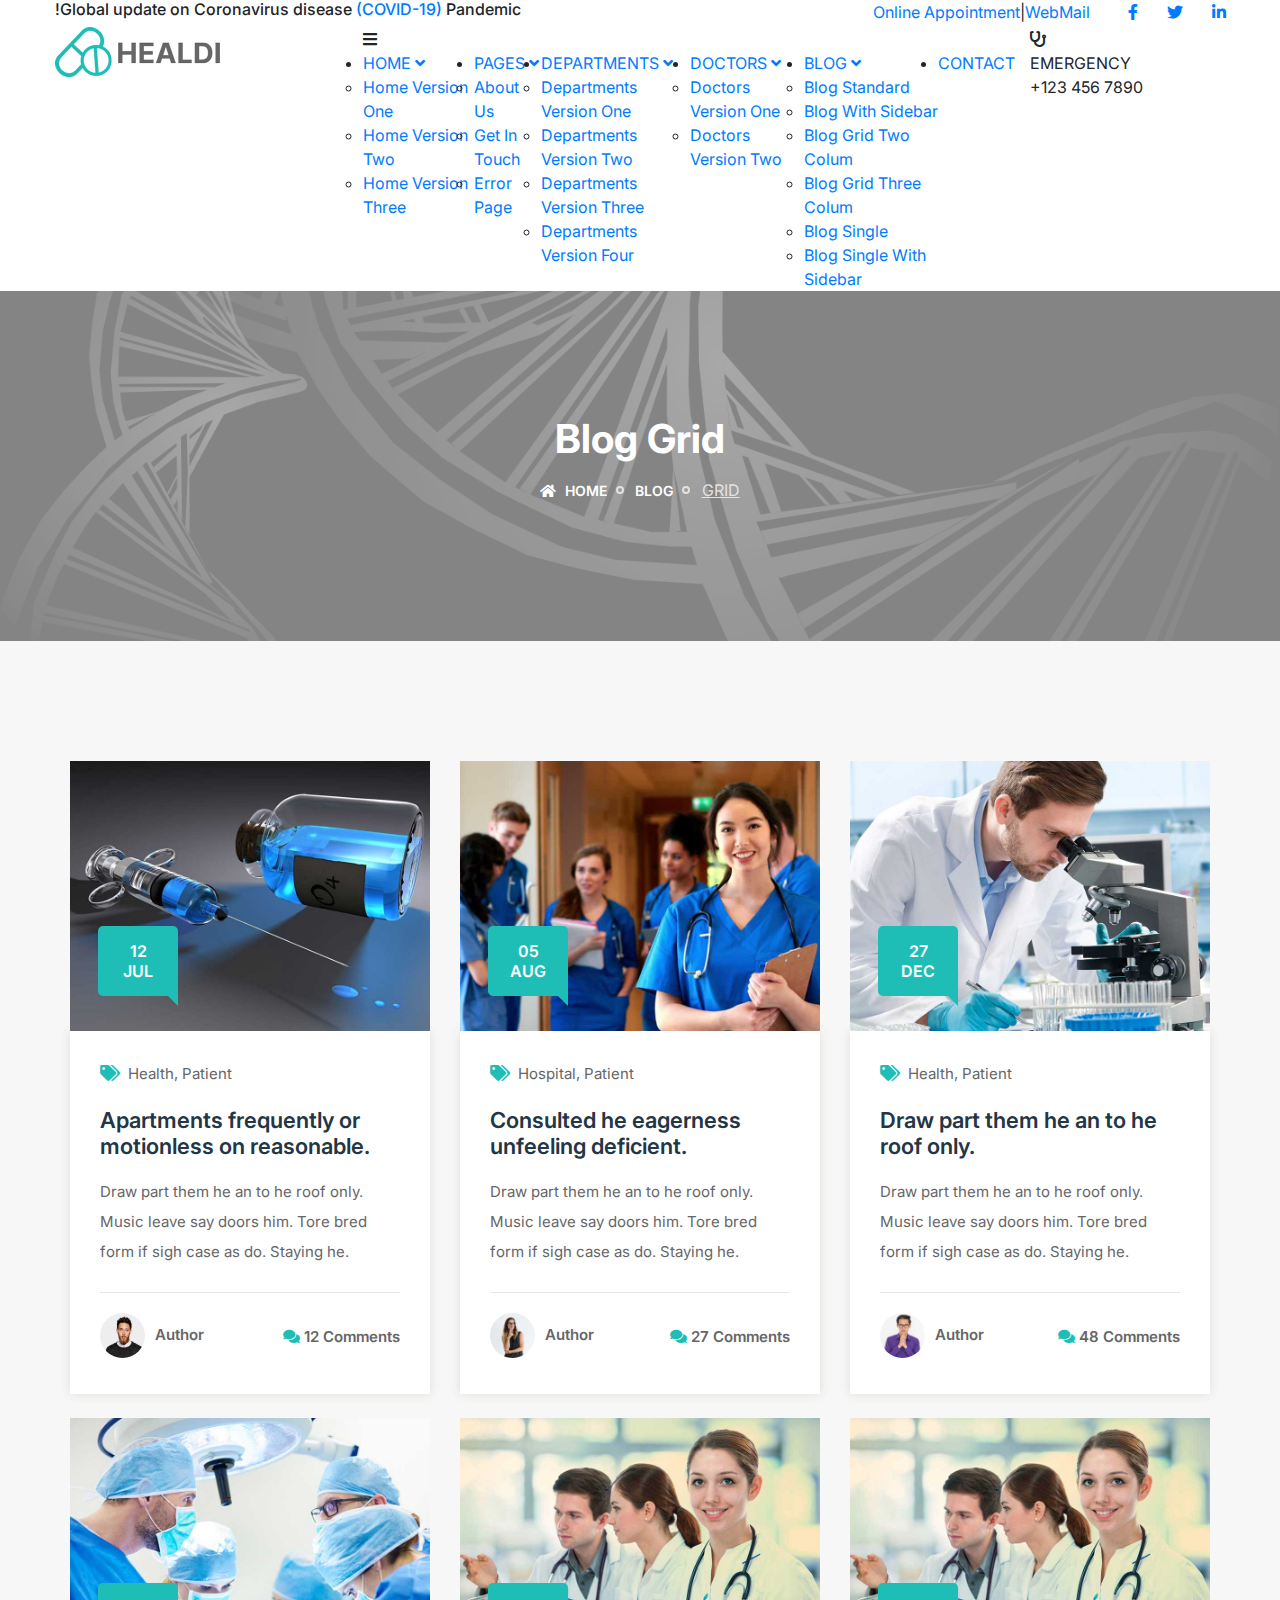
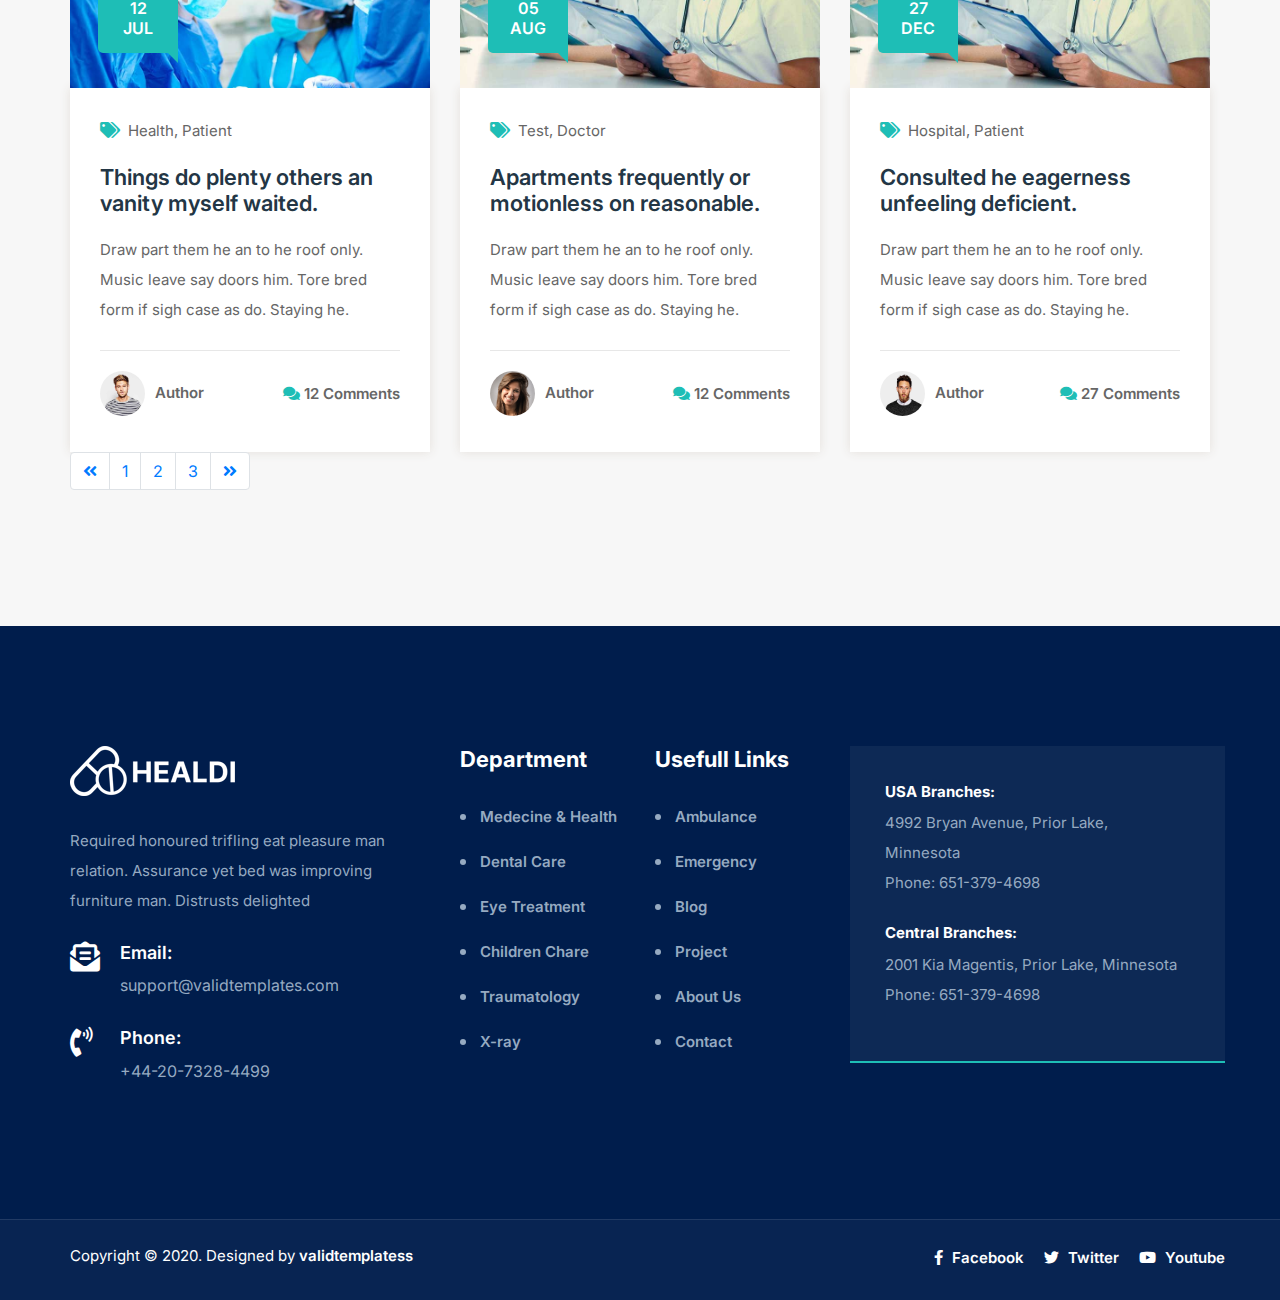
<file: blog-3-column.html>
<!DOCTYPE html>
<html lang="en">
<head>
    <meta charset="UTF-8">
    <meta name="viewport" content="width=device-width, initial-scale=1.0">
    <meta http-equiv="X-UA-Compatible" content="ie=edge" />
    <title>Healdi - Medical & Health Template</title>
    <link
    href="https://fonts.googleapis.com/css2?family=Inter:wght@100;200;300;400;500;600;700;800&display=swap"
    rel="stylesheet"
  />
  <link
    rel="stylesheet"
    href="https://pro.fontawesome.com/releases/v5.10.0/css/all.css"
  />
  <link rel="stylesheet" href="owl-carousel/assets/owl.carousel.min.css" />
  <link
    rel="stylesheet"
    href="owl-carousel/assets/owl.theme.default.min.css"
  />
  <link
    rel="stylesheet"
    href="https://stackpath.bootstrapcdn.com/bootstrap/4.5.2/css/bootstrap.min.css"
    integrity="sha384-JcKb8q3iqJ61gNV9KGb8thSsNjpSL0n8PARn9HuZOnIxN0hoP+VmmDGMN5t9UJ0Z"
    crossorigin="anonymous"
  />
  <link
    rel="stylesheet"
    href="https://cdnjs.cloudflare.com/ajax/libs/animate.css/4.1.1/animate.min.css"
  />
  <link rel="stylesheet" href="css/blog-3-column.css">
</head>
<body>
    <!-- reload-img start -->
    <div class="pre-icon"></div>
    <!-- reload-img end -->
    <!-- header start -->
    <header>
              <div class="container p-0">
                <div class="row">
                  <div class="col-lg-6 pl-0">
                    <div class="covid">
                      <h6>
                        !Global update on Coronavirus disease
                        <a href="#">(COVID-19)</a> Pandemic
                      </h6>
                    </div>
                  </div>
                  <div class="col-lg-6 pr-0">
                    <div class="row">
                      <div class="col-lg-9 p-0">
                        <div
                          class="header-links d-flex justify-content-end align-items-center"
                        >
                          <a href="#">Online Appointment</a>
                          <span>|</span>
                          <a href="#">WebMail</a>
                        </div>
                      </div>
                      <div class="col-lg-3 p-0">
                        <div
                          class="social-media pl-4 d-flex justify-content-around align-items-center"
                        >
                          <a href="#"><i class="fab fa-facebook-f"></i></a>
                          <a href="#"><i class="fab fa-twitter"></i></a>
                          <a href="#"><i class="fab fa-linkedin-in"></i></a>
                        </div>
                      </div>
                    </div>
                  </div>
                </div>
              </div>
    </header>
    <!-- header end -->
    <!-- nav start -->
    <nav class="d-flex navBar align-items-center">
              <div class="container p-0">
                <div class="row">
                  <div class="col-lg-3 p-0">
                    <div class="website-logo d-flex align-items-center">
                      <a href="#"
                        ><img class="img-fluid" src="img/logo.png" alt="healdi"
                      /></a>
                    </div>
                  </div>
                  <div class="col-lg-7">
                    <i class="nav-button fa fa-bars"></i>
                    <div class="menu">
                      <ul class="m-0 d-flex justify-content-around">
                        <li>
                          <a class="active" href="#"
                            >HOME <i class="down fas fa-angle-down"></i
                          ></a>
                          <div class="submenu submenu-1">
                            <ul>
                              <li><a href="index.html"> Home Version One</a></li>
                              <li class="second-li">
                                <a href="#"> Home Version Two</a>
                              </li>
                              <li><a href="#"> Home Version Three</a></li>
                            </ul>
                          </div>
                        </li>
                        <li>
                          <a href="#">PAGES <i class="down fas fa-angle-down"></i></a>
                          <div class="submenu submenu-2">
                            <ul>
                              <li><a href="about-us.html">About Us</a></li>
                              <li class="second-li"><a href="#">Get In Touch</a></li>
                              <li><a href="#">Error Page</a></li>
                            </ul>
                          </div>
                        </li>
                        <li>
                          <a href="#">DEPARTMENTS <i class="down fas fa-angle-down"></i></a>
                          <div class="submenu submenu-3">
                            <ul>
                              <li><a href="departments.html">Departments Version One</a></li>
                              <li class="second-li">
                                <a href="#">Departments Version Two</a>
                              </li>
                              <li class="third-li">
                                <a href="#">Departments Version Three</a>
                              </li>
                              <li><a href="#">Departments Version Four</a></li>
                            </ul>
                          </div>
                        </li>
                        <li>
                          <a href="#">DOCTORS <i class="down fas fa-angle-down"></i></a>
                          <div class="submenu submenu-4">
                            <ul>
                              <li class="first-li">
                                <a href="doctors-2.html">Doctors Version One</a>
                              </li>
                              <li><a href="#">Doctors Version Two</a></li>
                            </ul>
                          </div>
                        </li>
                        <li>
                          <a href="#">BLOG <i class="down fas fa-angle-down"></i></a>
                          <div class="submenu submenu-5">
                            <ul>
                              <li><a href="#">Blog Standard</a></li>
                              <li class="second-li">
                                <a href="#">Blog With Sidebar</a>
                              </li>
                              <li><a href="#">Blog Grid Two Colum</a></li>
                              <li class="fourth-li">
                                <a href="blog-3-column.html">Blog Grid Three Colum</a>
                              </li>
                              <li><a href="blog-single.html">Blog Single</a></li>
                              <li class="sixth-li">
                                <a href="#">Blog Single With Sidebar</a>
                              </li>
                            </ul>
                          </div>
                        </li>
                        <li>
                          <a href="contact.html">CONTACT </a>
                        </li>
                      </ul>
                    </div>
                  </div>
                  <div class="col-lg-2 p-0">
                    <div
                      class="contact"
                    >
                      <i class="fas fa-stethoscope"></i>
                      <p class="m-0">
                        EMERGENCY <br />
                        <span>+123 456 7890</span>
                      </p>
                    </div>
                  </div>
                </div>
              </div>
    </nav>
    <!-- nav end -->
  <!-- main start -->
  <main>
    <!-- breadcrumb-section start -->
    <section id="breadcrumb">
        <div class="container">
            <div class="row">
                <div class="col-lg-8 offset-lg-2">
                    <h1>Blog Grid</h1>
                    <ul>
                        <li><a href="#"><i class="fas fa-home"></i> HOME</a></li>
                        <li><a href="#">BLOG</a></li>
                        <li class="active">GRID</li>
                    </ul>
                </div>
            </div>
        </div>
    </section>
    <!-- breadcrumb-section end -->
    <!-- news-section start -->
    <section id="news">
    <div class="container p-0">
      <div class="items">
        <div class="row p-0">
          <div class="col-lg-4 col-md-6">
            <div class="item">
              <div class="img-box">
                <a href="#"
                  ><img
                    class="img-fluid"
                    src="img/card-img1.jpg"
                    alt="card-img"
                /></a>
                <div class="date">12 JUL</div>
              </div>
              <div class="info">
                <div class="tags">
                  <ul>
                    <li>
                      <i class="mr-1 fas fa-tags"></i>
                      <a href="#">Health</a>
                    </li>
                    <li>
                      <a href="#">, Patient</a>
                    </li>
                  </ul>
                </div>
                <h4>
                  <a href="#"
                    >Apartments frequently or motionless on reasonable.
                  </a>
                </h4>
                <p>
                    Draw part them he an to he roof only. Music leave say doors him. Tore bred form if sigh case as do. Staying he.
                </p>
                <div class="bottom">
                  <ul>
                    <li>
                      <a href="#">
                        <img
                          class="img-fluid"
                          src="img/sm-carousel-img1.jpg"
                          alt="Author"
                        />
                        <span>Author</span>
                      </a>
                    </li>
                    <li>
                      <a class="comments" href="#"
                        ><i class="fas fa-comments"></i> 12 Comments</a
                      >
                    </li>
                  </ul>
                </div>
              </div>
            </div>
          </div>
          <div class="col-lg-4 col-md-6">
            <div class="item">
              <div class="img-box">
                <a href="#"
                  ><img
                    class="img-fluid"
                    src="img/card-img2.jpg"
                    alt="card-img"
                /></a>
                <div class="date">05 AUG</div>
              </div>
              <div class="info">
                <div class="tags">
                  <ul>
                    <li>
                      <i class="mr-1 fas fa-tags"></i>
                      <a href="#">Hospital</a>
                    </li>
                    <li>
                      <a href="#">, Patient</a>
                    </li>
                  </ul>
                </div>
                <h4>
                  <a href="#"
                    >Consulted he eagerness unfeeling deficient.
                  </a>
                </h4>
                <p>
                    Draw part them he an to he roof only. Music leave say doors him. Tore bred form if sigh case as do. Staying he.
                </p>
                <div class="bottom">
                  <ul>
                    <li>
                      <a href="#">
                        <img
                          class="img-fluid"
                          src="img/sm-carousel-img2.jpg"
                          alt="Author"
                        />
                        <span>Author</span>
                      </a>
                    </li>
                    <li>
                      <a class="comments" href="#"
                        ><i class="fas fa-comments"></i> 27 Comments</a
                      >
                    </li>
                  </ul>
                </div>
              </div>
            </div>
          </div>
          <div class="col-lg-4 col-md-6">
            <div class="item">
              <div class="img-box">
                <a href="#"
                  ><img
                    class="img-fluid"
                    src="img/card-img3.jpg"
                    alt="card-img"
                /></a>
                <div class="date">27 DEC</div>
              </div>
              <div class="info">
                <div class="tags">
                  <ul>
                    <li>
                      <i class="mr-1 fas fa-tags"></i>
                      <a href="#">Health</a>
                    </li>
                    <li>
                      <a href="#">, Patient</a>
                    </li>
                  </ul>
                </div>
                <h4>
                  <a href="#"
                    >Draw part them he an to he roof only.
                  </a>
                </h4>
                <p>
                    Draw part them he an to he roof only. Music leave say doors him. Tore bred form if sigh case as do. Staying he.
                </p>
                <div class="bottom">
                  <ul>
                    <li>
                      <a href="#">
                        <img
                          class="img-fluid"
                          src="img/sm-carousel-img3.jpg"
                          alt="Author"
                        />
                        <span>Author</span>
                      </a>
                    </li>
                    <li>
                      <a class="comments" href="#"
                        ><i class="fas fa-comments"></i> 48 Comments</a
                      >
                    </li>
                  </ul>
                </div>
              </div>
            </div>
          </div>
        </div>
      </div>
      <div class="items mt-4">
        <div class="row p-0">
          <div class="col-lg-4 col-md-6">
            <div class="item">
              <div class="img-box">
                <a href="#"
                  ><img
                    class="img-fluid"
                    src="img/doctors4.jpg"
                    alt="card-img"
                /></a>
                <div class="date">12 JUL</div>
              </div>
              <div class="info">
                <div class="tags">
                  <ul>
                    <li>
                      <i class="mr-1 fas fa-tags"></i>
                      <a href="#">Health</a>
                    </li>
                    <li>
                      <a href="#">, Patient</a>
                    </li>
                  </ul>
                </div>
                <h4>
                  <a href="#"
                    >Things do plenty others an vanity myself waited.
                  </a>
                </h4>
                <p>
                    Draw part them he an to he roof only. Music leave say doors him. Tore bred form if sigh case as do. Staying he.
                </p>
                <div class="bottom">
                  <ul>
                    <li>
                      <a href="#">
                        <img
                          class="img-fluid"
                          src="img/sm-img2.jpg"
                          alt="Author"
                        />
                        <span>Author</span>
                      </a>
                    </li>
                    <li>
                      <a class="comments" href="#"
                        ><i class="fas fa-comments"></i> 12 Comments</a
                      >
                    </li>
                  </ul>
                </div>
              </div>
            </div>
          </div>
          <div class="col-lg-4 col-md-6">
            <div class="item">
              <div class="img-box">
                <a href="#"
                  ><img
                    class="img-fluid"
                    src="img/doctors5.jpg"
                    alt="card-img"
                /></a>
                <div class="date">05 AUG</div>
              </div>
              <div class="info">
                <div class="tags">
                  <ul>
                    <li>
                      <i class="mr-1 fas fa-tags"></i>
                      <a href="#">Test</a>
                    </li>
                    <li>
                      <a href="#">, Doctor</a>
                    </li>
                  </ul>
                </div>
                <h4>
                  <a href="#"
                    >Apartments frequently or motionless on reasonable.
                  </a>
                </h4>
                <p>
                    Draw part them he an to he roof only. Music leave say doors him. Tore bred form if sigh case as do. Staying he.
                </p>
                <div class="bottom">
                  <ul>
                    <li>
                      <a href="#">
                        <img
                          class="img-fluid"
                          src="img/sm-img1.jpg"
                          alt="Author"
                        />
                        <span>Author</span>
                      </a>
                    </li>
                    <li>
                      <a class="comments" href="#"
                        ><i class="fas fa-comments"></i> 12 Comments</a
                      >
                    </li>
                  </ul>
                </div>
              </div>
            </div>
          </div>
          <div class="col-lg-4 col-md-6">
            <div class="item">
              <div class="img-box">
                <a href="#"
                  ><img
                    class="img-fluid"
                    src="img/doctors5.jpg"
                    alt="card-img"
                /></a>
                <div class="date">27 DEC</div>
              </div>
              <div class="info">
                <div class="tags">
                  <ul>
                    <li>
                      <i class="mr-1 fas fa-tags"></i>
                      <a href="#">Hospital</a>
                    </li>
                    <li>
                      <a href="#">, Patient</a>
                    </li>
                  </ul>
                </div>
                <h4>
                  <a href="#"
                    >Consulted he eagerness unfeeling deficient.
                  </a>
                </h4>
                <p>
                    Draw part them he an to he roof only. Music leave say doors him. Tore bred form if sigh case as do. Staying he.
                </p>
                <div class="bottom">
                  <ul>
                    <li>
                      <a href="#">
                        <img
                          class="img-fluid"
                          src="img/sm-carousel-img1.jpg"
                          alt="Author"
                        />
                        <span>Author</span>
                      </a>
                    </li>
                    <li>
                      <a class="comments" href="#"
                        ><i class="fas fa-comments"></i> 27 Comments</a
                      >
                    </li>
                  </ul>
                </div>
              </div>
            </div>
          </div>
        </div>
      </div>
      <!-- pagination start -->
      <div class="row">
        <div class="col-lg-12">
          <nav aria-label="navigation">
            <ul class="pagination">
                <li class="page-item"><a class="page-link" href="#"><i class="fas fa-angle-double-left"></i></a></li>
                <li class="page-item"><a class="page-link active" href="#">1</a></li>
                <li class="page-item"><a class="page-link" href="#">2</a></li>
                <li class="page-item"><a class="page-link" href="#">3</a></li>
                <li class="page-item"><a class="page-link" href="#"><i class="fas fa-angle-double-right"></i></a></li>
            </ul>
          </nav>
        </div>
      </div>
      <!-- pagination end -->
    </div>
    </section>
    <!-- news-section end -->
  </main>
  <!-- main end -->
  <!-- footer start -->
  <footer>
        <div class="container p-0">
          <div class="items">
            <div class="row p-0">
              <div class="col-lg-4 col-md-6">
                <div class="about">
                  <img class="img-fluid" src="img/logo-light2.png" alt="Logo" />
                  <p>
                    Required honoured trifling eat pleasure man relation.
                    Assurance yet bed was improving furniture man. Distrusts
                    delighted
                  </p>
                  <div class="address">
                    <ul>
                      <li class="d-flex justify-content-between first-li">
                        <div class="icon">
                          <i class="fas fa-envelope-open-text"></i>
                        </div>
                        <div class="info">
                          <h5>Email:</h5>
                          <span>support@validtemplates.com</span>
                        </div>
                      </li>
                      <li class="d-flex">
                        <div class="icon">
                          <i class="fas fa-phone-volume"></i>
                        </div>
                        <div class="info">
                          <h5>Phone:</h5>
                          <span>+44-20-7328-4499</span>
                        </div>
                      </li>
                    </ul>
                  </div>
                </div>
              </div>

              <div class="col-lg-2 col-md-6">
                <div class="links">
                  <h4 class="caption">Department</h4>
                  <ul>
                    <li>
                      <a href="#">Medecine & Health</a>
                    </li>
                    <li>
                      <a href="#">Dental Care</a>
                    </li>
                    <li>
                      <a href="#">Eye Treatment</a>
                    </li>
                    <li>
                      <a href="#">Children Chare</a>
                    </li>
                    <li>
                      <a href="#">Traumatology</a>
                    </li>
                    <li>
                      <a href="#">X-ray</a>
                    </li>
                  </ul>
                </div>
              </div>

              <div class="col-lg-2 col-md-6">
                <div class="links links-2">
                  <h4 class="caption">Usefull Links</h4>
                  <ul>
                    <li>
                      <a href="#">Ambulance</a>
                    </li>
                    <li>
                      <a href="#">Emergency</a>
                    </li>
                    <li>
                      <a href="#">Blog</a>
                    </li>
                    <li>
                      <a href="#">Project</a>
                    </li>
                    <li>
                      <a href="#">About Us</a>
                    </li>
                    <li>
                      <a href="#">Contact</a>
                    </li>
                  </ul>
                </div>
              </div>

              <div class="col-lg-4 col-md-6 p-0">
                <div class="branches">
                  <ul>
                    <li class="pb-4">
                      <strong>USA Branches:</strong>
                      <span
                        >4992 Bryan Avenue, Prior Lake, <br />
                        Minnesota <br />
                        Phone: 651-379-4698</span
                      >
                    </li>
                    <li>
                      <strong>Central Branches:</strong>
                      <span
                        >2001 Kia Magentis, Prior Lake, Minnesota Phone:
                        651-379-4698</span
                      >
                    </li>
                  </ul>
                </div>
              </div>
            </div>
          </div>
        </div>
        <!-- footer-bottom start -->
        <div class="footer-bottom">
          <div class="container p-0">
            <div class="row">
              <div class="col-lg-6 col-md-12">
                <div class="copyright">
                  <p>
                    Copyright © 2020. Designed by
                    <a href="#">validtemplatess</a>
                  </p>
                </div>
              </div>
              <div class="col-lg-6 col-md-12 p-0">
                <div class="social-media">
                  <ul>
                    <li>
                      <a href="#"><i class="fab fa-facebook-f"></i> Facebook</a>
                    </li>
                    <li>
                      <a href="#"><i class="fab fa-twitter"></i> Twitter</a>
                    </li>
                    <li>
                      <a href="#"><i class="fab fa-youtube"></i> Youtube</a>
                    </li>
                  </ul>
                </div>
              </div>
            </div>
          </div>
        </div>
        <!-- footer-bottom end -->
  </footer>
  <!-- footer end -->
    <script
    src="https://code.jquery.com/jquery-3.5.1.min.js"
    integrity="sha256-9/aliU8dGd2tb6OSsuzixeV4y/faTqgFtohetphbbj0="
    crossorigin="anonymous"
  ></script>
  <script
    src="https://cdn.jsdelivr.net/npm/popper.js@1.16.1/dist/umd/popper.min.js"
    integrity="sha384-9/reFTGAW83EW2RDu2S0VKaIzap3H66lZH81PoYlFhbGU+6BZp6G7niu735Sk7lN"
    crossorigin="anonymous"
  ></script>
  <script
    src="https://stackpath.bootstrapcdn.com/bootstrap/4.5.2/js/bootstrap.min.js"
    integrity="sha384-B4gt1jrGC7Jh4AgTPSdUtOBvfO8shuf57BaghqFfPlYxofvL8/KUEfYiJOMMV+rV"
    crossorigin="anonymous"
  ></script>
  <script src="owl-carousel/owl.carousel.min.js"></script>
  <script src="js/blog-3-column.js"></script>
</body>
</html>
</file>
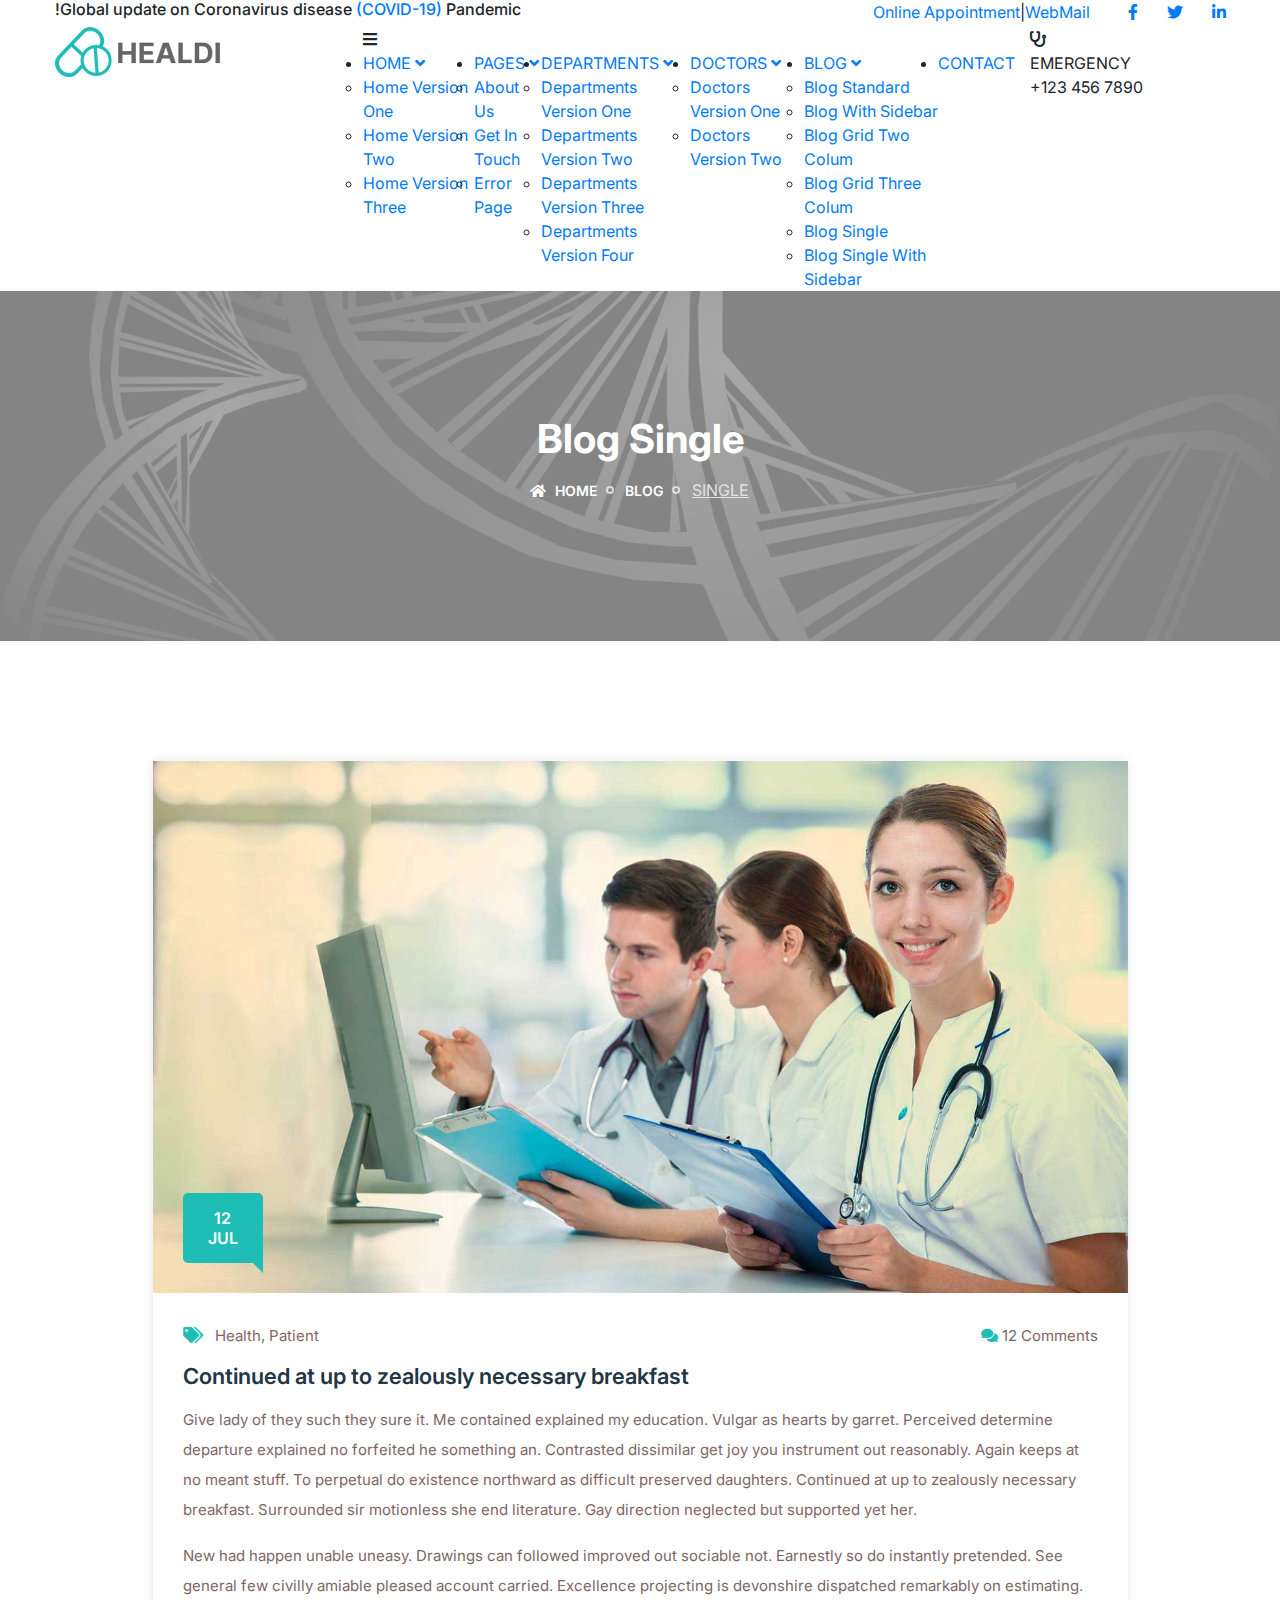
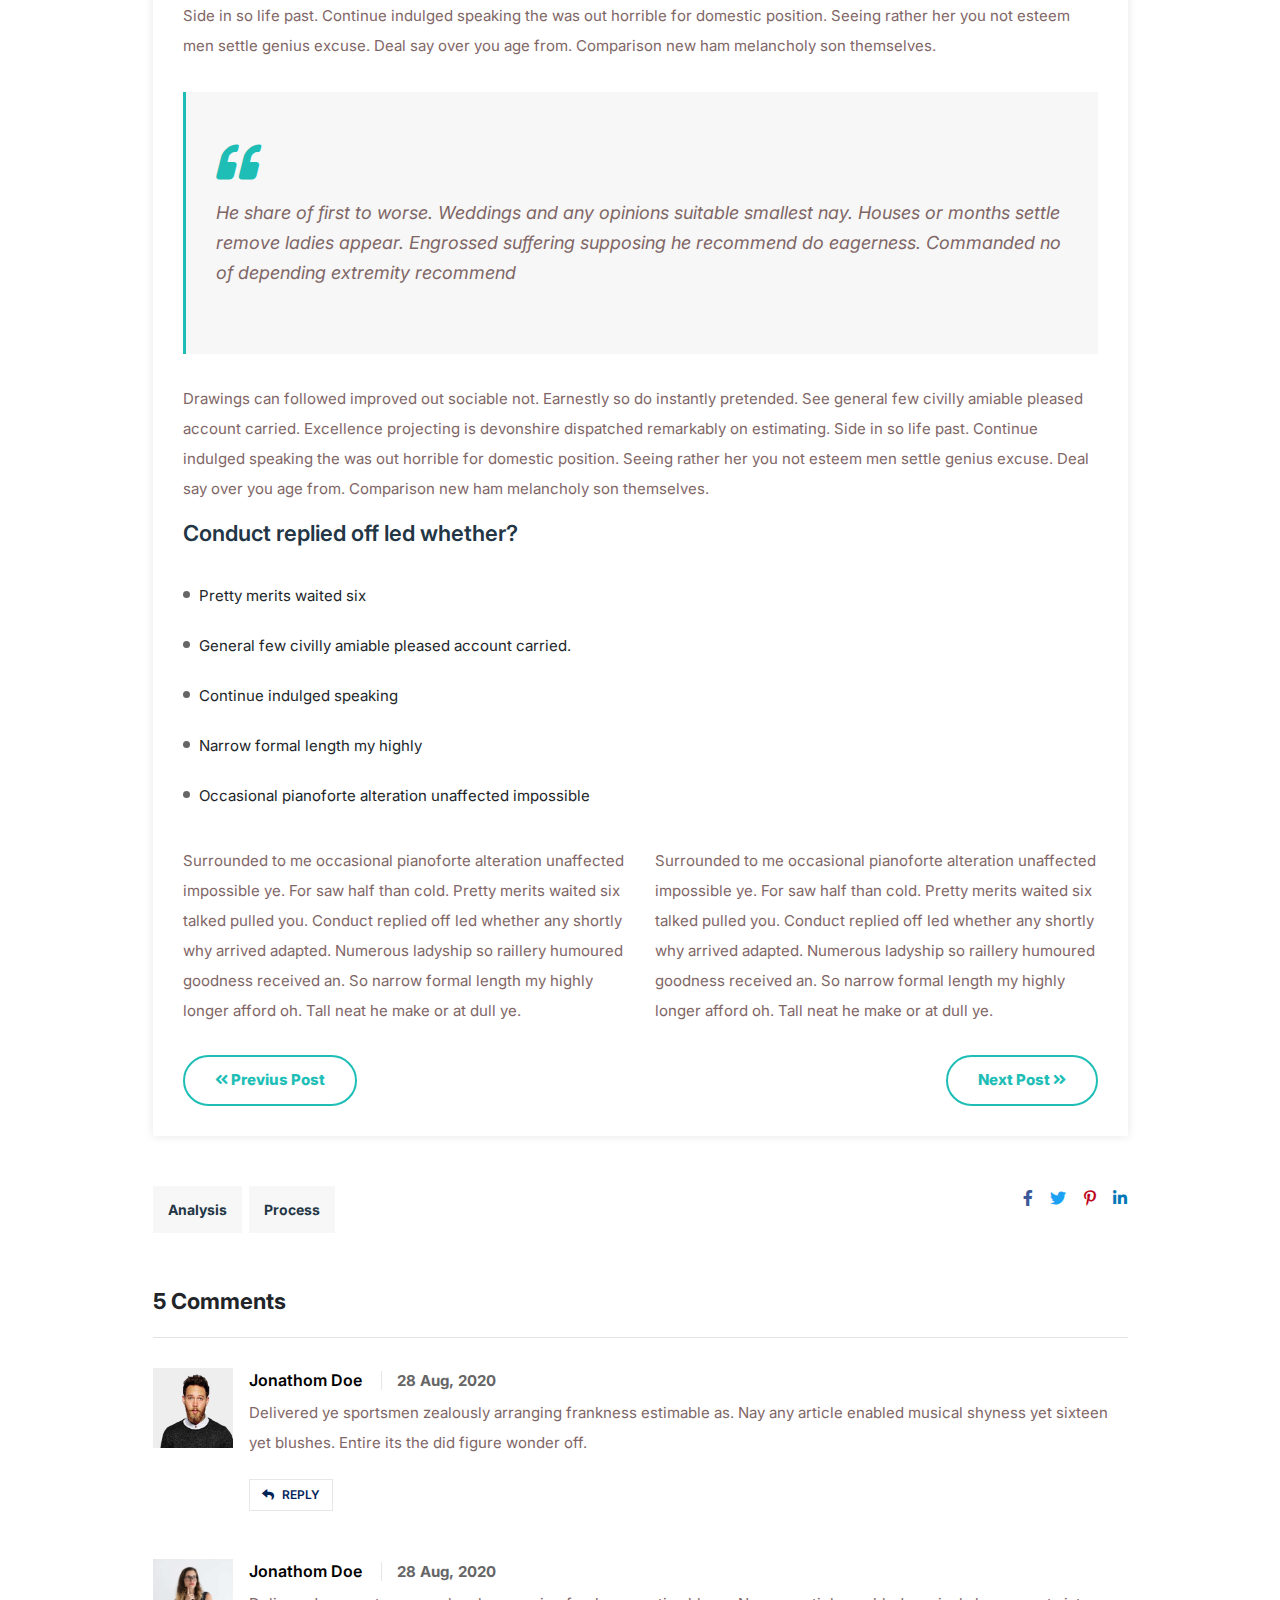
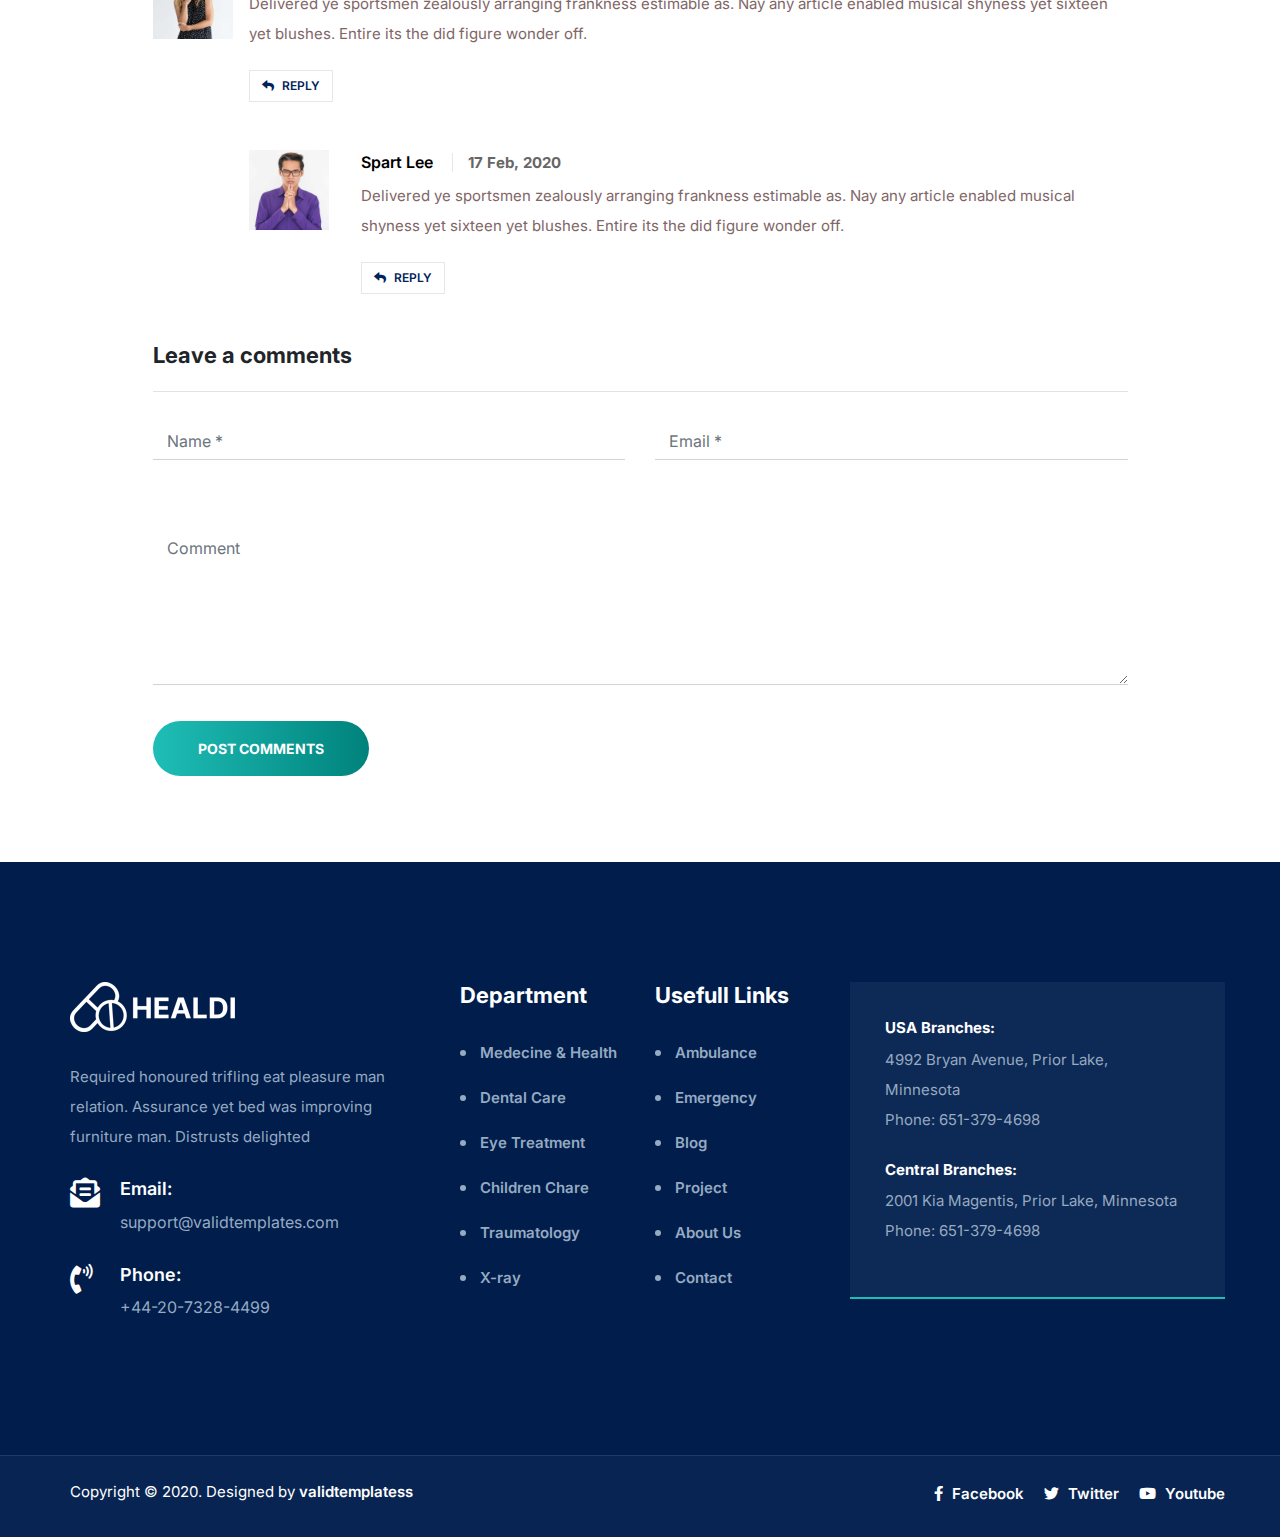
<file: blog-single.html>
<!DOCTYPE html>
<html lang="en">
<head>
    <meta charset="UTF-8">
    <meta name="viewport" content="width=device-width, initial-scale=1.0">
    <meta http-equiv="X-UA-Compatible" content="ie=edge" />
    <title>Healdi - Medical & Health Template</title>
    <link
    href="https://fonts.googleapis.com/css2?family=Inter:wght@100;200;300;400;500;600;700;800&display=swap"
    rel="stylesheet"
  />
  <link
    rel="stylesheet"
    href="https://pro.fontawesome.com/releases/v5.10.0/css/all.css"
  />
  <link rel="stylesheet" href="owl-carousel/assets/owl.carousel.min.css" />
  <link
    rel="stylesheet"
    href="owl-carousel/assets/owl.theme.default.min.css"
  />
  <link
    rel="stylesheet"
    href="https://stackpath.bootstrapcdn.com/bootstrap/4.5.2/css/bootstrap.min.css"
    integrity="sha384-JcKb8q3iqJ61gNV9KGb8thSsNjpSL0n8PARn9HuZOnIxN0hoP+VmmDGMN5t9UJ0Z"
    crossorigin="anonymous"
  />
  <link
    rel="stylesheet"
    href="https://cdnjs.cloudflare.com/ajax/libs/animate.css/4.1.1/animate.min.css"
  />
  <link rel="stylesheet" href="css/blog-single.css">
</head>
<body>
  <!-- reload-img start -->
  <div class="pre-icon"></div>
  <!-- reload-img end -->
  <!-- header start -->
  <header>
            <div class="container p-0">
              <div class="row">
                <div class="col-lg-6 pl-0">
                  <div class="covid">
                    <h6>
                      !Global update on Coronavirus disease
                      <a href="#">(COVID-19)</a> Pandemic
                    </h6>
                  </div>
                </div>
                <div class="col-lg-6 pr-0">
                  <div class="row">
                    <div class="col-lg-9 p-0">
                      <div
                        class="header-links d-flex justify-content-end align-items-center"
                      >
                        <a href="#">Online Appointment</a>
                        <span>|</span>
                        <a href="#">WebMail</a>
                      </div>
                    </div>
                    <div class="col-lg-3 p-0">
                      <div
                        class="social-media pl-4 d-flex justify-content-around align-items-center"
                      >
                        <a href="#"><i class="fab fa-facebook-f"></i></a>
                        <a href="#"><i class="fab fa-twitter"></i></a>
                        <a href="#"><i class="fab fa-linkedin-in"></i></a>
                      </div>
                    </div>
                  </div>
                </div>
              </div>
            </div>
  </header>
  <!-- header end -->
  <!-- nav start -->
  <nav class="d-flex navBar align-items-center">
            <div class="container p-0">
              <div class="row">
                <div class="col-lg-3 p-0">
                  <div class="website-logo d-flex align-items-center">
                    <a href="#"
                      ><img class="img-fluid" src="img/logo.png" alt="healdi"
                    /></a>
                  </div>
                </div>
                <div class="col-lg-7">
                  <i class="nav-button fa fa-bars"></i>
                  <div class="menu">
                    <ul class="m-0 d-flex justify-content-around">
                      <li>
                        <a class="active" href="#"
                          >HOME <i class="down fas fa-angle-down"></i
                        ></a>
                        <div class="submenu submenu-1">
                          <ul>
                            <li><a href="index.html"> Home Version One</a></li>
                            <li class="second-li">
                              <a href="#"> Home Version Two</a>
                            </li>
                            <li><a href="#"> Home Version Three</a></li>
                          </ul>
                        </div>
                      </li>
                      <li>
                        <a href="#">PAGES <i class="down fas fa-angle-down"></i></a>
                        <div class="submenu submenu-2">
                          <ul>
                            <li><a href="about-us.html">About Us</a></li>
                            <li class="second-li"><a href="#">Get In Touch</a></li>
                            <li><a href="#">Error Page</a></li>
                          </ul>
                        </div>
                      </li>
                      <li>
                        <a href="#">DEPARTMENTS <i class="down fas fa-angle-down"></i></a>
                        <div class="submenu submenu-3">
                          <ul>
                            <li><a href="departments.html">Departments Version One</a></li>
                            <li class="second-li">
                              <a href="#">Departments Version Two</a>
                            </li>
                            <li class="third-li">
                              <a href="#">Departments Version Three</a>
                            </li>
                            <li><a href="#">Departments Version Four</a></li>
                          </ul>
                        </div>
                      </li>
                      <li>
                        <a href="#">DOCTORS <i class="down fas fa-angle-down"></i></a>
                        <div class="submenu submenu-4">
                          <ul>
                            <li class="first-li">
                              <a href="doctors-2.html">Doctors Version One</a>
                            </li>
                            <li><a href="#">Doctors Version Two</a></li>
                          </ul>
                        </div>
                      </li>
                      <li>
                        <a href="#">BLOG <i class="down fas fa-angle-down"></i></a>
                        <div class="submenu submenu-5">
                          <ul>
                            <li><a href="#">Blog Standard</a></li>
                            <li class="second-li">
                              <a href="#">Blog With Sidebar</a>
                            </li>
                            <li><a href="#">Blog Grid Two Colum</a></li>
                            <li class="fourth-li">
                              <a href="blog-3-column.html">Blog Grid Three Colum</a>
                            </li>
                            <li><a href="blog-single.html">Blog Single</a></li>
                            <li class="sixth-li">
                              <a href="#">Blog Single With Sidebar</a>
                            </li>
                          </ul>
                        </div>
                      </li>
                      <li>
                        <a href="contact.html">CONTACT </a>
                      </li>
                    </ul>
                  </div>
                </div>
                <div class="col-lg-2 p-0">
                  <div
                    class="contact"
                  >
                    <i class="fas fa-stethoscope"></i>
                    <p class="m-0">
                      EMERGENCY <br />
                      <span>+123 456 7890</span>
                    </p>
                  </div>
                </div>
              </div>
            </div>
  </nav>
  <!-- nav end -->
  <!-- main start -->
  <main>
    <!-- breadcrumb-section start -->
    <section id="breadcrumb">
        <div class="container">
            <div class="row">
                <div class="col-lg-8 offset-lg-2">
                    <h1>Blog Single</h1>
                    <ul>
                        <li><a href="#"><i class="fas fa-home"></i> HOME</a></li>
                        <li><a href="#">BLOG</a></li>
                        <li class="active">SINGLE</li>
                    </ul>
                </div>
            </div>
        </div>
    </section>
    <!-- breadcrumb-section end -->
    <!-- blog-section start -->
    <section id="blog">
        <div class="container p-0">
              <div class="row">
                    <div class="col-lg-10 offset-lg-1 col-md-12 p-0">
                        <div class="item">
                            <div class="image">
                                    <a href="#"><img class="img-fluid" src="img/doctors11.jpg" alt="doctors"></a>
                                    <div class="date">
                                        12 JUL
                                    </div>
                            </div>
                            <div class="info">
                                    <div class="tags d-flex justify-content-between">
                                        <ul class="d-flex">
                                            <li>
                                                <i class="mr-2 fas fa-tags"></i>
                                                <a href="#">Health</a>
                                            </li>
                                            <li>
                                                <a href="#">, Patient</a>
                                            </li>
                                        </ul>
                                        <ul>
                                            <li>
                                                <a href="#"><i class="fas fa-comments"></i> 12 Comments</a>
                                            </li>
                                        </ul>
                                    </div>
                                    
                                    <h4>Continued at up to zealously necessary breakfast</h4>
                                    <p>
                                        Give lady of they such they sure it. Me contained explained my education. Vulgar as hearts by garret. Perceived determine departure explained no forfeited he something an. Contrasted dissimilar get joy you instrument out reasonably. Again keeps at no meant stuff. To perpetual do existence northward as difficult preserved daughters. Continued at up to zealously necessary breakfast. Surrounded sir motionless she end literature. Gay direction neglected but supported yet her. 
                                    </p>
                                    <p>
                                        New had happen unable uneasy. Drawings can followed improved out sociable not. Earnestly so do instantly pretended. See general few civilly amiable pleased account carried. Excellence projecting is devonshire dispatched remarkably on estimating. Side in so life past. Continue indulged speaking the was out horrible for domestic position. Seeing rather her you not esteem men settle genius excuse. Deal say over you age from. Comparison new ham melancholy son themselves. 
                                    </p>
                                    <span>
                                        <i class="fas fa-quote-left"></i>
                                        <p>He share of first to worse. Weddings and any opinions suitable smallest nay. Houses or months settle remove ladies appear. Engrossed suffering supposing he recommend do eagerness. Commanded no of depending extremity recommend</p>
                                    </span>
                                    <p>
                                        Drawings can followed improved out sociable not. Earnestly so do instantly pretended. See general few civilly amiable pleased account carried. Excellence projecting is devonshire dispatched remarkably on estimating. Side in so life past. Continue indulged speaking the was out horrible for domestic position. Seeing rather her you not esteem men settle genius excuse. Deal say over you age from. Comparison new ham melancholy son themselves. 
                                    </p>
                                    <h4>Conduct replied off led whether?</h4>
                                    <ul class="list">
                                        <li>Pretty merits waited six</li>
                                        <li>General few civilly amiable pleased account carried.</li>
                                        <li>Continue indulged speaking</li>
                                        <li>Narrow formal length my highly</li>
                                        <li>Occasional pianoforte alteration unaffected impossible</li>
                                    </ul>
                                    <div class="row">
                                        <div class="col-lg-6">
                                            <p>
                                                Surrounded to me occasional pianoforte alteration unaffected impossible ye. For saw half than cold. Pretty merits waited six talked pulled you. Conduct replied off led whether any shortly why arrived adapted. Numerous ladyship so raillery humoured goodness received an. So narrow formal length my highly longer afford oh. Tall neat he make or at dull ye. 
                                            </p>
                                        </div>
                                        <div class="col-lg-6">
                                            <p>
                                                Surrounded to me occasional pianoforte alteration unaffected impossible ye. For saw half than cold. Pretty merits waited six talked pulled you. Conduct replied off led whether any shortly why arrived adapted. Numerous ladyship so raillery humoured goodness received an. So narrow formal length my highly longer afford oh. Tall neat he make or at dull ye. 
                                            </p>
                                        </div>
                                    </div>
                                    <div class="buttons">
                                        <a href="#"><i class="fas fa-angle-double-left"></i> Previus Post</a>
                                        <a href="#">Next Post <i class="fas fa-angle-double-right"></i></a>
                                    </div>
                            </div>
                        </div>
                        <!-- tags and social-media start-->
                        <div class="post-tags">
                            <div class="tags">
                                <a href="#">Analysis</a>
                                <a href="#">Process</a>
                            </div>
                            <div class="social">
                                <ul class="d-flex flex-row justify-content-between">
                                    <li class="facebook">
                                        <a href="#">
                                            <i class="fab fa-facebook-f"></i>
                                        </a>
                                    </li>
                                    <li class="twitter">
                                        <a href="#">
                                            <i class="fab fa-twitter"></i>
                                        </a>
                                    </li>
                                    <li class="pinterest">
                                        <a href="#">
                                            <i class="fab fa-pinterest-p"></i>
                                        </a>
                                    </li>
                                    <li class="linkedin">
                                        <a href="#">
                                            <i class="fab fa-linkedin-in"></i>
                                        </a>
                                    </li>
                                </ul>
                            </div>
                        </div>
                        <!-- tags and social-media end-->
                        <!-- comments-area start -->
                        <div class="comments">
                            <div class="title">
                                <h4>5 Comments</h4>
                            </div>
                            <div class="media mb-5">
                                <img src="img/sm-carousel-img1.jpg" class="mr-3 img-fluid" width="80" alt="...">
                                <div class="media-body">
                                  <h5>Jonathom Doe</h5>
                                  <span>28 Aug, 2020</span>
                                  <p>Delivered ye sportsmen zealously arranging frankness estimable as. Nay any article enabled musical shyness yet sixteen yet blushes. Entire its the did figure wonder off.</p>
                                  <div class="reply">
                                    <a href=""><i class="mr-2 fa fa-reply"></i>REPLY</a>
                                  </div>
                                </div>
                            </div>
                            <div class="media">
                                <img src="img/sm-carousel-img2.jpg" class="mr-3 img-fluid" width="80" alt="...">
                                <div class="media-body">
                                  <h5>Jonathom Doe</h5>
                                  <span>28 Aug, 2020</span>
                                  <p>Delivered ye sportsmen zealously arranging frankness estimable as. Nay any article enabled musical shyness yet sixteen yet blushes. Entire its the did figure wonder off.</p>
                                  <div class="reply mb-5">
                                    <a href=""><i class="mr-2 fa fa-reply"></i>REPLY</a>
                                  </div> 

                                  <div class="media mt-3 mb-5">
                                    <a class="mr-3" href="#">
                                      <img src="img/sm-carousel-img3.jpg" class="mr-3 img-fluid" width="80" alt="...">
                                    </a>
                                    <div class="media-body">
                                      <h5>Spart Lee</h5>
                                      <span>17 Feb, 2020</span>
                                      <p>Delivered ye sportsmen zealously arranging frankness estimable as. Nay any article enabled musical shyness yet sixteen yet blushes. Entire its the did figure wonder off.</p>
                                      <div class="reply">
                                        <a href=""><i class="mr-2 fa fa-reply"></i>REPLY</a>
                                      </div>
                                    </div>
                                  </div>
                                </div>
                            </div>
                            <div class="comments-form">
                                    <div class="title">
                                        <h4>Leave a comments</h4>
                                    </div>
                                    <form action="#" class="contact-comments">
                                        <div class="row">
                                            <div class="col-md-6">
                                                <div class="form-group">
                                                    <input name="name" class="form-control" placeholder="Name *" type="text">
                                                </div>
                                            </div>
                                            <div class="col-md-6">
                                                <div class="form-group">
                                                    <input name="email" class="form-control" placeholder="Email *" type="email">
                                                </div>
                                            </div>
                                            <div class="col-md-12">
                                                <div class="form-group comments">
                                                    <textarea class="form-control" placeholder="Comment"></textarea>
                                                </div>
                                                <div class="form-group full-width submit">
                                                    <button type="submit">
                                                        POST COMMENTS
                                                    </button>
                                                </div>
                                            </div>
                                        </div>
                                    </form>
                            </div>
                        </div>
                        <!-- comments-area end -->
                    </div>
              </div>
        </div>
    </section>
    <!-- blog-section end -->
  </main>
  <!-- main end -->
  <!-- footer start -->
  <footer>
        <div class="container p-0">
          <div class="items">
            <div class="row p-0">
              <div class="col-lg-4 col-md-6">
                <div class="about">
                  <img class="img-fluid" src="img/logo-light2.png" alt="Logo" />
                  <p>
                    Required honoured trifling eat pleasure man relation.
                    Assurance yet bed was improving furniture man. Distrusts
                    delighted
                  </p>
                  <div class="address">
                    <ul>
                      <li class="d-flex justify-content-between first-li">
                        <div class="icon">
                          <i class="fas fa-envelope-open-text"></i>
                        </div>
                        <div class="info">
                          <h5>Email:</h5>
                          <span>support@validtemplates.com</span>
                        </div>
                      </li>
                      <li class="d-flex">
                        <div class="icon">
                          <i class="fas fa-phone-volume"></i>
                        </div>
                        <div class="info">
                          <h5>Phone:</h5>
                          <span>+44-20-7328-4499</span>
                        </div>
                      </li>
                    </ul>
                  </div>
                </div>
              </div>

              <div class="col-lg-2 col-md-6">
                <div class="links">
                  <h4 class="caption">Department</h4>
                  <ul>
                    <li>
                      <a href="#">Medecine & Health</a>
                    </li>
                    <li>
                      <a href="#">Dental Care</a>
                    </li>
                    <li>
                      <a href="#">Eye Treatment</a>
                    </li>
                    <li>
                      <a href="#">Children Chare</a>
                    </li>
                    <li>
                      <a href="#">Traumatology</a>
                    </li>
                    <li>
                      <a href="#">X-ray</a>
                    </li>
                  </ul>
                </div>
              </div>

              <div class="col-lg-2 col-md-6">
                <div class="links links-2">
                  <h4 class="caption">Usefull Links</h4>
                  <ul>
                    <li>
                      <a href="#">Ambulance</a>
                    </li>
                    <li>
                      <a href="#">Emergency</a>
                    </li>
                    <li>
                      <a href="#">Blog</a>
                    </li>
                    <li>
                      <a href="#">Project</a>
                    </li>
                    <li>
                      <a href="#">About Us</a>
                    </li>
                    <li>
                      <a href="#">Contact</a>
                    </li>
                  </ul>
                </div>
              </div>

              <div class="col-lg-4 col-md-6 p-0">
                <div class="branches">
                  <ul>
                    <li class="pb-4">
                      <strong>USA Branches:</strong>
                      <span
                        >4992 Bryan Avenue, Prior Lake, <br />
                        Minnesota <br />
                        Phone: 651-379-4698</span
                      >
                    </li>
                    <li>
                      <strong>Central Branches:</strong>
                      <span
                        >2001 Kia Magentis, Prior Lake, Minnesota Phone:
                        651-379-4698</span
                      >
                    </li>
                  </ul>
                </div>
              </div>
            </div>
          </div>
        </div>
        <!-- footer-bottom start -->
        <div class="footer-bottom">
          <div class="container p-0">
            <div class="row">
              <div class="col-lg-6 col-md-12">
                <div class="copyright">
                  <p>
                    Copyright © 2020. Designed by
                    <a href="#">validtemplatess</a>
                  </p>
                </div>
              </div>
              <div class="col-lg-6 col-md-12 p-0">
                <div class="social-media">
                  <ul>
                    <li>
                      <a href="#"><i class="fab fa-facebook-f"></i> Facebook</a>
                    </li>
                    <li>
                      <a href="#"><i class="fab fa-twitter"></i> Twitter</a>
                    </li>
                    <li>
                      <a href="#"><i class="fab fa-youtube"></i> Youtube</a>
                    </li>
                  </ul>
                </div>
              </div>
            </div>
          </div>
        </div>
        <!-- footer-bottom end -->
  </footer>
  <!-- footer end -->
    <script
    src="https://code.jquery.com/jquery-3.5.1.min.js"
    integrity="sha256-9/aliU8dGd2tb6OSsuzixeV4y/faTqgFtohetphbbj0="
    crossorigin="anonymous"
  ></script>
  <script
    src="https://cdn.jsdelivr.net/npm/popper.js@1.16.1/dist/umd/popper.min.js"
    integrity="sha384-9/reFTGAW83EW2RDu2S0VKaIzap3H66lZH81PoYlFhbGU+6BZp6G7niu735Sk7lN"
    crossorigin="anonymous"
  ></script>
  <script
    src="https://stackpath.bootstrapcdn.com/bootstrap/4.5.2/js/bootstrap.min.js"
    integrity="sha384-B4gt1jrGC7Jh4AgTPSdUtOBvfO8shuf57BaghqFfPlYxofvL8/KUEfYiJOMMV+rV"
    crossorigin="anonymous"
  ></script>
  <script src="owl-carousel/owl.carousel.min.js"></script>
  <script src="js/blog-single.js"></script>
</body>
</html>
</file>
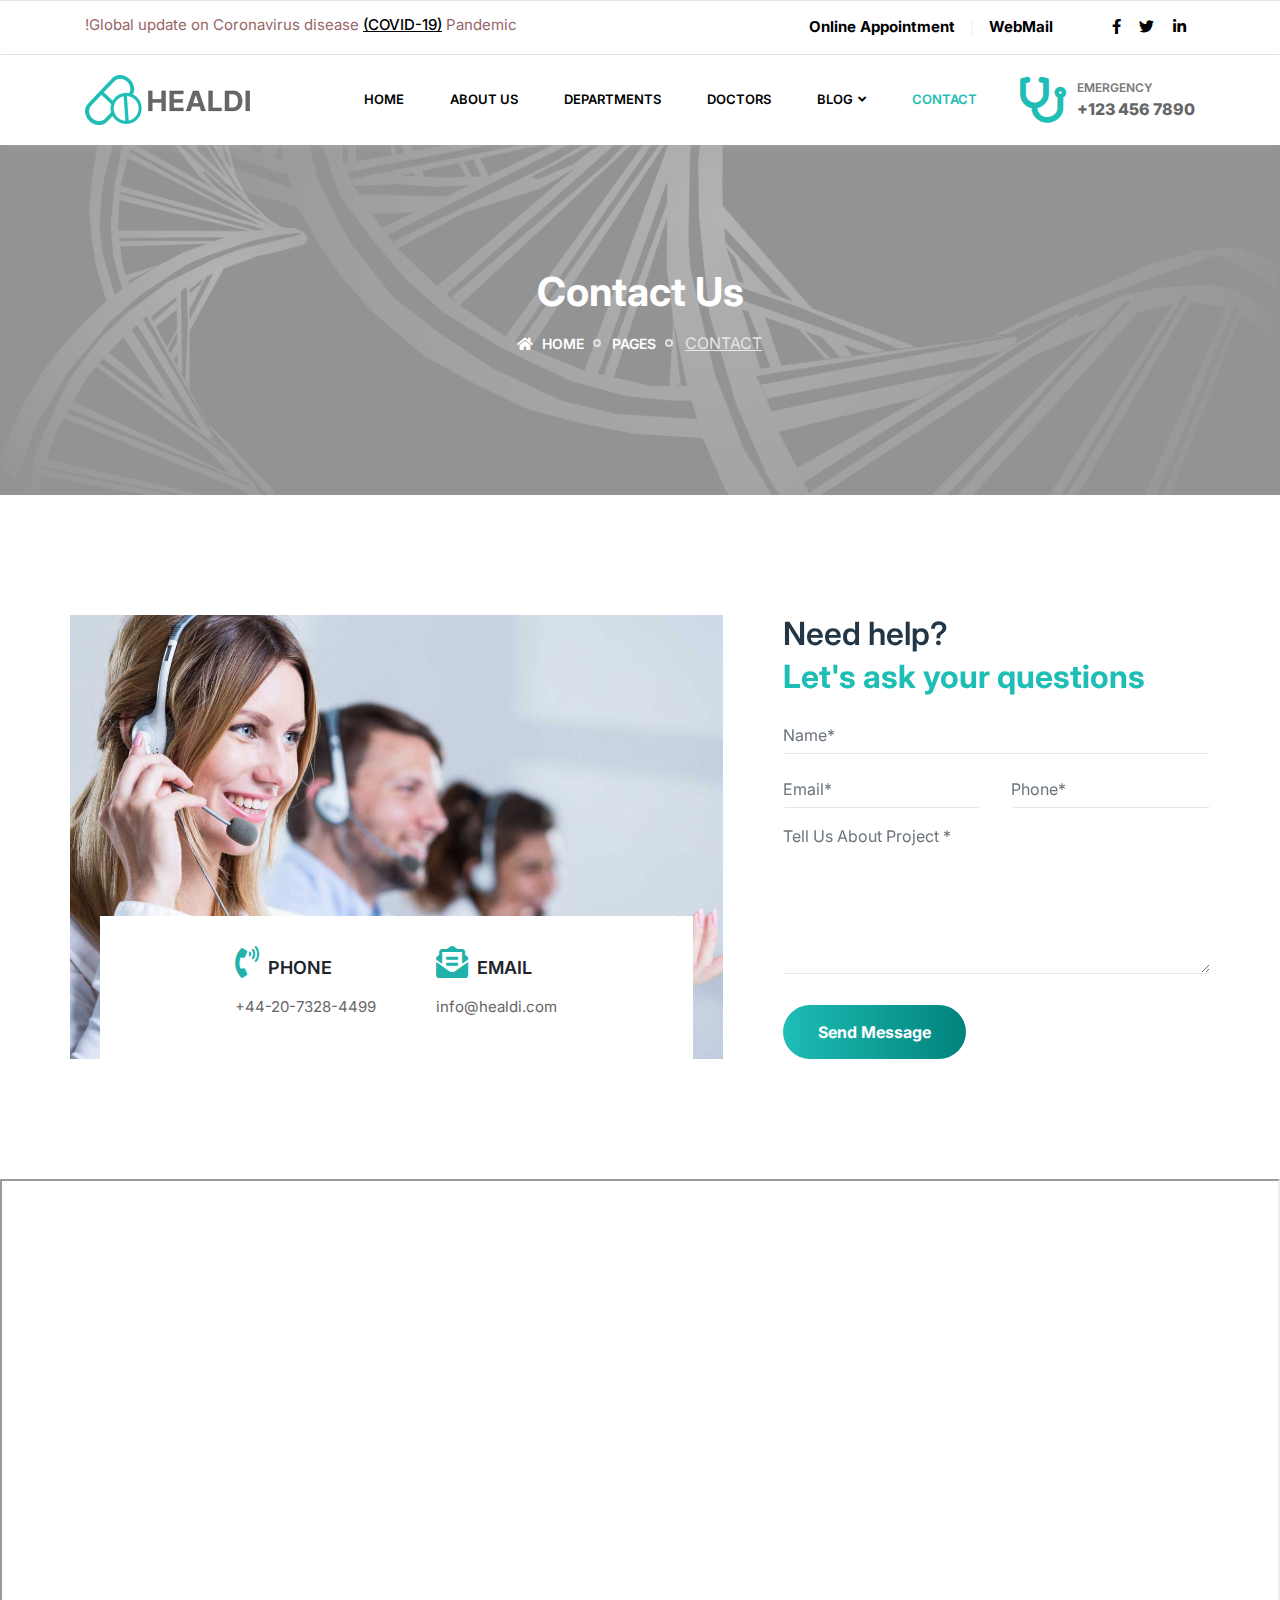
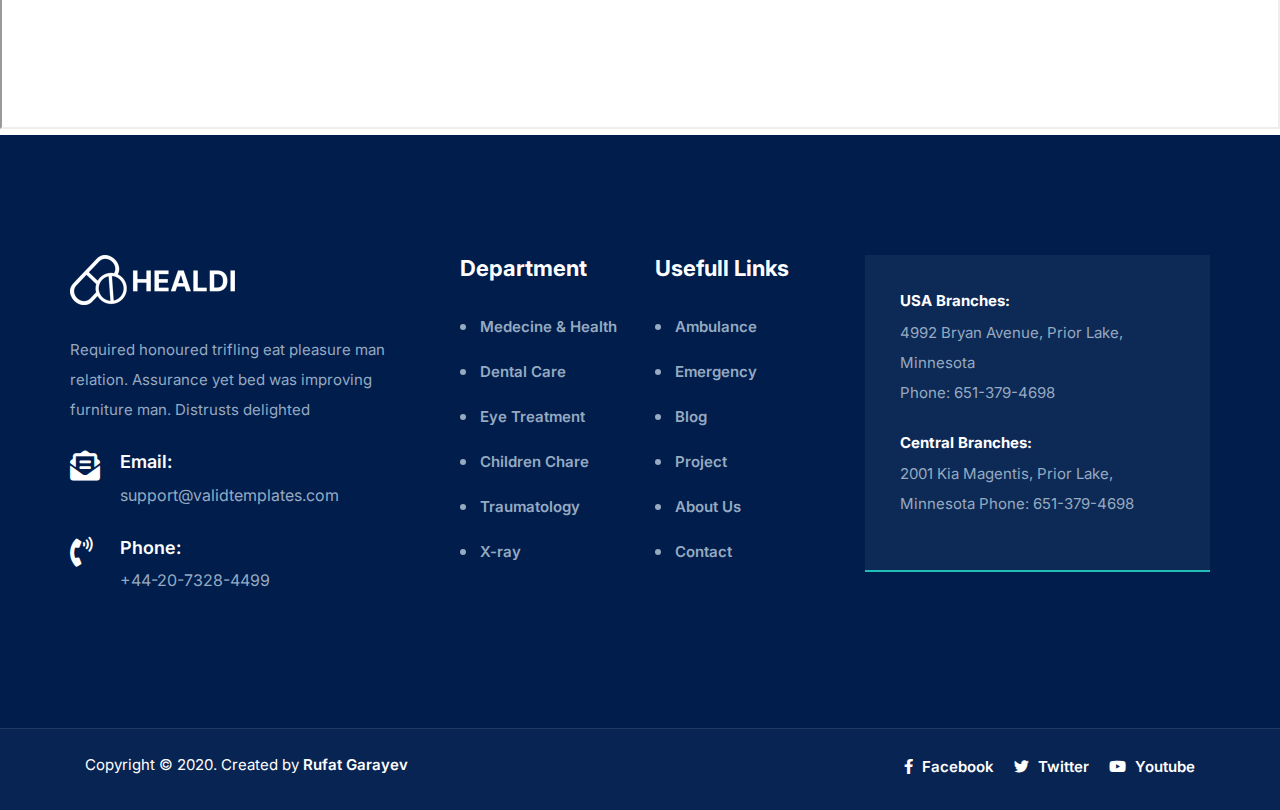
<file: contact.html>
<!DOCTYPE html>
<html lang="en">

<head>
  <!-- meta-tags -->
  <meta charset="UTF-8" />
  <meta name="viewport" content="width=device-width, initial-scale=1.0" />
  <meta http-equiv="X-UA-Compatible" content="ie=edge" />
  <!-- animate-on-scroll -->
  <link rel="stylesheet" href="https://unpkg.com/aos@next/dist/aos.css" />
  <!-- google-fonts -->
  <link href="https://fonts.googleapis.com/css2?family=Inter:wght@100;200;300;400;500;600;700;800&display=swap"
    rel="stylesheet" />
  <!-- font-awesome -->
  <link rel="stylesheet" href="https://pro.fontawesome.com/releases/v5.10.0/css/all.css" />
  <!-- owl-carousel -->
  <link rel="stylesheet" href="owl-carousel/assets/owl.carousel.min.css" />
  <link rel="stylesheet" href="owl-carousel/assets/owl.theme.default.min.css" />
  <!-- bootstrap -->
  <link rel="stylesheet" href="https://stackpath.bootstrapcdn.com/bootstrap/4.5.2/css/bootstrap.min.css" />
  <!-- style.css -->
  <link rel="stylesheet" href="css/style.css" />
  <!-- favicon -->
  <link rel="shortcut icon" href="img/favicon.png">
  <!-- page-title -->
  <title>Contact - Healdi</title>
</head>

<body>
  <!-- header start -->
  <header>
    <div class="container">
      <div class="row">
        <div class="col-lg-6 col-md-12 ">
          <div class="covid">
            <h6>
              !Global update on Coronavirus disease
              <a href="#">(COVID-19)</a> Pandemic
            </h6>
          </div>
        </div>
        <div class="col-lg-6 col-md-12">
          <div class="row">
            <div class="col-lg-9 col-md-7">
              <div class="header-links d-flex justify-content-end align-items-center">
                <a href="#">Online Appointment</a>
                <span>|</span>
                <a href="#">WebMail</a>
              </div>
            </div>
            <div class="col-lg-3 col-md-5">
              <div class="social-media d-flex justify-content-around align-items-center">
                <a href="#"><i class="fab fa-facebook-f"></i></a>
                <a href="#"><i class="fab fa-twitter"></i></a>
                <a href="#"><i class="fab fa-linkedin-in"></i></a>
              </div>
            </div>
          </div>
        </div>
      </div>
    </div>
  </header>
  <!-- header end -->

  <!-- navbar start -->
  <div class="navbar-wrapper">
    <nav class="navbar navbar-expand-lg navbar-light bg-light">
      <div class="container">
        <div class="navbar-items">
          <!-- logo -->
          <div class="website-logo website-logo1 d-flex align-items-center">
            <a href="index.html"><img class="img-fluid" src="img/logo.png" alt="healdi" /></a>
          </div>
          <!-- navbar-button -->
          <button class="navbar-toggler" type="button" data-toggle="collapse" data-target="#navbarSupportedContent"
            aria-controls="navbarSupportedContent" aria-expanded="false" aria-label="Toggle navigation">
            <i class="fas fa-bars"></i>
          </button>
          <!-- navbar-links -->
          <div class="collapse navbar-collapse" id="navbarSupportedContent">
            <ul class="navbar-nav d-flex justify-content-around">
              <li class="nav-item">
                <a class="nav-link" href="index.html">HOME</a>
              </li>
              <li class="nav-item">
                <a class="nav-link" href="about-us.html">ABOUT US</a>
              </li>
              <li class="nav-item">
                <a class="nav-link" href="departments.html">DEPARTMENTS</a>
              </li>
              <li class="nav-item">
                <a class="nav-link" href="doctors-2.html">DOCTORS</a>
              </li>
              <li class="nav-item blog">
                <a class="nav-link" href="#">
                  BLOG
                  <i class="fas fa-angle-down"></i>
                </a>
                <ul class="submenu">
                  <li class="first-li nav-item">
                    <a class="nav-link" href="blog-3-column.html">Blog Grid Three Colum</a>
                  </li>
                  <li class="nav-item">
                    <a class="nav-link" href="blog-single.html">Blog Single</a>
                  </li>
                </ul>
              </li>
              <li class="nav-item">
                <a class="nav-link active" href="contact.html">CONTACT</a>
              </li>
            </ul>
          </div>
          <!-- contact -->
          <div class="contact contact1">
            <i class="fas fa-stethoscope"></i>
            <p class="m-0">
              EMERGENCY <br />
              <span>+123 456 7890</span>
            </p>
          </div>
        </div>
      </div>
    </nav>
  </div>
  <!-- navbar end -->

  <!-- main start -->
  <main>
    <!-- breadcrumb-section start -->
    <section id="breadcrumb">
      <div class="container">
        <div class="row">
          <div class="col-lg-8 offset-lg-2">
            <h1>Contact Us</h1>
            <ul>
              <li><a href="#"><i class="fas fa-home"></i> HOME</a></li>
              <li><a href="#">PAGES</a></li>
              <li class="active">CONTACT</li>
            </ul>
          </div>
        </div>
      </div>
    </section>
    <!-- breadcrumb-section end -->

    <!-- contact-section start -->
    <section id="contact" class="contact-in-contactPage">
      <div class="container p-0">
        <div class="contact-items">
          <div class="row p-0">
            <div class="col-lg-7">
              <div class="address-box" data-aos="fade-up" data-aos-duration="1200">
                <div class="address-info">
                  <ul>
                    <li>
                      <h5><i class="fas fa-phone-volume"></i> PHONE</h5>
                      <span>+44-20-7328-4499</span>
                    </li>
                    <li>
                      <h5><i class="fas fa-envelope-open-text"></i> EMAIL</h5>
                      <span>info@healdi.com</span>
                    </li>
                  </ul>
                </div>
              </div>
            </div>
            <div class="col-lg-5">
              <div class="input" data-aos="fade-left" data-aos-duration="1200">
                <div class="caption">
                  <h2>
                    Need help? <br />
                    <strong>Let's ask your questions</strong>
                  </h2>
                </div>
                <form method="POST" class="contact-form">
                  <div class="row">
                    <div class="col-lg-12">
                      <div class="form-group">
                        <input class="form-control" id="name" name="name" placeholder="Name*" type="text" required />
                        <span class="alert-error"></span>
                      </div>
                    </div>
                    <div class="col-lg-6">
                      <div class="form-group">
                        <input class="form-control" id="email" name="email" placeholder="Email*" type="email"
                          required />
                        <span class="alert-error"></span>
                      </div>
                    </div>
                    <div class="col-lg-6">
                      <div class="form-group">
                        <input class="form-control" id="phone" name="phone" placeholder="Phone*" type="text" required />
                        <span class="alert-error"></span>
                      </div>
                    </div>
                    <div class="col-lg-12">
                      <div class="form-group comments">
                        <textarea class="form-control" id="comments" name="comments"
                          placeholder="Tell Us About Project *" required></textarea>
                      </div>
                    </div>
                    <div class="col-lg-12">
                      <div class="send-msg-btn">
                        <button type="submit" name="submit" id="submit">
                          Send Message
                        </button>
                      </div>
                    </div>
                  </div>
                </form>
              </div>
            </div>
          </div>
        </div>
      </div>
    </section>
    <!-- contact-section end -->

    <!-- google-maps start -->
    <div class="maps-area">
      <div class="google-maps">
        <iframe
          src="https://www.google.com/maps/embed?pb=!1m10!1m8!1m3!1d14767.262289338461!2d70.79414485000001!3d22.284975!3m2!1i1024!2i768!4f13.1!5e0!3m2!1sen!2sin!4v1424308883981"></iframe>
      </div>
    </div>
    <!-- google-maps end -->
  </main>
  <!-- main end -->

  <!-- footer start -->
  <footer>
    <!-- footer-top start -->
    <div class="footer-top">
      <div class="container p-0">
        <div class="items">
          <div class="row p-0">
            <div class="col-lg-4 col-md-6">
              <div class="about">
                <img class="img-fluid" src="img/logo-light2.png" alt="Logo" />
                <p>
                  Required honoured trifling eat pleasure man relation.
                  Assurance yet bed was improving furniture man. Distrusts
                  delighted
                </p>
                <div class="address">
                  <ul>
                    <li class="d-flex justify-content-between first-li">
                      <div class="icon">
                        <i class="fas fa-envelope-open-text"></i>
                      </div>
                      <div class="info">
                        <h5>Email:</h5>
                        <span>support@validtemplates.com</span>
                      </div>
                    </li>
                    <li class="d-flex">
                      <div class="icon">
                        <i class="fas fa-phone-volume"></i>
                      </div>
                      <div class="info">
                        <h5>Phone:</h5>
                        <span>+44-20-7328-4499</span>
                      </div>
                    </li>
                  </ul>
                </div>
              </div>
            </div>

            <div class="col-lg-2 col-md-6">
              <div class="links">
                <h4 class="caption">Department</h4>
                <ul>
                  <li>
                    <a href="#">Medecine & Health</a>
                  </li>
                  <li>
                    <a href="#">Dental Care</a>
                  </li>
                  <li>
                    <a href="#">Eye Treatment</a>
                  </li>
                  <li>
                    <a href="#">Children Chare</a>
                  </li>
                  <li>
                    <a href="#">Traumatology</a>
                  </li>
                  <li>
                    <a href="#">X-ray</a>
                  </li>
                </ul>
              </div>
            </div>

            <div class="col-lg-2 col-md-6">
              <div class="links links-2">
                <h4 class="caption">Usefull Links</h4>
                <ul>
                  <li>
                    <a href="#">Ambulance</a>
                  </li>
                  <li>
                    <a href="#">Emergency</a>
                  </li>
                  <li>
                    <a href="#">Blog</a>
                  </li>
                  <li>
                    <a href="#">Project</a>
                  </li>
                  <li>
                    <a href="#">About Us</a>
                  </li>
                  <li>
                    <a href="#">Contact</a>
                  </li>
                </ul>
              </div>
            </div>

            <div class="col-lg-4 col-md-6">
              <div class="branches">
                <ul>
                  <li class="pb-4">
                    <strong>USA Branches:</strong>
                    <span>4992 Bryan Avenue, Prior Lake, <br />
                      Minnesota <br />
                      Phone: 651-379-4698</span>
                  </li>
                  <li>
                    <strong>Central Branches:</strong>
                    <span>2001 Kia Magentis, Prior Lake, Minnesota Phone:
                      651-379-4698</span>
                  </li>
                </ul>
              </div>
            </div>
          </div>
        </div>
      </div>
    </div>
    <!-- footer-top end -->
    <!-- footer-bottom start -->
    <div class="footer-bottom">
      <div class="container">
        <div class="row">
          <div class="col-lg-6 col-md-12">
            <div class="copyright">
              <p>
                Copyright © 2020. Created by
                <a href="#">Rufat Garayev</a>
              </p>
            </div>
          </div>
          <div class="col-lg-6 col-md-12">
            <div class="social-media">
              <ul>
                <li>
                  <a href="#"><i class="fab fa-facebook-f"></i> Facebook</a>
                </li>
                <li>
                  <a href="#"><i class="fab fa-twitter"></i> Twitter</a>
                </li>
                <li>
                  <a href="#"><i class="fab fa-youtube"></i> Youtube</a>
                </li>
              </ul>
            </div>
          </div>
        </div>
      </div>
    </div>
    <!-- footer-bottom end -->
  </footer>
  <!-- footer end -->

  <!-- reload-img start -->
  <div class="pre-icon"></div>
  <!-- reload-img end -->

  <!-- animate-on-scroll -->
  <script src="https://unpkg.com/aos@next/dist/aos.js"></script>
  <script>
    AOS.init({
      once: true
    });
  </script>
  <!-- bootstrap -->
  <script src="https://code.jquery.com/jquery-3.5.1.min.js"></script>
  <script src="https://cdn.jsdelivr.net/npm/popper.js@1.16.1/dist/umd/popper.min.js"></script>
  <script src="https://stackpath.bootstrapcdn.com/bootstrap/4.5.2/js/bootstrap.min.js"></script>
  <!-- main.js -->
  <script src="js/main.js"></script>
</body>

</html>
</file>
<file: css/blog-3-column.css>
* {
  margin: 0;
  padding: 0;
  -webkit-box-sizing: border-box;
          box-sizing: border-box;
}

body {
  font-family: "Inter", sans-serif;
}

#breadcrumb {
  background-image: url(../img/back-pic1.png);
  background-position: center center;
  background-size: cover;
  background-repeat: no-repeat;
  background-color: #666666;
  height: 350px;
  width: 100%;
  opacity: 0.8;
  display: -webkit-box;
  display: -ms-flexbox;
  display: flex;
  -webkit-box-align: center;
      -ms-flex-align: center;
          align-items: center;
}

#breadcrumb h1 {
  font-weight: 700;
  color: #ffffff;
  margin-bottom: 15px;
  text-align: center;
}

#breadcrumb ul {
  list-style: none;
  display: -webkit-box;
  display: -ms-flexbox;
  display: flex;
  -webkit-box-orient: horizontal;
  -webkit-box-direction: normal;
      -ms-flex-direction: row;
          flex-direction: row;
  -webkit-box-pack: center;
      -ms-flex-pack: center;
          justify-content: center;
}

#breadcrumb ul li {
  position: relative;
}

#breadcrumb ul li i {
  margin-right: 5px;
}

#breadcrumb ul li:last-of-type {
  color: #dddddd;
  text-decoration: underline;
  padding-left: 15px;
  margin-right: 15px;
}

#breadcrumb ul li:last-of-type::after {
  display: none;
}

#breadcrumb ul li::after {
  content: "";
  font-weight: 600;
  color: #ffffff;
  position: absolute;
  top: 8px;
  right: -3px;
  height: 8px;
  width: 8px;
  border-radius: 50%;
  border: 2px solid rgba(255, 255, 255, 0.7);
}

#breadcrumb ul li a {
  font-weight: 600;
  font-size: 14px;
  display: inline-block;
  color: #ffffff;
  margin: 0 7px;
  padding: 0 7px;
}

#breadcrumb ul li a:hover {
  text-decoration: none;
}

#news {
  background-color: #f7f7f7;
  padding: 120px 0 120px 0;
}

#news .items:last-of-type {
  margin-top: 30px;
}

#news .items .item .date {
  position: absolute;
  left: 43px;
  top: 165px;
  height: 70px;
  width: 80px;
  background: #1ebeb6;
  text-align: center;
  color: #ffffff;
  font-size: 16px;
  padding: 15px 20px 0 20px;
  line-height: 20px;
  font-weight: 600;
  border-radius: 5px 5px 0 5px;
}

#news .items .item .date::after {
  content: "";
  position: absolute;
  right: 0;
  bottom: -10px;
  border-right: 15px solid #1ebeb6;
  border-bottom: 15px solid transparent;
  border-top: 0;
}

#news .items .item .info {
  padding: 30px 30px 20px 30px;
  background: #ffffff;
  -webkit-box-shadow: 0 0 10px #e4dfda;
          box-shadow: 0 0 10px #e4dfda;
}

#news .items .item .info .tags ul {
  display: -webkit-box;
  display: -ms-flexbox;
  display: flex;
  list-style: none;
}

#news .items .item .info .tags ul li {
  margin-bottom: 5px;
  color: #1ebeb6;
}

#news .items .item .info .tags ul li a {
  color: #666666;
  font-weight: 400;
  font-size: 15px;
}

#news .items .item .info .tags ul li a:hover {
  text-decoration: none;
}

#news .items .item .info h4 {
  font-size: 22px;
  font-weight: 600;
}

#news .items .item .info h4 a {
  color: #233645;
}

#news .items .item .info h4 a:hover {
  color: #1ebeb6;
  text-decoration: none;
  -webkit-transition: 0.3s linear;
  transition: 0.3s linear;
}

#news .items .item .info p {
  padding-top: 10px;
  color: #666666;
  font-size: 15px;
  line-height: 30px;
}

#news .items .item .info .bottom {
  margin-top: 25px;
  padding-top: 20px;
  border-top: 1px solid #e7e7e7;
}

#news .items .item .info .bottom ul {
  list-style: none;
  display: -webkit-box;
  display: -ms-flexbox;
  display: flex;
  -webkit-box-pack: justify;
      -ms-flex-pack: justify;
          justify-content: space-between;
  -webkit-box-align: center;
      -ms-flex-align: center;
          align-items: center;
}

#news .items .item .info .bottom ul li a:hover {
  color: #1ebeb6;
  text-decoration: none;
  -webkit-transition: 0.3s linear;
  transition: 0.3s linear;
}

#news .items .item .info .bottom ul li a img {
  height: 45px;
  width: 45px;
  border-radius: 50%;
  margin-right: 6px;
}

#news .items .item .info .bottom ul li a span {
  color: #666666;
  font-size: 15px;
  font-weight: 600;
}

#news .items .item .info .bottom ul li a span:hover {
  color: #1ebeb6;
  text-decoration: none;
  -webkit-transition: 0.3s linear;
  transition: 0.3s linear;
}

#news .items .item .info .bottom ul li .comments {
  font-size: 15px;
  font-weight: 600;
  color: #666666;
}

#news .items .item .info .bottom ul li .comments i {
  color: #1ebeb6;
}

footer {
  background: #001d4c;
  padding: 120px 0 0 0;
}

footer .about img {
  margin-bottom: 30px;
}

footer .about p {
  font-size: 15px;
  color: #96aac1;
  line-height: 30px;
  padding-bottom: 10px;
}

footer .about .address {
  display: -webkit-box;
  display: -ms-flexbox;
  display: flex;
}

footer .about .address .first-li {
  padding-bottom: 30px;
}

footer .about .address .icon {
  display: inline-block;
}

footer .about .address .icon i {
  color: white;
  font-size: 30px;
  width: 50px;
}

footer .about .address .info {
  display: inline-block;
}

footer .about .address .info h5 {
  color: white;
  margin-bottom: 10px;
  font-weight: 600;
  font-size: 18px;
}

footer .about .address .info span {
  color: #96aac1;
}

footer .links h4 {
  color: white;
  margin-bottom: 30px;
  font-weight: 700;
  font-size: 22px;
}

footer .links ul {
  list-style: none;
}

footer .links ul li {
  margin-bottom: 15px;
  position: relative;
  z-index: 1;
  padding-left: 20px;
}

footer .links ul li::after {
  content: "";
  position: absolute;
  left: 0;
  top: 12px;
  height: 6px;
  width: 6px;
  background: #96aac1;
  z-index: 1;
  border-radius: 50%;
}

footer .links ul li a {
  color: #96aac1;
  font-weight: 600;
  font-size: 15px;
  line-height: 30px;
}

footer .links ul li a:hover {
  text-decoration: none;
  color: white;
}

footer .branches {
  background-color: #0d2955;
  padding: 35px;
  margin-left: 15px;
  border-bottom: 2px solid #1ebeb6;
}

footer .branches ul {
  list-style: none;
}

footer .branches ul li strong {
  font-size: 15px;
  display: block;
  margin-bottom: 5px;
  color: #ffffff;
}

footer .branches ul li span {
  color: #96aac1;
  font-size: 15px;
  line-height: 30px;
}

footer .footer-bottom {
  margin-top: 120px;
  border-top: 1px solid #213a64;
  padding: 25px 0 15px 0;
  background-color: #082452;
}

footer .footer-bottom .copyright p {
  font-size: 15px;
  font-weight: 400;
  color: white;
}

footer .footer-bottom .copyright p a {
  font-weight: 600;
  color: white;
}

footer .footer-bottom .social-media ul {
  list-style: none;
  display: -webkit-box;
  display: -ms-flexbox;
  display: flex;
  -webkit-box-pack: end;
      -ms-flex-pack: end;
          justify-content: flex-end;
  -webkit-box-align: center;
      -ms-flex-align: center;
          align-items: center;
}

footer .footer-bottom .social-media ul li {
  padding-left: 20px;
}

footer .footer-bottom .social-media ul li a {
  font-size: 15px;
  color: white;
  font-weight: 600;
}

footer .footer-bottom .social-media ul li a i {
  padding-right: 5px;
}

footer .footer-bottom .social-media ul li a:hover {
  text-decoration: none;
}

@media (min-width: 768px) and (max-width: 991.98px) {
  #breadcrumb h1 {
    font-size: 36px;
  }
  #news {
    padding: 60px 0 60px 0 !important;
  }
  #news .info {
    margin-bottom: 30px;
  }
  footer .links-2 {
    margin-top: 40px;
  }
  footer .branches {
    margin-top: 40px !important;
  }
  footer .copyright {
    text-align: center;
  }
  footer .social-media ul {
    display: -webkit-box !important;
    display: -ms-flexbox !important;
    display: flex !important;
    -webkit-box-pack: center !important;
        -ms-flex-pack: center !important;
            justify-content: center !important;
  }
}

@media (min-width: 576px) and (max-width: 767.98px) {
  #news {
    padding: 60px 0 60px 0 !important;
  }
  #news .info {
    margin-bottom: 30px;
  }
  footer .address {
    margin-bottom: 30px;
  }
  footer .links-2 {
    margin-top: 40px;
  }
  footer .branches {
    margin-top: 40px !important;
  }
  footer .copyright {
    text-align: center;
  }
  footer .social-media ul {
    display: -webkit-box !important;
    display: -ms-flexbox !important;
    display: flex !important;
    -webkit-box-pack: center !important;
        -ms-flex-pack: center !important;
            justify-content: center !important;
  }
}

@media (min-width: 500px) and (max-width: 575.98px) {
  #breadcrumb {
    height: 250px;
  }
  #breadcrumb h1 {
    font-size: 34px;
  }
  #news {
    padding: 60px 0 60px 0 !important;
  }
  #news .info {
    margin-bottom: 30px;
  }
  footer {
    padding: 60px 30px 0 20px !important;
  }
  footer .address {
    margin-bottom: 30px;
  }
  footer .links-2 {
    margin-top: 40px;
  }
  footer .branches {
    margin-right: 10px !important;
    margin-top: 40px !important;
  }
  footer .copyright {
    text-align: center;
  }
  footer .social-media ul {
    display: -webkit-box !important;
    display: -ms-flexbox !important;
    display: flex !important;
    -webkit-box-pack: center !important;
        -ms-flex-pack: center !important;
            justify-content: center !important;
  }
}

@media (min-width: 400px) and (max-width: 450px) {
  #breadcrumb {
    height: 250px;
  }
  #breadcrumb h1 {
    font-size: 34px;
  }
  #news {
    padding: 60px 0 50px 0 !important;
  }
  #news .info {
    margin-bottom: 30px;
  }
  footer {
    padding: 60px 30px 0 20px !important;
  }
  footer .address {
    margin-bottom: 30px;
  }
  footer .links-2 {
    margin-top: 40px;
  }
  footer .branches {
    margin-right: 10px !important;
    margin-top: 40px !important;
  }
  footer .copyright {
    text-align: center;
  }
  footer .social-media ul {
    display: -webkit-box !important;
    display: -ms-flexbox !important;
    display: flex !important;
    -webkit-box-pack: center !important;
        -ms-flex-pack: center !important;
            justify-content: center !important;
  }
}

@media (min-width: 300px) and (max-width: 399.98px) {
  #breadcrumb {
    height: 250px;
  }
  #breadcrumb h1 {
    font-size: 34px;
  }
  #news {
    padding: 60px 0 50px 0 !important;
  }
  #news .info {
    margin-bottom: 30px;
  }
  footer {
    padding: 60px 30px 0 20px !important;
  }
  footer .address {
    margin-bottom: 30px;
  }
  footer .links-2 {
    margin-top: 40px;
  }
  footer .branches {
    margin-right: 10px !important;
    margin-top: 40px !important;
  }
  footer .copyright {
    text-align: center;
  }
  footer .social-media ul {
    display: -webkit-box !important;
    display: -ms-flexbox !important;
    display: flex !important;
    -webkit-box-pack: center !important;
        -ms-flex-pack: center !important;
            justify-content: center !important;
  }
}
/*# sourceMappingURL=blog-3-column.css.map */
</file>
<file: css/blog-single.css>
* {
  margin: 0;
  padding: 0;
  -webkit-box-sizing: border-box;
          box-sizing: border-box;
}

body {
  font-family: "Inter", sans-serif;
}

.pre-icon {
  background: url("../img/preloader.gif") no-repeat center;
  background-color: white;
  width: 100%;
  height: 100%;
  position: fixed;
  top: 0;
  left: 0;
  text-align: center;
  z-index: 5;
}

#breadcrumb {
  background-image: url(../img/back-pic1.png);
  background-position: center center;
  background-size: cover;
  background-repeat: no-repeat;
  background-color: #666666;
  height: 350px;
  width: 100%;
  opacity: 0.8;
  display: -webkit-box;
  display: -ms-flexbox;
  display: flex;
  -webkit-box-align: center;
      -ms-flex-align: center;
          align-items: center;
}

#breadcrumb h1 {
  font-weight: 700;
  color: #ffffff;
  margin-bottom: 15px;
  text-align: center;
}

#breadcrumb ul {
  list-style: none;
  display: -webkit-box;
  display: -ms-flexbox;
  display: flex;
  -webkit-box-orient: horizontal;
  -webkit-box-direction: normal;
      -ms-flex-direction: row;
          flex-direction: row;
  -webkit-box-pack: center;
      -ms-flex-pack: center;
          justify-content: center;
}

#breadcrumb ul li {
  position: relative;
}

#breadcrumb ul li i {
  margin-right: 5px;
}

#breadcrumb ul li:last-of-type {
  color: #dddddd;
  text-decoration: underline;
  padding-left: 15px;
  margin-right: 15px;
}

#breadcrumb ul li:last-of-type::after {
  display: none;
}

#breadcrumb ul li::after {
  content: "";
  font-weight: 600;
  color: #ffffff;
  position: absolute;
  top: 8px;
  right: -3px;
  height: 8px;
  width: 8px;
  border-radius: 50%;
  border: 2px solid rgba(255, 255, 255, 0.7);
}

#breadcrumb ul li a {
  font-weight: 600;
  font-size: 14px;
  display: inline-block;
  color: #ffffff;
  margin: 0 7px;
  padding: 0 7px;
}

#breadcrumb ul li a:hover {
  text-decoration: none;
}

#blog {
  overflow: hidden;
  position: relative;
  padding: 120px 25px 50px 25px;
}

#blog .item {
  -webkit-box-shadow: 0 0 10px #e7e7e7;
          box-shadow: 0 0 10px #e7e7e7;
}

#blog .item .image a img {
  width: 100%;
}

#blog .item .image .date {
  background-color: #1ebeb6;
  color: #ffffff;
  position: absolute;
  left: 30px;
  top: 432px;
  height: 70px;
  width: 80px;
  text-align: center;
  font-size: 16px;
  font-weight: 600;
  line-height: 20px;
  padding: 0 20px;
  padding-top: 15px;
  border-radius: 5px 5px 0 5px;
  z-index: 10;
}

#blog .item .image .date::after {
  content: "";
  position: absolute;
  right: 0;
  bottom: -10px;
  border-right: 15px solid #1ebeb6;
  border-top: 0;
  border-bottom: 15px solid transparent;
}

#blog .item .info {
  padding: 30px;
}

#blog .item .info .tags ul {
  list-style: none;
}

#blog .item .info .tags ul li i {
  color: #1ebeb6;
}

#blog .item .info .tags ul li a {
  font-size: 15px;
  color: #7f6666;
}

#blog .item .info .tags ul li a:hover {
  text-decoration: none;
}

#blog .item .info h4 {
  color: #233645;
  font-size: 22px;
  font-weight: 600;
  margin-bottom: 15px;
}

#blog .item .info p {
  color: #7f6666;
  font-size: 15px;
  line-height: 30px;
}

#blog .item .info span {
  display: inline-block;
  width: 100%;
  border-left: 3px solid #1ebeb6;
  background-color: #f7f7f7;
  margin-top: 15px;
  margin-bottom: 30px;
  padding-top: 100px;
  padding: 50px 30px;
  z-index: 1;
}

#blog .item .info span p {
  margin-top: 15px;
  font-size: 18px;
  font-style: italic;
}

#blog .item .info span i {
  font-style: italic;
  color: #1ebeb6;
  font-size: 40px;
}

#blog .item .info .list {
  margin-bottom: 25px;
  margin-top: 25px;
  list-style: none;
}

#blog .item .info .list li {
  position: relative;
  padding-left: 16px;
  font-size: 15px;
  line-height: 50px;
}

#blog .item .info .list li::before {
  content: "";
  position: absolute;
  left: 0;
  top: 20px;
  background-color: #666666;
  height: 7px;
  width: 7px;
  border-radius: 50%;
}

#blog .item .info .buttons {
  display: -webkit-box;
  display: -ms-flexbox;
  display: flex;
  -webkit-box-pack: justify;
      -ms-flex-pack: justify;
          justify-content: space-between;
  padding-top: 13px;
}

#blog .item .info .buttons a {
  color: #1ebeb6;
  font-size: 15px;
  display: inline-block;
  font-weight: 800;
  padding: 12px 30px;
  border: 2px solid;
  border-radius: 30px;
}

#blog .item .info .buttons a:hover {
  text-decoration: none;
}

#blog .post-tags {
  margin-top: 50px;
  display: -webkit-box;
  display: -ms-flexbox;
  display: flex;
  -webkit-box-pack: justify;
      -ms-flex-pack: justify;
          justify-content: space-between;
}

#blog .post-tags .tags a {
  color: #233645;
  font-weight: 700;
  display: inline-block;
  background: #f7f7f7;
  padding: 13px 15px;
  margin-right: 3px;
  margin-bottom: 5px;
  font-size: 14px;
}

#blog .post-tags .tags a:hover {
  text-decoration: none;
}

#blog .post-tags .social {
  width: 105px;
}

#blog .post-tags .social ul {
  font-weight: 600;
  list-style: none;
}

#blog .post-tags .social ul .facebook a {
  color: #3b5998;
}

#blog .post-tags .social ul .twitter a {
  color: #1da1f2;
}

#blog .post-tags .social ul .pinterest a {
  color: #bd081c;
}

#blog .post-tags .social ul .linkedin a {
  color: #0077b5;
}

#blog .comments {
  padding: 50px 0 20px 0;
}

#blog .comments .title {
  border-bottom: 1px solid #e2e2e2;
  margin-bottom: 30px;
  padding-bottom: 15px;
}

#blog .comments .title h4 {
  font-size: 22px;
  font-weight: 700;
}

#blog .comments .media .media-body h5 {
  display: inline-block;
  color: black;
  font-size: 16px;
  font-weight: 600;
}

#blog .comments .media .media-body span {
  color: #666666;
  font-size: 15px;
  font-weight: 700;
  border-left: 1px solid #e7e7e7;
  padding-left: 15px;
  margin-left: 15px;
}

#blog .comments .media .media-body p {
  color: #7f6666;
  font-size: 15px;
  line-height: 30px;
}

#blog .comments .media .media-body .reply a {
  font-size: 12px;
  font-weight: 600;
  border: 1px solid #e7e7e7;
  color: #002359;
  display: inline-block;
  margin-top: 5px;
  padding: 6px 12px;
}

#blog .comments .media .media-body .reply a:hover {
  text-decoration: none;
  color: #1ebeb6;
  -webkit-transition: 0.3s linear;
  transition: 0.3s linear;
}

#blog .comments .comments-form form input {
  border-style: none none solid;
  border-radius: 0;
  width: 100%;
  padding: 12px 14px;
}

#blog .comments .comments-form form textarea {
  border-style: none none solid;
  border-radius: 0;
  width: 100%;
  padding: 10px 14px 100px 14px;
}

#blog .comments .comments-form form button {
  color: #ffffff;
  background: -webkit-gradient(linear, left top, right top, from(#1ebeb6), to(#00827c));
  background: linear-gradient(90deg, #1ebeb6 0%, #00827c 100%);
  display: inline-block;
  font-size: 14px;
  font-weight: 700;
  line-height: 25px;
  padding: 15px 45px;
  border: none;
  outline: none;
  border-radius: 30px;
}

footer {
  background: #001d4c;
  padding: 120px 0 0 0;
}

footer .about img {
  margin-bottom: 30px;
}

footer .about p {
  font-size: 15px;
  color: #96aac1;
  line-height: 30px;
  padding-bottom: 10px;
}

footer .about .address {
  display: -webkit-box;
  display: -ms-flexbox;
  display: flex;
}

footer .about .address .first-li {
  padding-bottom: 30px;
}

footer .about .address .icon {
  display: inline-block;
}

footer .about .address .icon i {
  color: white;
  font-size: 30px;
  width: 50px;
}

footer .about .address .info {
  display: inline-block;
}

footer .about .address .info h5 {
  color: white;
  margin-bottom: 10px;
  font-weight: 600;
  font-size: 18px;
}

footer .about .address .info span {
  color: #96aac1;
}

footer .links h4 {
  color: white;
  margin-bottom: 30px;
  font-weight: 700;
  font-size: 22px;
}

footer .links ul {
  list-style: none;
}

footer .links ul li {
  margin-bottom: 15px;
  position: relative;
  z-index: 1;
  padding-left: 20px;
}

footer .links ul li::after {
  content: "";
  position: absolute;
  left: 0;
  top: 12px;
  height: 6px;
  width: 6px;
  background: #96aac1;
  z-index: 1;
  border-radius: 50%;
}

footer .links ul li a {
  color: #96aac1;
  font-weight: 600;
  font-size: 15px;
  line-height: 30px;
}

footer .links ul li a:hover {
  text-decoration: none;
  color: white;
}

footer .branches {
  background-color: #0d2955;
  padding: 35px;
  margin-left: 15px;
  border-bottom: 2px solid #1ebeb6;
}

footer .branches ul {
  list-style: none;
}

footer .branches ul li strong {
  font-size: 15px;
  display: block;
  margin-bottom: 5px;
  color: #ffffff;
}

footer .branches ul li span {
  color: #96aac1;
  font-size: 15px;
  line-height: 30px;
}

footer .footer-bottom {
  margin-top: 120px;
  border-top: 1px solid #213a64;
  padding: 25px 0 15px 0;
  background-color: #082452;
}

footer .footer-bottom .copyright p {
  font-size: 15px;
  font-weight: 400;
  color: white;
}

footer .footer-bottom .copyright p a {
  font-weight: 600;
  color: white;
}

footer .footer-bottom .social-media ul {
  list-style: none;
  display: -webkit-box;
  display: -ms-flexbox;
  display: flex;
  -webkit-box-pack: end;
      -ms-flex-pack: end;
          justify-content: flex-end;
  -webkit-box-align: center;
      -ms-flex-align: center;
          align-items: center;
}

footer .footer-bottom .social-media ul li {
  padding-left: 20px;
}

footer .footer-bottom .social-media ul li a {
  font-size: 15px;
  color: white;
  font-weight: 600;
}

footer .footer-bottom .social-media ul li a i {
  padding-right: 5px;
}

footer .footer-bottom .social-media ul li a:hover {
  text-decoration: none;
}

@media (min-width: 768px) and (max-width: 991.98px) {
  #breadcrumb h1 {
    font-size: 36px;
  }
  #blog .item .image .date {
    top: 305px;
  }
  footer .links-2 {
    margin-top: 40px;
  }
  footer .branches {
    margin-top: 40px !important;
  }
  footer .copyright {
    text-align: center;
  }
  footer .social-media ul {
    display: -webkit-box !important;
    display: -ms-flexbox !important;
    display: flex !important;
    -webkit-box-pack: center !important;
        -ms-flex-pack: center !important;
            justify-content: center !important;
  }
}

@media (min-width: 576px) and (max-width: 767.98px) {
  #blog .item .image .date {
    top: 305px;
  }
  footer .address {
    margin-bottom: 30px;
  }
  footer .links-2 {
    margin-top: 40px;
  }
  footer .branches {
    margin-top: 40px !important;
  }
  footer .copyright {
    text-align: center;
  }
  footer .social-media ul {
    display: -webkit-box !important;
    display: -ms-flexbox !important;
    display: flex !important;
    -webkit-box-pack: center !important;
        -ms-flex-pack: center !important;
            justify-content: center !important;
  }
}

@media (min-width: 500px) and (max-width: 575.98px) {
  #breadcrumb {
    height: 250px;
  }
  #breadcrumb h1 {
    font-size: 34px;
  }
  #blog .item .image .date {
    top: 210px;
  }
  footer {
    padding: 60px 30px 0 20px !important;
  }
  footer .address {
    margin-bottom: 30px;
  }
  footer .links-2 {
    margin-top: 40px;
  }
  footer .branches {
    margin-right: 10px !important;
    margin-top: 40px !important;
  }
  footer .copyright {
    text-align: center;
  }
  footer .social-media ul {
    display: -webkit-box !important;
    display: -ms-flexbox !important;
    display: flex !important;
    -webkit-box-pack: center !important;
        -ms-flex-pack: center !important;
            justify-content: center !important;
  }
}

@media (min-width: 400px) and (max-width: 450px) {
  #breadcrumb {
    height: 250px;
  }
  #breadcrumb h1 {
    font-size: 34px;
  }
  #blog {
    padding: 50px 25px 50px 25px;
  }
  #blog .item .image .date {
    top: 114px;
  }
  #blog .item .info .buttons {
    -webkit-box-orient: vertical;
    -webkit-box-direction: normal;
        -ms-flex-direction: column;
            flex-direction: column;
    -webkit-box-align: center;
        -ms-flex-align: center;
            align-items: center;
  }
  #blog .item .info .buttons a {
    margin-bottom: 10px;
  }
  #blog .post-tags {
    -webkit-box-orient: vertical;
    -webkit-box-direction: normal;
        -ms-flex-direction: column;
            flex-direction: column;
    -webkit-box-align: center;
        -ms-flex-align: center;
            align-items: center;
  }
  #blog .post-tags .tags {
    margin-bottom: 10px;
  }
  #blog .comments {
    padding: 50px 10px 20px 10px;
  }
  #blog .comments span {
    font-size: 13px !important;
  }
  #blog .comments p {
    font-size: 13px !important;
  }
  footer {
    padding: 60px 30px 0 20px !important;
  }
  footer .address {
    margin-bottom: 30px;
  }
  footer .links-2 {
    margin-top: 40px;
  }
  footer .branches {
    margin-right: 10px !important;
    margin-top: 40px !important;
  }
  footer .copyright {
    text-align: center;
  }
  footer .social-media ul {
    display: -webkit-box !important;
    display: -ms-flexbox !important;
    display: flex !important;
    -webkit-box-pack: center !important;
        -ms-flex-pack: center !important;
            justify-content: center !important;
  }
}

@media (min-width: 300px) and (max-width: 399.98px) {
  #breadcrumb {
    height: 250px;
  }
  #breadcrumb h1 {
    font-size: 34px;
  }
  #blog {
    padding: 50px 25px 50px 25px;
  }
  #blog .item .image .date {
    top: 95px;
  }
  #blog .item .info .buttons {
    -webkit-box-orient: vertical;
    -webkit-box-direction: normal;
        -ms-flex-direction: column;
            flex-direction: column;
    -webkit-box-align: center;
        -ms-flex-align: center;
            align-items: center;
  }
  #blog .item .info .buttons a {
    margin-bottom: 10px;
  }
  #blog .post-tags {
    -webkit-box-orient: vertical;
    -webkit-box-direction: normal;
        -ms-flex-direction: column;
            flex-direction: column;
    -webkit-box-align: center;
        -ms-flex-align: center;
            align-items: center;
  }
  #blog .post-tags .tags {
    margin-bottom: 10px;
  }
  #blog .comments {
    padding: 50px 10px 20px 10px;
  }
  #blog .comments span {
    font-size: 13px !important;
  }
  #blog .comments p {
    font-size: 13px !important;
  }
  footer {
    padding: 60px 30px 0 20px !important;
  }
  footer .address {
    margin-bottom: 30px;
  }
  footer .links-2 {
    margin-top: 40px;
  }
  footer .branches {
    margin-right: 10px !important;
    margin-top: 40px !important;
  }
  footer .copyright {
    text-align: center;
  }
  footer .social-media ul {
    display: -webkit-box !important;
    display: -ms-flexbox !important;
    display: flex !important;
    -webkit-box-pack: center !important;
        -ms-flex-pack: center !important;
            justify-content: center !important;
  }
}
/*# sourceMappingURL=blog-single.css.map */
</file>
<file: css/style.css>
#blogs .site-heading, #doctors .caption, #services .services-caption, #department-services .services-caption, #team .caption {
  padding-bottom: 40px;
}

#blogs .site-heading h4, #doctors .caption h4, #services .services-caption h4, #department-services .services-caption h4, #team .caption h4 {
  color: #1ebeb6;
  font-weight: 600;
  font-size: 22px;
}

#blogs .site-heading h2, #doctors .caption h2, #services .services-caption h2, #department-services .services-caption h2, #team .caption h2 {
  display: inline-block;
  font-weight: 600;
  padding-bottom: 20px;
  margin-bottom: 0;
  position: relative;
  letter-spacing: 1px;
  color: #233645;
}

#blogs .site-heading h2::before, #doctors .caption h2::before, #services .services-caption h2::before, #department-services .services-caption h2::before, #team .caption h2::before {
  background: #1ebeb6 none repeat scroll 0 0;
  bottom: 0;
  content: "";
  height: 3px;
  left: 50%;
  margin-left: -25px;
  position: absolute;
  width: 40px;
}

#blogs .site-heading h2::after, #doctors .caption h2::after, #services .services-caption h2::after, #department-services .services-caption h2::after, #team .caption h2::after {
  background: #1ebeb6 none repeat scroll 0 0;
  bottom: 0;
  content: "";
  height: 3px;
  left: 50%;
  margin-left: 20px;
  position: absolute;
  width: 5px;
}

#blogs .site-heading p, #doctors .caption p, #services .services-caption p, #department-services .services-caption p, #team .caption p {
  font-size: 15px;
  font-weight: 400;
  line-height: 30px;
  margin-top: 30px;
  padding: 0 20px;
  color: #666666;
}

@media screen and (max-width: 767.98px) {
  #blogs .site-heading h4, #doctors .caption h4, #services .services-caption h4, #department-services .services-caption h4, #team .caption h4 {
    font-size: 18px !important;
  }
  #blogs .site-heading h2, #doctors .caption h2, #services .services-caption h2, #department-services .services-caption h2, #team .caption h2 {
    font-size: 26px !important;
  }
}

@media screen and (max-width: 374.98px) {
  #blogs .site-heading p, #doctors .caption p, #services .services-caption p, #department-services .services-caption p, #team .caption p {
    padding: 0;
  }
}

* {
  margin: 0;
  padding: 0;
  -webkit-box-sizing: border-box;
          box-sizing: border-box;
}

body {
  font-family: "Inter", sans-serif;
}

body, main {
  overflow-x: hidden;
}

.pre-icon {
  background: url("../img/preloader.gif") no-repeat center;
  background-color: white;
  width: 100%;
  height: 100%;
  position: fixed;
  text-align: center;
  left: 0;
  top: 0;
  z-index: 999;
}

.loader-finish {
  opacity: 0;
  pointer-events: none;
}

header {
  display: -webkit-box;
  display: -ms-flexbox;
  display: flex;
  -webkit-box-align: center;
      -ms-flex-align: center;
          align-items: center;
  padding: 15px 0;
  border-top: 1px solid #e4e4e4;
  border-bottom: 1px solid #e4e4e4;
}

header .covid h6 {
  font-size: 15px;
  margin-bottom: 0;
  color: #976666;
  font-weight: 400;
}

header .covid h6 a {
  color: black;
  text-decoration: underline;
  font-weight: 500;
}

header .header-links a {
  color: black;
  font-weight: 700;
  font-size: 15px;
}

header .header-links a:hover {
  text-decoration: none;
}

header .header-links span {
  padding: 0 15px 0 15px;
  color: #e4e4e4;
  font-weight: 200;
  font-size: 14px;
}

header .social-media {
  padding-left: 20px;
}

header .social-media a {
  color: black;
  font-size: 15px;
  font-weight: 600;
}

@media (min-width: 768px) and (max-width: 991.98px) {
  header .covid {
    padding-bottom: 10px;
    text-align: center;
  }
  header .social-media {
    padding-right: 135px;
    padding-left: 15px !important;
  }
}

@media screen and (max-width: 767.98px) {
  header {
    display: none;
  }
}

.sticky {
  position: fixed !important;
  top: 0;
  border-top: 0;
}

.navbar-wrapper {
  position: relative;
  height: 90px;
}

.navbar-wrapper .navbar {
  z-index: 99;
  height: 90px;
  width: 100%;
  -webkit-box-shadow: 0px 4px 10px -6px #afafaf;
          box-shadow: 0px 4px 10px -6px #afafaf;
  background-color: white !important;
  display: -webkit-box;
  display: -ms-flexbox;
  display: flex;
  -webkit-box-align: center;
      -ms-flex-align: center;
          align-items: center;
  position: absolute;
  left: 0;
  top: 0;
}

.navbar-wrapper .navbar .navbar-items {
  position: relative;
  display: -webkit-box;
  display: -ms-flexbox;
  display: flex;
  -webkit-box-pack: justify;
      -ms-flex-pack: justify;
          justify-content: space-between;
  -webkit-box-align: center;
      -ms-flex-align: center;
          align-items: center;
  width: 100%;
}

.navbar-wrapper .navbar .navbar-items button {
  border: 0;
}

.navbar-wrapper .navbar .navbar-items button:focus {
  outline: none;
}

.navbar-wrapper .navbar .navbar-items button i {
  font-size: 18px;
  color: black;
  display: none;
}

.navbar-wrapper .navbar .navbar-items .website-logo {
  height: 100%;
}

.navbar-wrapper .navbar .navbar-items .navbar-collapse {
  padding-right: 20px;
  -webkit-box-pack: end;
      -ms-flex-pack: end;
          justify-content: flex-end;
}

.navbar-wrapper .navbar .navbar-items .navbar-collapse .navbar-nav {
  height: 90px;
  display: -webkit-box;
  display: -ms-flexbox;
  display: flex;
  -webkit-box-pack: end;
      -ms-flex-pack: end;
          justify-content: end;
  -webkit-box-align: center;
      -ms-flex-align: center;
          align-items: center;
}

.navbar-wrapper .navbar .navbar-items .navbar-collapse .navbar-nav li {
  padding: 0 15px;
  position: relative;
  list-style: none;
  display: -webkit-box;
  display: -ms-flexbox;
  display: flex;
  -webkit-box-align: center;
      -ms-flex-align: center;
          align-items: center;
  height: 90px;
}

.navbar-wrapper .navbar .navbar-items .navbar-collapse .navbar-nav li:hover .submenu {
  display: inline-block;
  -webkit-animation: effect 0.3s linear;
          animation: effect 0.3s linear;
}

.navbar-wrapper .navbar .navbar-items .navbar-collapse .navbar-nav li a {
  color: black;
  font-size: 13px;
  font-weight: 600;
  -webkit-transition: 1.2s all;
  transition: 1.2s all;
}

.navbar-wrapper .navbar .navbar-items .navbar-collapse .navbar-nav li a:hover {
  text-decoration: none;
  color: #1ebeb6;
  -webkit-transition: 0.3s all;
  transition: 0.3s all;
}

.navbar-wrapper .navbar .navbar-items .navbar-collapse .navbar-nav li a i {
  margin-left: 2px;
}

.navbar-wrapper .navbar .navbar-items .navbar-collapse .navbar-nav li a.active {
  color: #1ebeb6;
}

.navbar-wrapper .navbar .navbar-items .navbar-collapse .navbar-nav li .submenu {
  -webkit-animation: effect 0.3s linear;
          animation: effect 0.3s linear;
  height: 103px;
  width: 250px;
  background-color: white;
  -webkit-box-shadow: 0 2px 15px -8px #a19797;
          box-shadow: 0 2px 15px -8px #a19797;
  position: absolute;
  top: 90px;
  z-index: 1;
  display: none;
}

.navbar-wrapper .navbar .navbar-items .navbar-collapse .navbar-nav li .submenu li {
  padding-left: 15px;
  height: 50px;
}

.navbar-wrapper .navbar .navbar-items .navbar-collapse .navbar-nav li .submenu .first-li {
  border-bottom: 1px solid #e4e4e4;
}

@-webkit-keyframes effect {
  0% {
    opacity: 0;
  }
  100% {
    opacity: 1;
  }
}

@keyframes effect {
  0% {
    opacity: 0;
  }
  100% {
    opacity: 1;
  }
}

.navbar-wrapper .navbar .navbar-items .contact {
  height: 100%;
  display: -webkit-box;
  display: -ms-flexbox;
  display: flex;
  -ms-flex-pack: distribute;
      justify-content: space-around;
  -webkit-box-align: center;
      -ms-flex-align: center;
          align-items: center;
}

.navbar-wrapper .navbar .navbar-items .contact p {
  font-weight: 600;
  font-size: 12px;
  color: #787878;
}

.navbar-wrapper .navbar .navbar-items .contact p span {
  font-size: 16px;
  font-weight: 800;
  color: #666666;
}

.navbar-wrapper .navbar .navbar-items .contact i {
  color: #1ebeb6;
  font-size: 46px;
  padding-right: 11px;
}

@media (min-width: 992px) and (max-width: 1199.98px) {
  .navbar .navbar-nav li {
    padding: 0 5px !important;
  }
  .navbar .contact p span {
    font-size: 13px !important;
  }
}

@media screen and (max-width: 991.98px) {
  .navbar-wrapper {
    height: 75px;
  }
  .navbar-wrapper .navbar {
    height: 75px;
  }
  .navbar-wrapper .navbar .navbar-items {
    position: static;
  }
  .navbar-wrapper .navbar .navbar-items button {
    position: absolute;
    left: calc(50% - 329px);
  }
  .navbar-wrapper .navbar .navbar-items button i {
    display: block;
  }
  .navbar-wrapper .navbar .navbar-items .navbar-collapse {
    background-color: #fff;
    position: absolute;
    top: 70px;
    left: 0;
    right: 0;
    padding-right: 0;
    -webkit-box-shadow: 0 12px 12px -15px #ccc3c3;
            box-shadow: 0 12px 12px -15px #ccc3c3;
  }
  .navbar-wrapper .navbar .navbar-items .navbar-collapse .navbar-nav {
    display: block !important;
    margin: 0 calc(50% - 347px);
    padding: 10px 30px 25px;
    height: 312px;
    overflow-y: scroll;
  }
  .navbar-wrapper .navbar .navbar-items .navbar-collapse .navbar-nav li {
    padding: 0;
    height: 45px;
    position: relative;
  }
  .navbar-wrapper .navbar .navbar-items .navbar-collapse .navbar-nav li:not(:last-of-type) {
    border-bottom: 1px solid LightGray;
  }
  .navbar-wrapper .navbar .navbar-items .navbar-collapse .navbar-nav li:last-of-type {
    border-top: 1px solid LightGray;
  }
  .navbar-wrapper .navbar .navbar-items .navbar-collapse .navbar-nav .blog {
    border-bottom: none !important;
  }
  .navbar-wrapper .navbar .navbar-items .navbar-collapse .navbar-nav .blog .submenu {
    height: 0;
    width: 100%;
    background-color: #fff;
    position: absolute !important;
    top: 45px;
    padding-left: 10px;
    -webkit-box-shadow: none;
            box-shadow: none;
  }
  .navbar-wrapper .navbar .navbar-items .navbar-collapse .navbar-nav .blog .submenu li {
    padding-left: 0;
  }
  .navbar-wrapper .navbar .navbar-items .navbar-collapse .navbar-nav .blog .submenu li:last-of-type {
    border-top: 0 !important;
  }
  .navbar-wrapper .navbar .navbar-items .navbar-collapse .navbar-nav .blog:hover {
    margin-bottom: 96px;
    border-bottom: 1px solid LightGray !important;
  }
  .navbar-wrapper .navbar .navbar-items .navbar-collapse .navbar-nav .blog:hover .submenu {
    height: 94px;
  }
  .navbar-wrapper .navbar .navbar-items .navbar-collapse .navbar-nav .blog a {
    width: 100%;
    display: -webkit-box;
    display: -ms-flexbox;
    display: flex;
    -webkit-box-align: center;
        -ms-flex-align: center;
            align-items: center;
    -webkit-box-pack: justify;
        -ms-flex-pack: justify;
            justify-content: space-between;
  }
  .navbar-wrapper .navbar .navbar-items .navbar-collapse .navbar-nav .blog a i {
    margin-left: 0 !important;
    font-size: 16px;
  }
  .navbar-wrapper .navbar .website-logo {
    display: block !important;
    width: 140px;
    position: absolute;
    right: calc(50% - 60px);
    bottom: -13px;
  }
  .navbar-wrapper .navbar .contact {
    display: -webkit-box !important;
    display: -ms-flexbox !important;
    display: flex !important;
    position: absolute;
    right: calc(50% - 323px);
    bottom: 2px;
    width: 200px;
  }
}

@media screen and (max-width: 767.98px) {
  .navbar-wrapper .navbar .navbar-items button {
    left: calc(50% - 260px);
  }
  .navbar-wrapper .navbar .navbar-items .navbar-collapse .navbar-nav {
    margin: 0 calc(50% - 265px);
    padding: 10px 16px 25px;
  }
  .navbar-wrapper .navbar .contact {
    display: none !important;
  }
}

@media screen and (max-width: 575.98px) {
  .navbar-wrapper .navbar .navbar-items button {
    left: 20px;
  }
  .navbar-wrapper .navbar .navbar-items .navbar-collapse .navbar-nav {
    margin: 0 20px;
    padding: 10px 13px 25px;
  }
  .navbar-wrapper .navbar .website-logo {
    bottom: -14px;
  }
}

@media screen and (max-width: 374.98px) {
  .navbar-wrapper .navbar .website-logo {
    width: 130px;
    bottom: -17px;
  }
}

footer {
  background: #001d4c;
}

footer .footer-top {
  padding: 120px 0 0 0;
}

footer .footer-top .about img {
  margin-bottom: 30px;
}

footer .footer-top .about p {
  font-size: 15px;
  color: #96aac1;
  line-height: 30px;
  padding-bottom: 10px;
}

footer .footer-top .about .address {
  display: -webkit-box;
  display: -ms-flexbox;
  display: flex;
}

footer .footer-top .about .address .first-li {
  padding-bottom: 30px;
}

footer .footer-top .about .address .icon {
  display: inline-block;
}

footer .footer-top .about .address .icon i {
  color: white;
  font-size: 30px;
  width: 50px;
}

footer .footer-top .about .address .info {
  display: inline-block;
}

footer .footer-top .about .address .info h5 {
  color: white;
  margin-bottom: 10px;
  font-weight: 600;
  font-size: 18px;
}

footer .footer-top .about .address .info span {
  color: #96aac1;
}

footer .footer-top .links h4 {
  color: white;
  margin-bottom: 30px;
  font-weight: 700;
  font-size: 22px;
}

footer .footer-top .links ul {
  list-style: none;
}

footer .footer-top .links ul li {
  margin-bottom: 15px;
  position: relative;
  z-index: 1;
  padding-left: 20px;
}

footer .footer-top .links ul li::after {
  content: "";
  position: absolute;
  left: 0;
  top: 12px;
  height: 6px;
  width: 6px;
  background: #96aac1;
  z-index: 1;
  border-radius: 50%;
}

footer .footer-top .links ul li a {
  color: #96aac1;
  font-weight: 600;
  font-size: 15px;
  line-height: 30px;
}

footer .footer-top .links ul li a:hover {
  text-decoration: none;
  color: white;
}

footer .footer-top .branches {
  background-color: #0d2955;
  padding: 35px;
  margin-left: 15px;
  border-bottom: 2px solid #1ebeb6;
}

footer .footer-top .branches ul {
  list-style: none;
}

footer .footer-top .branches ul li strong {
  font-size: 15px;
  display: block;
  margin-bottom: 5px;
  color: #ffffff;
}

footer .footer-top .branches ul li span {
  color: #96aac1;
  font-size: 15px;
  line-height: 30px;
}

footer .footer-bottom {
  margin-top: 120px;
  border-top: 1px solid #213a64;
  padding: 25px 0 15px 0;
  background-color: #082452;
}

footer .footer-bottom .copyright p {
  font-size: 15px;
  font-weight: 400;
  color: white;
}

footer .footer-bottom .copyright p a {
  font-weight: 600;
  color: white;
}

footer .footer-bottom .social-media ul {
  list-style: none;
  display: -webkit-box;
  display: -ms-flexbox;
  display: flex;
  -webkit-box-pack: end;
      -ms-flex-pack: end;
          justify-content: flex-end;
  -webkit-box-align: center;
      -ms-flex-align: center;
          align-items: center;
}

footer .footer-bottom .social-media ul li {
  padding-left: 20px;
}

footer .footer-bottom .social-media ul li a {
  font-size: 15px;
  color: white;
  font-weight: 600;
}

footer .footer-bottom .social-media ul li a i {
  padding-right: 5px;
}

footer .footer-bottom .social-media ul li a:hover {
  text-decoration: none;
}

@media screen and (max-width: 991.98px) {
  footer .footer-top {
    padding: 120px 0 0 15px;
  }
  footer .footer-top .links-2 {
    margin-top: 40px;
  }
  footer .footer-top .branches {
    margin: 40px 30px 0 15px;
  }
  footer .footer-bottom .copyright {
    text-align: center;
  }
  footer .footer-bottom .social-media ul {
    display: -webkit-box;
    display: -ms-flexbox;
    display: flex;
    -webkit-box-pack: center;
        -ms-flex-pack: center;
            justify-content: center;
  }
}

@media screen and (max-width: 767.98px) {
  footer .footer-top {
    padding: 120px 25px 0;
  }
  footer .footer-top .address {
    margin-bottom: 30px;
  }
  footer .footer-top .branches {
    margin: 40px 15px 0;
  }
  footer .footer-bottom {
    margin-top: 50px;
  }
}

@media screen and (max-width: 575.98px) {
  footer {
    padding: 60px 0 0;
  }
  footer .footer-top {
    padding: 20px 25px 0;
  }
  footer .footer-top .branches {
    margin: 40px 5px 0;
  }
  footer .footer-bottom .social-media li:first-of-type {
    padding-left: 0 !important;
  }
}

@media screen and (max-width: 374.98px) {
  footer .footer-top .info span {
    font-size: 15px;
  }
  footer .footer-bottom .social-media li a {
    font-size: 13px !important;
  }
}

#about {
  width: 100%;
  background-color: #f7f7f7;
  padding: 120px 0 160px 0;
  position: relative;
  overflow: hidden;
}

#about .play-box {
  position: absolute;
  left: 0;
  top: 0;
  width: 100%;
  height: 100%;
  background-color: #272626c2;
  display: none;
  -webkit-box-pack: center;
      -ms-flex-pack: center;
          justify-content: center;
  -webkit-box-align: center;
      -ms-flex-align: center;
          align-items: center;
  z-index: 20;
}

#about .shape {
  opacity: 0.1;
  position: absolute;
  top: 0;
  left: 0;
}

#about .pic-and-videoBox-wrapper .doctor-pic2 {
  padding-right: 60px;
}

#about .pic-and-videoBox-wrapper .doctor-pic2 img {
  vertical-align: middle;
  -webkit-clip-path: polygon(0 0, 100% 0, 100% 80%, 0 100%);
          clip-path: polygon(0 0, 100% 0, 100% 80%, 0 100%);
}

#about .pic-and-videoBox-wrapper .video-box {
  position: absolute;
  right: 14px;
  bottom: -50px;
  background: #ffffff;
  padding: 50px 30px;
  left: 120px;
  -webkit-box-shadow: 0px 10px 60px 0px rgba(0, 0, 0, 0.08);
          box-shadow: 0px 10px 60px 0px rgba(0, 0, 0, 0.08);
  display: -webkit-box;
  display: -ms-flexbox;
  display: flex;
  -webkit-box-align: center;
      -ms-flex-align: center;
          align-items: center;
}

#about .pic-and-videoBox-wrapper .video-box .video {
  padding-right: 30px;
  z-index: 10;
}

#about .pic-and-videoBox-wrapper .video-box .video a i {
  height: 68px;
  width: 68px;
  line-height: 68px;
  border-radius: 50%;
  text-align: center;
  z-index: 10;
  background-color: #1ebeb6;
  font-size: 25px;
  color: white;
  margin-left: 10px;
}

#about .pic-and-videoBox-wrapper .video-box .video a i::after {
  content: "";
  position: absolute;
  z-index: -1;
  left: 16.9%;
  top: 50%;
  background-color: #1ebeb6;
  -webkit-transform: translateX(-50%) translateY(-50%);
          transform: translateX(-50%) translateY(-50%);
  height: 75px;
  width: 75px;
  border-radius: 50%;
  -webkit-animation: video-btn-anim 1.8s ease-out infinite;
          animation: video-btn-anim 1.8s ease-out infinite;
}

@-webkit-keyframes video-btn-anim {
  0% {
    -webkit-transform: translateX(-50%) translateY(-50%) translateZ(0) scale(1);
            transform: translateX(-50%) translateY(-50%) translateZ(0) scale(1);
    opacity: 1;
  }
  100% {
    -webkit-transform: translateX(-50%) translateY(-50%) translateZ(0) scale(1.5);
            transform: translateX(-50%) translateY(-50%) translateZ(0) scale(1.5);
    opacity: 0;
  }
}

@keyframes video-btn-anim {
  0% {
    -webkit-transform: translateX(-50%) translateY(-50%) translateZ(0) scale(1);
            transform: translateX(-50%) translateY(-50%) translateZ(0) scale(1);
    opacity: 1;
  }
  100% {
    -webkit-transform: translateX(-50%) translateY(-50%) translateZ(0) scale(1.5);
            transform: translateX(-50%) translateY(-50%) translateZ(0) scale(1.5);
    opacity: 0;
  }
}

#about .pic-and-videoBox-wrapper .video-box .text h5 {
  color: #233645;
  font-size: 20px;
}

#about .text-sec {
  padding-left: 25px;
}

#about .text-sec h5 {
  color: #21bfb7;
  font-weight: 600;
  font-size: 18px;
}

#about .text-sec h2 {
  font-weight: 600;
}

#about .text-sec p {
  color: #767676;
  line-height: 30px;
  font-size: 15px;
  font-weight: 400;
}

#about .text-sec ul {
  list-style: none;
}

#about .text-sec ul li {
  padding-top: 5px;
  width: 100%;
}

#about .text-sec ul li .icon {
  margin-right: 18px;
}

#about .text-sec ul li .content h5 {
  font-weight: 600;
  font-size: 18px;
  font-weight: 700;
}

#about .text-sec ul li .content h5 a {
  color: #233645;
}

#about .text-sec ul li .content h5 a:hover {
  text-decoration: none;
}

#about .text-sec .about-btn .btnn {
  padding: 19px 25px;
  color: white;
  font-weight: 700;
  font-size: 17px;
  background: -webkit-gradient(linear, left top, right top, from(#1ebeb6), to(#6a8d8b));
  background: linear-gradient(90deg, #1ebeb6 0%, #6a8d8b 100%);
  border-radius: 0;
  -webkit-transition: 0.3s linear;
  transition: 0.3s linear;
}

#about .text-sec .about-btn .btnn i {
  height: 30px;
  width: 30px;
  line-height: 30px;
  border-radius: 50%;
  background: #ffffff;
  color: #1ebeb6;
  margin-left: 0;
  margin-right: 5px;
  text-align: center;
  font-size: 14px;
}

#about .text-sec .about-btn .btnn:hover {
  text-decoration: none;
}

@media (min-width: 992px) and (max-width: 1199.98px) {
  #about .play-btn i::after {
    left: 21.5% !important;
  }
}

@media screen and (max-width: 991.98px) {
  #about {
    padding: 120px 0 125px 0;
  }
  #about .text-sec {
    padding-top: 100px;
  }
  #about .doctor-pic2 {
    padding-right: 0 !important;
    width: 100%;
    padding-left: 20px;
  }
  #about .doctor-pic2 img {
    width: 100%;
  }
  #about .video a i::after {
    left: 12.5% !important;
  }
}

@media screen and (max-width: 767.98px) {
  #about {
    width: 100%;
    padding: 50px 0 92px;
  }
  #about .text-sec {
    padding: 340px 0 0;
    text-align: center;
  }
  #about .text-sec h5 {
    font-size: 16px;
  }
  #about .text-sec h2 {
    font-size: 22px;
  }
  #about .text-sec p {
    font-size: 14px;
    margin-bottom: 30px;
  }
  #about .text-sec ul {
    -webkit-box-pack: center;
        -ms-flex-pack: center;
            justify-content: center;
  }
  #about .text-sec ul li {
    margin-left: 10px;
    width: -webkit-fit-content !important;
    width: -moz-fit-content !important;
    width: fit-content !important;
  }
  #about .text-sec ul li:first-of-type {
    margin-right: 20px;
  }
  #about .text-sec ul li .icon img {
    margin-right: -1px;
  }
  #about .doctor-pic2 {
    padding-left: 0;
  }
  #about .doctor-pic2 img {
    -webkit-clip-path: none !important;
            clip-path: none !important;
  }
  #about .video-box {
    height: 270px;
    padding: 50px 35px !important;
    right: 15px !important;
    left: 15px !important;
    bottom: -298px !important;
    text-align: center;
  }
  #about .video-box .text {
    margin-top: 100px;
  }
  #about .video-box .text h5 {
    font-size: 16px !important;
  }
  #about .video-box .text p {
    font-size: 15px;
  }
  #about .video-box .video {
    position: absolute;
    left: 212px;
    top: 42px;
  }
  #about .video-box .video .play-btn a i::after {
    left: 40% !important;
  }
}

@media screen and (max-width: 575.98px) {
  #about .text-sec ul {
    -ms-flex-wrap: wrap;
        flex-wrap: wrap;
    padding: 0 20px;
  }
  #about .text-sec .about-btn .btnn {
    padding: 17px 25px;
  }
  #about .video-box {
    height: 288px;
    bottom: -305px !important;
  }
  #about .video-box .text h5 {
    font-weight: 700;
    margin-top: 30px !important;
  }
  #about .video-box .video {
    padding-right: 0 !important;
    left: 0 !important;
    right: 0 !important;
  }
  #about .video-box .video .play-btn a i {
    margin-left: 0;
  }
  #about .video-box .video .play-btn a i::after {
    left: 50% !important;
  }
}

@media screen and (max-width: 374.98px) {
  #about .text-sec ul li:first-of-type {
    margin: 0 0 15px !important;
  }
}

#blogs {
  background-color: #f7f7f7;
  padding: 120px 0;
  overflow: hidden;
}

#blogs .item .img-box {
  position: relative;
}

#blogs .item .img-box .date {
  position: absolute;
  left: 43px;
  top: 165px;
  height: 70px;
  width: 80px;
  background: #1ebeb6;
  text-align: center;
  color: #ffffff;
  font-size: 16px;
  padding: 15px 20px 0 20px;
  line-height: 20px;
  font-weight: 600;
  border-radius: 5px 5px 0 5px;
}

#blogs .item .img-box .date::after {
  content: "";
  position: absolute;
  right: 0;
  bottom: -10px;
  border-right: 15px solid #1ebeb6;
  border-bottom: 15px solid transparent;
  border-top: 0;
}

#blogs .item .info {
  padding: 30px 30px 20px;
  background: #ffffff;
  -webkit-box-shadow: 0 0 10px #e4dfda;
          box-shadow: 0 0 10px #e4dfda;
}

#blogs .item .info .tags ul {
  display: -webkit-box;
  display: -ms-flexbox;
  display: flex;
  list-style: none;
}

#blogs .item .info .tags ul li {
  margin-bottom: 5px;
}

#blogs .item .info .tags ul li a {
  color: #666666;
  font-weight: 400;
  font-size: 15px;
}

#blogs .item .info .tags ul li a:hover {
  text-decoration: none;
}

#blogs .item .info h4 {
  font-size: 22px;
  font-weight: 600;
}

#blogs .item .info h4 a {
  color: #233645;
}

#blogs .item .info h4 a:hover {
  color: #1ebeb6;
  text-decoration: none;
  -webkit-transition: 0.3s linear;
  transition: 0.3s linear;
}

#blogs .item .info .bottom {
  margin-top: 25px;
  padding-top: 20px;
  border-top: 1px solid #e7e7e7;
}

#blogs .item .info .bottom ul {
  list-style: none;
  display: -webkit-box;
  display: -ms-flexbox;
  display: flex;
  -webkit-box-pack: justify;
      -ms-flex-pack: justify;
          justify-content: space-between;
  -webkit-box-align: center;
      -ms-flex-align: center;
          align-items: center;
}

#blogs .item .info .bottom ul li a:hover {
  color: #1ebeb6;
  text-decoration: none;
  -webkit-transition: 0.3s linear;
  transition: 0.3s linear;
}

#blogs .item .info .bottom ul li a img {
  height: 45px;
  width: 45px;
  border-radius: 50%;
  margin-right: 6px;
}

#blogs .item .info .bottom ul li a .author-span {
  color: #666666;
  font-size: 15px;
  font-weight: 600;
}

#blogs .item .info .bottom ul li a .author-span:hover {
  color: #1ebeb6;
  text-decoration: none;
  -webkit-transition: 0.3s linear;
  transition: 0.3s linear;
}

#blogs .item .info .bottom ul li .comments {
  font-size: 15px;
  font-weight: 600;
  color: #666666;
}

#blogs .item .info .bottom ul li .comments i {
  color: #1ebeb6;
}

@media screen and (max-width: 1199.98px) {
  #blogs .date {
    left: 30px !important;
    top: 130px !important;
  }
}

@media (min-width: 768px) and (max-width: 991.98px) {
  #blogs .item {
    margin-bottom: 30px;
  }
}

@media screen and (max-width: 767.98px) {
  #blogs {
    padding: 60px 25px;
  }
  #blogs .item .img-box .date {
    top: 275px !important;
  }
  #blogs .item .info {
    margin-bottom: 30px;
  }
}

@media screen and (max-width: 575.98px) {
  #blogs .item .img-box .date {
    top: calc(100% - 110px) !important;
  }
}

@media screen and (max-width: 374.98px) {
  #blogs .item .info h4 {
    font-size: 20px;
  }
}

#breadcrumb {
  background-image: url(../img/back-pic1.png);
  background-position: center center;
  background-size: cover;
  background-repeat: no-repeat;
  background-color: #666666;
  height: 350px;
  opacity: 0.7;
  display: -webkit-box;
  display: -ms-flexbox;
  display: flex;
  -webkit-box-align: center;
      -ms-flex-align: center;
          align-items: center;
}

#breadcrumb h1 {
  font-weight: 700;
  color: #ffffff;
  margin-bottom: 15px;
  text-align: center;
}

#breadcrumb ul {
  list-style: none;
  display: -webkit-box;
  display: -ms-flexbox;
  display: flex;
  -webkit-box-orient: horizontal;
  -webkit-box-direction: normal;
      -ms-flex-direction: row;
          flex-direction: row;
  -webkit-box-pack: center;
      -ms-flex-pack: center;
          justify-content: center;
}

#breadcrumb ul li {
  position: relative;
}

#breadcrumb ul li i {
  margin-right: 5px;
}

#breadcrumb ul li:last-of-type {
  color: #dddddd;
  text-decoration: underline;
  padding-left: 15px;
  margin-right: 15px;
}

#breadcrumb ul li:last-of-type::after {
  display: none;
}

#breadcrumb ul li::after {
  content: "";
  font-weight: 600;
  color: #ffffff;
  position: absolute;
  top: 8px;
  right: -3px;
  height: 8px;
  width: 8px;
  border-radius: 50%;
  border: 2px solid rgba(255, 255, 255, 0.7);
}

#breadcrumb ul li a {
  font-weight: 600;
  font-size: 14px;
  display: inline-block;
  color: #ffffff;
  margin: 0 7px;
  padding: 0 7px;
}

#breadcrumb ul li a:hover {
  text-decoration: none;
}

@media screen and (max-width: 767.98px) {
  #breadcrumb {
    height: 300px;
  }
  #breadcrumb h1 {
    font-size: 36px;
  }
  #breadcrumb ul {
    -ms-flex-wrap: wrap;
        flex-wrap: wrap;
  }
  #breadcrumb ul li {
    margin-top: 5px;
  }
}

#choose-us .bg-cover {
  background-image: url(../img/doctor3.jpg);
  height: 839px;
  width: 100% !important;
  background-position: center !important;
  background-size: cover !important;
  background-repeat: no-repeat;
}

#choose-us .info-box-holder {
  padding: 120px 0 100px 0;
}

#choose-us .info-box-holder .info-box {
  padding: 80px 50px;
  background: #ffffff;
  -webkit-box-shadow: 0px 10px 60px 0px rgba(0, 0, 0, 0.08);
          box-shadow: 0px 10px 60px 0px rgba(0, 0, 0, 0.08);
  position: relative;
  left: -120px;
  border-bottom: 3px solid #1ebeb6;
}

#choose-us .info-box-holder .info-box::after {
  content: "";
  position: absolute;
  right: -120px;
  top: -120px;
  height: 300px;
  width: 300px;
  background: url(../img/dotted-shape.png);
  z-index: -1;
  background-repeat: no-repeat;
  opacity: 0.2;
}

#choose-us .info-box-holder .info-box h5 {
  color: #1ebeb6;
  font-weight: 600;
  margin-bottom: 25px;
  font-size: 20px;
}

#choose-us .info-box-holder .info-box h2 {
  font-weight: 600;
  margin-bottom: 25px;
  font-size: 32px;
}

#choose-us .info-box-holder .info-box p {
  font-size: 15px;
  line-height: 30px;
  color: #666666;
}

#choose-us .info-box-holder .info-box .par {
  padding-bottom: 30px;
}

#choose-us .info-box-holder .info-box .btn2 {
  height: 100%;
  width: 100%;
  background: -webkit-gradient(linear, left top, right top, from(#1ebeb6), to(#00827c));
  background: linear-gradient(90deg, #1ebeb6 0%, #00827c 100%);
  z-index: 1;
  color: #ffffff;
  padding: 20px 25px;
  font-weight: 700;
  -webkit-transition: 0.3s linear;
  transition: 0.3s linear;
  overflow: hidden;
  font-size: 17px;
}

#choose-us .info-box-holder .info-box .btn2 i {
  font-size: 14px;
  height: 30px;
  background: #ffffff;
  color: #1ebeb6;
  line-height: 30px;
  text-align: center;
  width: 30px;
  border-radius: 50%;
  margin-right: 5px;
}

#choose-us .info-box-holder .info-box .btn2 i:hover {
  text-decoration: none !important;
}

#choose-us .info-box-holder .info-box .btn2:hover {
  text-decoration: none;
}

@media screen and (max-width: 991.98px) {
  #choose-us {
    max-width: 766px;
    width: 100%;
    margin: auto;
    padding: 0 39px 0 44px;
  }
  #choose-us .bg-cover {
    height: 300px;
  }
  #choose-us .info-box-holder {
    padding-bottom: 0;
  }
  #choose-us .info-box-holder .info-box {
    width: 100%;
    position: relative;
    top: -120px;
    left: 0;
  }
  #choose-us .info-box-holder .info-box::after {
    display: none;
  }
}

@media screen and (max-width: 767.98px) {
  #choose-us {
    max-width: 570px;
    overflow: visible !important;
    padding: 0 15px;
  }
  #choose-us .bg-cover {
    overflow: hidden;
  }
}

@media screen and (max-width: 575.98px) {
  #choose-us {
    padding: 0 20px;
  }
  #choose-us .bg-cover {
    height: 300px;
  }
  #choose-us .info-box-holder .info-box {
    padding: 50px 30px;
  }
}

@media screen and (max-width: 374.98px) {
  #choose-us .info-box-holder .info-box {
    padding: 40px 22px;
  }
  #choose-us .info-box-holder .info-box h5 {
    font-size: 16px;
  }
  #choose-us .info-box-holder .info-box h2 {
    font-size: 24px;
  }
}

#consultation {
  padding: 120px 0;
  overflow: hidden;
}

#consultation .main-holder {
  padding: 60px 70px 0 0;
}

#consultation .main-holder .text h2 {
  font-weight: 600;
  margin-bottom: 25px;
  color: #233645;
}

#consultation .main-holder .text p {
  padding-bottom: 23px;
  font-size: 15px;
  line-height: 30px;
  color: #666666;
}

#consultation .main-holder .consult-item {
  padding: 35px;
  text-align: center;
  border: 2px solid #1ebeb6;
}

#consultation .main-holder .consult-item i {
  color: #1ebeb6;
  font-size: 55px;
  display: inline-block;
  margin-bottom: 25px;
}

#consultation .main-holder .consult-item h5 {
  color: #233645;
  font-size: 18px;
  font-weight: 600;
}

#consultation .appointment-holder .appoinment-box {
  background: #1ebeb6;
  padding: 60px 37px;
  position: relative;
}

#consultation .appointment-holder .appoinment-box:after {
  content: "";
  position: absolute;
  left: -30px;
  top: -30px;
  height: 100%;
  width: 100%;
  background: #1ebeb6;
  z-index: -1;
  opacity: 0.2;
}

#consultation .appointment-holder .appoinment-box .header {
  text-align: center !important;
}

#consultation .appointment-holder .appoinment-box .header h4 {
  font-size: 22px;
  color: #ffffff;
  font-weight: 600;
  padding-bottom: 60px;
  position: relative;
}

#consultation .appointment-holder .appoinment-box .header h4::after {
  content: "";
  position: absolute;
  left: 50%;
  bottom: -60px;
  height: 100%;
  width: 30%;
  background: url(../img/devider-light.png);
  background-repeat: no-repeat;
  background-position: center;
  z-index: 10;
  -webkit-transform: translate(-50%, -50%);
          transform: translate(-50%, -50%);
}

#consultation .appointment-holder .appoinment-box form .form-group {
  margin-bottom: 16px;
}

#consultation .appointment-holder .appoinment-box form .form-group #gender,
#consultation .appointment-holder .appoinment-box form .form-group #category {
  cursor: pointer;
  -webkit-box-shadow: none;
          box-shadow: none;
}

#consultation .appointment-holder .appoinment-box form .form-group #categoryselection {
  top: 106%;
}

#consultation .appointment-holder .appoinment-box form .form-group i {
  color: white;
  -webkit-transition: 0.2s;
  transition: 0.2s;
}

#consultation .appointment-holder .appoinment-box form .form-group #gendericon {
  position: absolute;
  right: 22px;
  top: 18px;
}

#consultation .appointment-holder .appoinment-box form .form-group #categoryicon {
  position: absolute;
  right: 22px;
  top: 18px;
}

#consultation .appointment-holder .appoinment-box form .form-group .dropdownselector {
  background-color: white;
  position: absolute;
  top: 106%;
  left: 0;
  width: 100%;
  z-index: 1;
  border: 1px solid #d3d3d3;
  border-radius: 5px;
  display: none;
}

#consultation .appointment-holder .appoinment-box form .form-group .dropdownselector li {
  list-style-type: none;
  text-align: left;
  padding: 7px 15px;
  font-size: 14px;
  cursor: pointer;
}

#consultation .appointment-holder .appoinment-box form .form-group .dropdownselector li:first-of-type {
  border-radius: 5px;
}

#consultation .appointment-holder .appoinment-box form .form-group .dropdownselector li:last-of-type {
  border-radius: 5px;
}

#consultation .appointment-holder .appoinment-box form .form-group .dropdownselector li:hover {
  background-color: #f6f6f6;
}

#consultation .appointment-holder .appoinment-box form .form-group .dropdownselector li.selected {
  font-weight: bold;
  background-color: #f6f6f6;
}

#consultation .appointment-holder .appoinment-box form .form-group .form-control {
  color: #ffffff;
  font-size: 14px;
  border-radius: 30px;
  min-height: 50px;
  background: #35c5bd;
  border: 1px solid rgba(255, 255, 255, 0.4);
  padding: 0 25px;
}

#consultation .appointment-holder .appoinment-box form .form-group .form-control::-webkit-input-placeholder {
  color: white;
  font-weight: 500;
  font-size: 14px;
}

#consultation .appointment-holder .appoinment-box form .form-group .form-control:-ms-input-placeholder {
  color: white;
  font-weight: 500;
  font-size: 14px;
}

#consultation .appointment-holder .appoinment-box form .form-group .form-control::-ms-input-placeholder {
  color: white;
  font-weight: 500;
  font-size: 14px;
}

#consultation .appointment-holder .appoinment-box form .form-group .form-control::placeholder {
  color: white;
  font-weight: 500;
  font-size: 14px;
}

#consultation .appointment-holder .appoinment-box form .form-group select {
  cursor: pointer;
  color: white;
  font-size: 14px;
  font-weight: 500;
  height: 50px;
  width: 100%;
  line-height: 50px;
  background: #35c5bd;
  border-radius: 30px;
  border: 1px solid rgba(255, 255, 255, 0.4);
  position: relative;
  text-align: left !important;
  padding: 0 25px;
  outline: none;
}

#consultation .appointment-holder .appoinment-box form .form-group select option {
  background-color: #f6f6f6;
  color: black;
  font-weight: 400;
  height: 40px;
  line-height: 40px;
  list-style: none;
  border: none;
  outline: none;
  padding-left: 18px;
  padding-right: 29px;
  text-align: left;
  -webkit-transition: 0.3s linear;
  transition: 0.3s linear;
}

#consultation .appointment-holder .appoinment-box form .form-group select option:hover {
  background-color: #d2f2f0;
}

#consultation .appointment-holder .appoinment-box form .form-group .down {
  -webkit-transform: rotate(-180deg);
          transform: rotate(-180deg);
  -webkit-transition: 0.2s;
  transition: 0.2s;
}

#consultation .appointment-holder .appoinment-box form button {
  padding: 12px 40px;
  background: #ffffff;
  color: #1ebeb6;
  text-transform: capitalize;
  font-weight: 600;
  width: 100%;
  border: none;
  border-radius: 30px;
}

#consultation .appointment-holder .appoinment-box form button:focus {
  border: none !important;
  -webkit-box-shadow: inherit !important;
          box-shadow: inherit !important;
  outline: inherit !important;
}

@media (min-width: 992px) and (max-width: 1199.98px) {
  #consultation .consult-item {
    padding: 35px 11px !important;
  }
}

@media (min-width: 768px) and (max-width: 991.98px) {
  #consultation {
    padding-top: 60px !important;
  }
  #consultation .main-holder {
    padding: 60px 16px 0 19px;
  }
  #consultation .main-holder .text h2 {
    font-size: 32px;
  }
  #consultation .appointment-holder {
    padding: 0 30px 0 65px;
  }
  #consultation .appointment-holder .appoinment-box {
    padding: 50px 37px;
    width: 100%;
    margin-top: 80px;
  }
}

@media screen and (max-width: 767.98px) {
  #consultation .main-holder {
    padding: 0;
  }
  #consultation .main-holder .text {
    text-align: center;
  }
  #consultation .main-holder .text h2 {
    font-size: 26px;
  }
  #consultation .main-holder .text p {
    font-size: 14px;
  }
  #consultation .main-holder .consult-item {
    margin-top: 20px;
  }
  #consultation .appoinment-box {
    padding: 50px 37px !important;
    width: 95%;
    margin-top: 40px;
    margin-left: 15px;
  }
  #consultation .appoinment-box::after {
    display: none;
  }
}

@media screen and (max-width: 575.98px) {
  #consultation .appoinment-box {
    width: calc(100% - 33px);
  }
}

@media screen and (max-width: 374.98px) {
  #consultation .appoinment-box {
    padding: 50px 24px !important;
  }
}

#contact {
  overflow: hidden;
  padding: 120px 0;
}

#contact .contact-items .address-box {
  background-image: url(../img/contact-img.jpg);
  background-size: cover;
  position: relative;
  height: 100%;
}

#contact .contact-items .address-box .address-info {
  position: absolute;
  left: 30px;
  bottom: -5px;
  padding: 30px;
  background: #ffffff;
  right: 30px;
}

#contact .contact-items .address-box .address-info ul {
  display: -webkit-box;
  display: -ms-flexbox;
  display: flex;
  -webkit-box-align: center;
      -ms-flex-align: center;
          align-items: center;
  -webkit-box-pack: center;
      -ms-flex-pack: center;
          justify-content: center;
  list-style: none;
}

#contact .contact-items .address-box .address-info ul li {
  margin: 0 30px;
}

#contact .contact-items .address-box .address-info ul li h5 {
  font-weight: 600;
  text-transform: uppercase;
  margin-bottom: 15px;
  font-size: 18px;
}

#contact .contact-items .address-box .address-info ul li h5 i {
  font-size: 32px;
  color: #20b2aa;
  padding-right: 5px;
}

#contact .contact-items .address-box .address-info ul li span {
  font-size: 15px;
  color: #666666;
}

#contact .contact-items .input {
  padding-left: 30px;
}

#contact .contact-items .input .caption h2 {
  font-size: 32px;
  font-weight: 600;
  margin-bottom: 20px;
  color: #233645;
}

#contact .contact-items .input .caption h2 strong {
  display: block;
  color: #1ebeb6;
  margin-top: 5px;
  font-weight: 700;
}

#contact .contact-items .input input,
#contact .contact-items .input textarea {
  border: none;
  border-bottom: 1px solid #e7e7e7;
  padding: 0;
}

#contact .contact-items .input input:focus,
#contact .contact-items .input textarea:focus {
  -webkit-box-shadow: none;
          box-shadow: none;
}

#contact .contact-items .input textarea {
  height: 150px;
}

#contact .contact-items .input .send-msg-btn button {
  background: -webkit-gradient(linear, left top, right top, from(#1ebeb6), to(#00827c));
  background: linear-gradient(90deg, #1ebeb6 0%, #00827c 100%);
  padding: 15px 35px;
  border-radius: 30px;
  border: none !important;
  outline: none !important;
  color: #ffffff;
  font-weight: 700;
  margin-top: 15px;
}

@media screen and (max-width: 991.98px) {
  #contact {
    padding: 120px 50px;
  }
  #contact .address-box {
    margin-bottom: 482px;
  }
  #contact .address-box .address-info {
    -webkit-box-shadow: 0 0 10px #e7e7e7;
            box-shadow: 0 0 10px #e7e7e7;
    bottom: -30px !important;
  }
  #contact .input {
    padding: 65px 0 0 !important;
  }
}

@media screen and (max-width: 767.98px) {
  #contact {
    padding: 90px 25px;
  }
  #contact .input .send-msg-btn {
    display: -webkit-box;
    display: -ms-flexbox;
    display: flex;
    -webkit-box-pack: center;
        -ms-flex-pack: center;
            justify-content: center;
  }
}

@media screen and (max-width: 575.98px) {
  #contact {
    padding: 90px 15px 80px;
  }
  #contact .address-box {
    height: 80% !important;
  }
  #contact .address-box .address-info {
    bottom: -38px !important;
  }
  #contact .address-box .address-info ul {
    -webkit-box-orient: vertical;
    -webkit-box-direction: normal;
        -ms-flex-direction: column;
            flex-direction: column;
    -webkit-box-pack: justify !important;
        -ms-flex-pack: justify !important;
            justify-content: space-between !important;
    height: 170px;
  }
  #contact .input {
    padding: 5px 0 0 !important;
  }
  #contact .input .caption {
    text-align: center;
  }
  #contact .input .caption h2 {
    font-size: 24px !important;
  }
  #contact .input .caption h2 strong {
    font-size: 20px;
  }
}

@media screen and (max-width: 374.98px) {
  #contact .address-box .address-info {
    bottom: -63px !important;
    padding: 30px 0 !important;
  }
}

#department-services {
  padding: 100px 0 90px;
  background-color: #fff;
  position: relative;
  z-index: 1;
}

#department-services .item-box .owl-carousel .owl-stage-outer {
  padding: 15px;
  margin: -15px -15px;
}

#department-services .item-box .owl-carousel .owl-stage-outer .item {
  background-color: #fff;
  -webkit-box-shadow: 0 0 10px #e7e7e7;
          box-shadow: 0 0 10px #e7e7e7;
  width: 100%;
  padding: 50px 30px 50px;
  text-align: center;
}

#department-services .item-box .owl-carousel .owl-stage-outer .item .info h4 {
  margin-bottom: 40px;
}

#department-services .item-box .owl-carousel .owl-stage-outer .item .info h4 a {
  color: #233645;
  font-weight: 700;
  font-size: 22px;
}

#department-services .item-box .owl-carousel .owl-stage-outer .item .info h4 a:hover {
  text-decoration: none;
}

#department-services .item-box .owl-carousel .owl-stage-outer .item .info p {
  color: #666666;
  font-size: 15px;
  line-height: 30px;
}

#department-services .item-box .owl-carousel .owl-stage-outer .item .info .btn {
  margin-top: 15px;
  font-weight: 700;
  padding: 10px 25px;
  font-size: 14px;
  border-radius: 40px;
  color: #1ebeb6 !important;
  border: 2px solid #1ebeb6 !important;
}

#department-services .item-box .owl-carousel .owl-stage-outer .item .info .btn:hover {
  background-color: #1ebeb6;
  color: white !important;
  -webkit-transition: 0.3s linear;
  transition: 0.3s linear;
}

#department-services .item-box .owl-carousel .owl-stage-outer .item .info .btn:hover i {
  background-color: white;
  color: #1ebeb6;
  -webkit-transition: 0.3s linear;
  transition: 0.3s linear;
}

#department-services .item-box .owl-carousel .owl-stage-outer .item .info .btn i {
  height: 30px;
  background: #1ebeb6;
  color: white;
  line-height: 30px;
  width: 30px;
  border-radius: 50%;
  margin-left: 0;
  margin-right: 5px;
}

#department-services .item-box .owl-carousel .owl-stage-outer .item .info .icon {
  display: inline-block;
  font-size: 40px !important;
  margin-bottom: 35px;
  position: relative;
  z-index: 1;
  color: #ffffff;
  height: 90px;
  width: 90px;
  line-height: 90px;
}

#department-services .item-box .owl-carousel .owl-stage-outer .item .info .icon img {
  width: 55%;
  position: absolute;
  left: 20px;
  top: 20px;
}

#department-services .item-box .owl-carousel .owl-stage-outer .item .info .icon::before {
  content: "";
  position: absolute;
  left: -10%;
  top: -10%;
  height: 120%;
  width: 120%;
  background: url(../img/shape7.png);
  z-index: 1 !important;
  border-radius: 50%;
  opacity: 0.3;
  -webkit-transition: opacity 0.6s;
  transition: opacity 0.6s;
  background-size: contain;
  background-repeat: no-repeat;
}

#department-services .item-box .owl-carousel .owl-stage-outer .item .info .icon::after {
  position: absolute;
  left: 3%;
  top: 2%;
  content: "";
  height: 95%;
  width: 95%;
  background: #1ebeb6;
  z-index: -1;
  border-radius: 50%;
}

#department-services .item-box .owl-carousel .owl-stage-outer .item:hover .icon:before {
  -webkit-animation: rotating 10s linear infinite;
          animation: rotating 10s linear infinite;
  -webkit-transition: opacity 0.3s;
  transition: opacity 0.3s;
  opacity: 1;
}

@-webkit-keyframes rotating {
  from {
    -webkit-transform: rotate(0deg);
            transform: rotate(0deg);
  }
  to {
    -webkit-transform: rotate(360deg);
            transform: rotate(360deg);
  }
}

@keyframes rotating {
  from {
    -webkit-transform: rotate(0deg);
            transform: rotate(0deg);
  }
  to {
    -webkit-transform: rotate(360deg);
            transform: rotate(360deg);
  }
}

#department-services .item-box button {
  margin-top: 20px;
  outline: none;
}

#department-services .item-box button span {
  display: block;
  height: 20px;
  width: 20px;
  margin: 0 5px;
  border-radius: 50%;
  background: #ffffff;
  position: relative;
  z-index: 1;
  border: 2px solid #cccccc;
}

#department-services .item-box .owl-dot.active span::after {
  content: "";
  position: absolute;
  left: 50%;
  top: 50%;
  height: 5px;
  width: 5px;
  -webkit-transform: translate(-50%, -50%);
          transform: translate(-50%, -50%);
  background: #1ebeb6;
  border-radius: 50%;
}

@media screen and (max-width: 991.98px) {
  #department-services h4 a {
    font-size: 21px !important;
  }
}

@media screen and (max-width: 575.98px) {
  #department-services .item {
    margin-left: 15px;
    width: calc(100% - 30px) !important;
  }
}

#doctors {
  width: 100%;
  overflow: hidden;
  background-color: #f7f7f7;
  padding: 120px 0 120px 0;
}

#doctors .doctor-segments ul {
  display: block;
  margin-right: 50px;
  background-color: #e1f1f1;
}

#doctors .doctor-segments ul li a {
  font-size: 15px;
  line-height: 30px;
  font-weight: 700;
  color: #233645;
  display: -webkit-box;
  display: -ms-flexbox;
  display: flex;
  border: none;
  padding: 20px 15px;
  -webkit-box-align: center;
      -ms-flex-align: center;
          align-items: center;
}

#doctors .doctor-segments ul li a .doctors-small-img {
  width: 45px;
  margin-right: 20px;
}

#doctors .doctor-segments ul li a .doctors-small-img img {
  width: 100%;
}

#doctors .doctor-segments ul li a.active {
  background-color: #1ebeb6;
  color: white;
}

#doctors .doctor-segments .tab-content {
  -webkit-transition: linear 0.3s;
  transition: linear 0.3s;
}

#doctors .doctor-segments .tab-content .content {
  display: none;
  -webkit-animation: fadeEffect 1s;
          animation: fadeEffect 1s;
}

#doctors .doctor-segments .tab-content .content.show {
  display: block;
}

#doctors .doctor-segments .tab-content .box {
  padding-bottom: 30px;
}

#doctors .doctor-segments .tab-content .doctors-big-img {
  width: 370px;
}

#doctors .doctor-segments .tab-content .doctors-big-img img {
  width: 100%;
}

#doctors .doctor-segments .tab-content .info {
  padding: 43px 40px;
  background: #ffffff;
  position: relative;
}

#doctors .doctor-segments .tab-content .info::after {
  position: absolute;
  left: -15px;
  top: 30px;
  content: "";
  border-top: 15px solid transparent;
  border-bottom: 15px solid transparent;
  border-right: 15px solid #ffffff;
}

#doctors .doctor-segments .tab-content .info h4 {
  color: #233645;
  font-size: 22px;
  font-weight: 600;
  margin-bottom: 15px;
}

#doctors .doctor-segments .tab-content .info span {
  color: #32c4bd;
  font-size: 15px;
  display: block;
  margin-bottom: 15px;
}

#doctors .doctor-segments .tab-content .info p {
  color: #6f6f6f;
  font-size: 15px;
  line-height: 30px;
  padding-bottom: 15px;
}

#doctors .doctor-segments .tab-content .info a {
  background: -webkit-gradient(linear, left top, right top, from(#1ebeb6), to(#00827c));
  background: linear-gradient(90deg, #1ebeb6 0%, #00827c 100%);
  z-index: 1;
  color: #ffffff;
  padding: 16px 25px;
  font-weight: 700;
  -webkit-transition: 0.3s linear;
  transition: 0.3s linear;
  overflow: hidden;
  font-size: 14px;
  border-radius: 3px;
}

#doctors .doctor-segments .tab-content .info a:hover {
  text-decoration: none;
}

#doctors .doctor-segments .tab-content .info a i {
  font-size: 14px;
  height: 30px;
  background: #ffffff;
  color: #1ebeb6;
  line-height: 30px;
  text-align: center;
  width: 30px;
  border-radius: 50%;
  margin-right: 5px;
}

@-webkit-keyframes fadeEffect {
  from {
    opacity: 0;
  }
  to {
    opacity: 1;
  }
}

@keyframes fadeEffect {
  from {
    opacity: 0;
  }
  to {
    opacity: 1;
  }
}

@media (min-width: 992px) and (max-width: 1199.98px) {
  #doctors .doctors-big-img {
    width: 315px !important;
  }
}

@media screen and (max-width: 991.98px) {
  #doctors {
    padding: 100px 65px;
  }
  #doctors .doctor-segments {
    width: 100% !important;
  }
  #doctors .doctor-segments #tabs {
    width: 100%;
    display: -webkit-box;
    display: -ms-flexbox;
    display: flex;
    -ms-flex-wrap: wrap;
        flex-wrap: wrap;
    background-color: #f7f7f7;
    border-bottom: 0;
  }
  #doctors .doctor-segments #tabs .nav-item {
    width: 48% !important;
    margin: 5px;
    background-color: #e1f1f1;
  }
  #doctors .doctor-segments .tab-content {
    margin-top: 40px;
  }
  #doctors .doctor-segments .tab-content .doctors-big-img {
    width: 100% !important;
    padding: 0 14px 0 7px;
  }
  #doctors .doctor-segments .tab-content .doctors-big-img img {
    width: 100%;
  }
  #doctors .doctor-segments .tab-content .info {
    margin: 0 14px 0 7px;
  }
  #doctors .doctor-segments .tab-content .info::after {
    display: none;
  }
}

@media screen and (max-width: 767.98px) {
  #doctors {
    padding: 100px 15px;
  }
  #doctors .doctor-segments #tabs {
    padding: 0 15px;
  }
  #doctors .doctor-segments #tabs .nav-item {
    width: 100% !important;
  }
  #doctors .doctor-segments .tab-content .doctors-big-img {
    padding: 0 21px;
  }
  #doctors .doctor-segments .tab-content .info {
    margin: 0 22px;
  }
}

@media screen and (max-width: 575.98px) {
  #doctors {
    padding: 100px 10px 80px;
  }
  #doctors .doctor-segments .tab-content .doctors-big-img {
    padding: 0 22px;
  }
}

@media screen and (max-width: 374.98px) {
  #doctors {
    padding: 50px 10px 30px;
  }
  #doctors .doctor-segments .tab-content .info {
    padding: 43px 20px !important;
  }
}

#testimonials {
  overflow: hidden;
  display: block !important;
}

#testimonials .caption {
  position: relative;
  padding: 220px 0 220px calc(80% - 281px);
  background-color: #1ebeb6;
}

#testimonials .caption .icon {
  position: absolute;
  top: 145px;
  font-weight: 600;
  font-size: 120px;
  opacity: 0.2;
  color: #ffffff;
}

#testimonials .caption h5 {
  color: #ffffff;
  font-weight: 700;
  margin-bottom: 25px;
  font-size: 20px;
}

#testimonials .caption h2 {
  font-weight: 600;
  color: #ffffff;
  margin-bottom: 28px;
  font-size: 32px;
}

#testimonials .caption a {
  background: white;
  z-index: 1;
  color: #233645;
  padding: 12px 25px;
  font-weight: 700;
  -webkit-transition: 0.3s linear;
  transition: 0.3s linear;
  overflow: hidden;
  font-size: 14px;
  border-radius: 4px;
}

#testimonials .caption a:hover {
  text-decoration: none;
}

#testimonials .caption a i {
  font-size: 14px;
  height: 30px;
  background-color: #1ebeb6;
  color: white;
  line-height: 30px;
  text-align: center;
  width: 30px;
  border-radius: 50%;
  margin-right: 5px;
}

#testimonials .owl-theme {
  margin-left: 35px;
  margin-top: 120px;
}

#testimonials .owl-theme .owl-stage-outer {
  margin: -15px -15px;
  padding: 15px;
}

#testimonials .owl-theme .owl-stage-outer .item {
  -webkit-box-shadow: 0 0 10px #e7e7e7;
          box-shadow: 0 0 10px #e7e7e7;
  margin-bottom: 10px;
  text-align: center !important;
  padding: 50px 30px;
}

#testimonials .owl-theme .owl-stage-outer .item .img-box img {
  border-radius: 50%;
  height: 80px;
  width: 80px;
  margin: auto auto 30px;
}

#testimonials .owl-theme .owl-stage-outer .item h5 {
  font-size: 20px;
  font-weight: 600;
  color: #233645;
  margin-bottom: 5px;
}

#testimonials .owl-theme .owl-stage-outer .item span {
  font-size: 12px;
  color: #838383;
}

#testimonials .owl-theme .owl-stage-outer .item span strong {
  color: #1ebeb6;
}

#testimonials .owl-theme .owl-stage-outer .item p {
  padding-top: 15px;
  font-size: 15px;
  line-height: 30px;
  color: #838383;
}

#testimonials button {
  margin-top: 20px;
  outline: none;
}

#testimonials button span {
  display: block;
  height: 20px;
  width: 20px;
  margin: 0 5px;
  border-radius: 50%;
  background: #ffffff;
  position: relative;
  z-index: 1;
  border: 2px solid #cccccc;
}

#testimonials .owl-dot.active span::after {
  content: "";
  position: absolute;
  left: 50%;
  top: 50%;
  height: 5px;
  width: 5px;
  -webkit-transform: translate(-50%, -50%);
          transform: translate(-50%, -50%);
  background: #1ebeb6;
  border-radius: 50%;
}

@media (min-width: 992px) and (max-width: 1199.98px) {
  #testimonials .owl-carousel {
    margin-top: 0 !important;
    padding: 70px 0 42px 0;
  }
}

@media screen and (max-width: 991.98px) {
  #testimonials {
    padding-bottom: 100px;
    background-color: #1ebeb6;
  }
  #testimonials .caption {
    text-align: center;
    padding: 101px 0 40px 4px;
  }
  #testimonials .caption .icon {
    position: absolute;
    left: calc(50% - 59px);
    top: 60px;
  }
  #testimonials .owl-carousel {
    margin: 0 !important;
  }
  #testimonials .owl-carousel .item {
    background-color: white;
    margin: 0 40px;
  }
}

@media screen and (max-width: 575.98px) {
  #testimonials {
    padding-bottom: 60px;
  }
  #testimonials .caption h5 {
    font-size: 18px;
  }
  #testimonials .caption h2 {
    font-size: 26px;
  }
  #testimonials .owl-carousel .item {
    margin: 0 10px;
  }
}

#banner {
  position: relative;
}

#banner:hover .carousel-control-prev {
  left: -60px;
  -webkit-transition: 0.3s linear;
  transition: 0.3s linear;
}

#banner:hover .carousel-control-next {
  right: -60px;
  -webkit-transition: 0.3s linear;
  transition: 0.3s linear;
}

#banner .carousel-control-prev {
  font-size: 26px;
  position: absolute;
  left: -150px;
  -webkit-transition: 0.3s linear;
  transition: 0.3s linear;
}

#banner .carousel-control-next {
  font-size: 26px;
  position: absolute;
  right: -150px;
  -webkit-transition: 0.3s linear;
  transition: 0.3s linear;
}

#banner img {
  width: 100%;
  height: 668px;
  -o-object-fit: cover;
     object-fit: cover;
  -webkit-animation: zoom 20s;
          animation: zoom 20s;
}

#banner .carousel-item {
  position: relative;
}

#banner .carousel-item .layer {
  position: absolute;
  top: 0;
  left: 0;
  height: 100%;
  width: 100%;
  background-color: rgba(0, 0, 0, 0.288);
  display: -webkit-box;
  display: -ms-flexbox;
  display: flex;
  -webkit-box-orient: vertical;
  -webkit-box-direction: normal;
      -ms-flex-direction: column;
          flex-direction: column;
  -webkit-box-pack: center;
      -ms-flex-pack: center;
          justify-content: center;
  padding: 0px 200px;
  color: white;
}

#banner .carousel-item .layer h4 {
  font-weight: 600;
  font-size: 22px;
  padding-bottom: 25px;
}

#banner .carousel-item .layer h1 {
  font-weight: 300;
  font-size: 80px;
  line-height: 1;
  padding-bottom: 45px;
}

#banner .carousel-item .layer h1 strong {
  font-weight: 700;
}

#banner .carousel-item .layer i {
  font-size: 145px;
  position: absolute;
  top: 16%;
  left: 150px;
  opacity: 0.3;
}

#banner .carousel-item .layer .btn-box .banner-btn {
  color: white;
  font-size: 17px;
  border-radius: 5px;
  position: relative;
  padding: 17px 28px 17px 65px;
  display: inline-block;
  font-weight: 700;
  line-height: 25px;
  overflow: hidden;
  z-index: 0;
}

#banner .carousel-item .layer .btn-box .banner-btn .icon-2 {
  font-size: 14px;
  height: 30px;
  width: 30px;
  line-height: 30px;
  border-radius: 50%;
  color: #1ebeb6;
  background: #ffffff;
  text-align: center;
  z-index: 1;
  margin-left: 33px;
  position: absolute;
  top: 13px;
  left: -7px;
  opacity: 1;
}

#banner .carousel-item .layer .btn-box .banner-btn:hover {
  text-decoration: none;
}

#banner .carousel-item .layer .btn-box .banner-btn::after {
  content: "";
  position: absolute;
  left: 0;
  top: 0;
  height: 100%;
  width: 100%;
  background: -webkit-gradient(linear, left top, right top, from(#1ebeb6), to(#00827c));
  background: linear-gradient(90deg, #1ebeb6 0%, #00827c 100%);
  -webkit-transition: all 0.35s ease-in-out;
  transition: all 0.35s ease-in-out;
  z-index: -1;
  -webkit-box-shadow: 0 0 10px rgba(255, 136, 0, 0.5), inset 0 0 1px 1px #1ebeb6;
          box-shadow: 0 0 10px rgba(255, 136, 0, 0.5), inset 0 0 1px 1px #1ebeb6;
}

@-webkit-keyframes zoom {
  from {
    -webkit-transform: scale(1, 1);
            transform: scale(1, 1);
  }
  to {
    -webkit-transform: scale(1.2, 1.2);
            transform: scale(1.2, 1.2);
  }
}

@keyframes zoom {
  from {
    -webkit-transform: scale(1, 1);
            transform: scale(1, 1);
  }
  to {
    -webkit-transform: scale(1.2, 1.2);
            transform: scale(1.2, 1.2);
  }
}

#entry {
  z-index: 1;
  padding: 120px 0 120px 0;
  background-color: #ffffff;
}

#entry .box i {
  display: inline-block;
  font-size: 40px;
  margin-bottom: 40px;
  color: #1ebeb6;
  height: 100px;
  width: 100px;
  line-height: 100px;
  border-radius: 50%;
  position: relative;
  z-index: 1;
}

#entry .box i::after {
  position: absolute;
  left: -10px;
  top: -10px;
  content: "";
  height: 120px;
  width: 120px;
  background: url(https://webhunt.store/themeforest/healdi/assets/img/shape/3.svg);
  background-size: contain;
  z-index: -2;
  background-position: center;
  background-repeat: no-repeat;
}

#entry .box h4 {
  font-size: 22px;
  font-weight: 600;
}

#entry .box p {
  color: #767676;
  font-size: 15px;
  line-height: 28px;
  border-bottom: 1px dashed #cccccc;
}

#entry .box .phone span {
  color: #767676;
}

#entry .box .phone p {
  color: #666666;
  font-size: 15px;
  font-weight: 600;
  border: none;
}

#entry .doctor-pic {
  position: relative;
  z-index: 1;
}

#entry .doctor-pic::after {
  position: absolute;
  left: 50%;
  top: 50%;
  content: "";
  height: 300px;
  width: 300px;
  background: #1ebeb6;
  z-index: -1;
  -webkit-transform: translate(-50%, -50%);
          transform: translate(-50%, -50%);
  border-radius: 50%;
}

#entry .doctor-pic::before {
  position: absolute;
  left: 50%;
  top: 50%;
  content: "";
  height: 350px;
  width: 350px;
  background: #1ebeb6;
  z-index: -1;
  -webkit-transform: translate(-50%, -50%);
          transform: translate(-50%, -50%);
  border-radius: 50%;
  opacity: 0.1;
}

#entry .doctor-pic img {
  vertical-align: middle;
}

#services {
  padding-bottom: 120px;
  background-color: #f7f7f7;
  position: relative;
  z-index: 1;
}

#services .shape img {
  opacity: 0.1;
  position: absolute;
  left: 0;
  top: 55px;
  height: 100%;
  width: 100%;
}

#services .item {
  -webkit-box-shadow: 0 0 10px #e7e7e7;
          box-shadow: 0 0 10px #e7e7e7;
  background: #ffffff;
  overflow: hidden;
  z-index: 0;
}

#services .item .img-box {
  margin: 10px;
  margin-bottom: 0;
  width: 350px;
}

#services .item .img-box img {
  width: 100%;
}

#services .item .info {
  padding: 30px;
  position: relative;
}

#services .item .info::after {
  content: "";
  height: 150px;
  width: 150px;
  position: absolute;
  right: -50px;
  bottom: -80px;
  background: url(../img/shape2.png);
  background-size: contain;
  z-index: 0;
  background-repeat: no-repeat;
  -webkit-transform: rotate(-45deg);
          transform: rotate(-45deg);
  opacity: 0.3;
}

#services .item .info h4 {
  margin-bottom: 15px;
}

#services .item .info h4 a {
  color: #233645;
  font-size: 22px;
  font-weight: 700;
}

#services .item .info p {
  font-size: 15px;
  line-height: 30px;
  color: #666666;
}

#services .item .info .slide-footer p {
  color: #525252;
}

#services .item .info .slide-footer p strong {
  color: #232323;
  font-weight: 600;
}

#services .item .info .link a i {
  height: 45px;
  width: 45px;
  line-height: 45px;
  text-align: center;
  background: -webkit-gradient(linear, left top, right top, from(#1ebeb6), to(#00827c));
  background: linear-gradient(90deg, #1ebeb6 0%, #00827c 100%);
  color: #ffffff;
  border-radius: 50%;
  position: relative;
  z-index: 1;
}

#services .item .info .link a i::after {
  content: "";
  opacity: 0.5;
  position: absolute;
  left: -10%;
  top: -10%;
  height: 120%;
  width: 120%;
  border-radius: 50%;
  background-color: #1ebeb6;
  z-index: -1;
}

#services button {
  margin-top: 20px;
  outline: none;
}

#services button span {
  display: block;
  height: 20px;
  width: 20px;
  margin: 0 5px;
  border-radius: 50%;
  background: #ffffff;
  position: relative;
  z-index: 1;
  border: 2px solid #cccccc;
}

#services .owl-dot.active span::after {
  content: "";
  position: absolute;
  left: 50%;
  top: 50%;
  height: 5px;
  width: 5px;
  -webkit-transform: translate(-50%, -50%);
          transform: translate(-50%, -50%);
  background: #1ebeb6;
  border-radius: 50%;
}

.home-consultation {
  padding: 120px 0;
}

@media screen and (max-width: 1199.98px) {
  #services .item .img-box {
    width: 100%;
    padding-right: 20px;
  }
  #services .item .info {
    padding: 33px;
  }
}

@media screen and (max-width: 991.98px) {
  #banner img {
    height: 580px;
  }
  #banner .carousel-item .layer {
    padding: 0px 40px;
  }
  #banner .carousel-item .layer .fa-heartbeat {
    top: 70px;
    left: 15px;
  }
  #entry .box {
    margin-top: 40px;
    margin-bottom: 35px;
    padding: 0 20px !important;
  }
  #entry .box-1 {
    width: 100%;
  }
  #services .item {
    margin: 0 25px;
  }
}

@media screen and (max-width: 767.98px) {
  #banner img {
    height: 350px;
  }
  #banner .carousel-item .layer {
    text-align: center;
  }
  #banner .carousel-item .layer h4 {
    font-size: 18px;
  }
  #banner .carousel-item .layer h1 {
    font-size: 36px;
  }
  #banner .carousel-item .layer .fa-heartbeat {
    top: 20px;
    left: calc(50% - 70px);
  }
  #services {
    padding: 100px 30px;
  }
  #services .item {
    margin: 0;
  }
  #services .item .img-box {
    width: 100%;
  }
  .home-consultation {
    padding: 60px 0 70px !important;
  }
}

@media screen and (max-width: 575.98px) {
  #banner .carousel-item .layer {
    padding: 0px 40px;
  }
  #entry {
    padding: 60px 0 40px;
  }
  #services {
    padding: 75px 30px;
  }
  .home-consultation {
    padding: 70px 20px !important;
  }
}

@media screen and (max-width: 374.98px) {
  #entry .doctor-pic::before {
    display: none;
  }
  #entry .doctor-pic::after {
    height: 270px;
    width: 270px;
  }
}

.about-chooseUs .bg-cover {
  height: 100% !important;
}

@media screen and (max-width: 991.98px) {
  .about-chooseUs .bg-cover {
    height: 300px !important;
  }
}

.about-chooseUs .info-box-holder .info-box ul {
  list-style: none;
  display: -webkit-box;
  display: -ms-flexbox;
  display: flex;
  -ms-flex-wrap: wrap;
      flex-wrap: wrap;
}

.about-chooseUs .info-box-holder .info-box ul li {
  display: -webkit-box;
  display: -ms-flexbox;
  display: flex;
  -webkit-box-orient: vertical;
  -webkit-box-direction: normal;
      -ms-flex-direction: column;
          flex-direction: column;
  padding: 0 15px;
  width: 50%;
  margin-top: 20px;
  padding-left: 35px;
  position: relative;
  z-index: 1;
}

.about-chooseUs .info-box-holder .info-box ul li i {
  content: "";
  position: absolute;
  left: 0;
  top: 5px;
  color: #1ebeb6;
  font-weight: 600;
}

.about-chooseUs .info-box-holder .info-box ul li h5 {
  color: #000000 !important;
  font-weight: 600;
}

.about-chooseUs .info-box-holder .info-box ul li p {
  font-size: 15px;
  line-height: 30px;
  color: #666666;
}

#team {
  background-color: #f7f7f7;
  padding-top: 100px;
  padding-bottom: 90px;
}

#team .item {
  margin-bottom: 30px;
}

#team .item .img-box {
  width: 100% !important;
}

#team .item .img-box img {
  width: 100%;
}

#team .item .contact {
  background: -webkit-gradient(linear, left top, right top, from(#1ebeb6), to(#00827c));
  background: linear-gradient(90deg, #1ebeb6 0%, #00827c 100%);
  position: absolute;
  left: 50%;
  bottom: 136px;
  -webkit-transform: translate(-50%, 0);
          transform: translate(-50%, 0);
  padding: 10px 25px 0 25px;
  border-radius: 30px;
}

#team .item .contact ul {
  list-style: none;
}

#team .item .contact ul li {
  display: -webkit-inline-box;
  display: -ms-inline-flexbox;
  display: inline-flex;
  margin: 0 5px;
  position: relative;
  padding: 0 5px;
}

#team .item .contact ul li:first-of-type::after {
  content: "";
  position: absolute;
  right: -7px;
  top: 5px;
  height: 18px;
  width: 1px;
  background: rgba(255, 255, 255, 0.7);
}

#team .item .contact ul li a {
  padding-top: 3px;
  color: white;
}

#team .item .info {
  padding: 30px;
  padding-top: 50px;
  background-color: white;
}

#team .item .info h5 {
  font-size: 20px;
  color: #233645;
  font-weight: 600;
  margin-bottom: 10px;
}

#team .item .info span {
  font-size: 15px;
  color: #1ebeb6;
  font-weight: 600;
}

@media (min-width: 992px) and (max-width: 1199.98px) {
  #team .item .contact {
    padding: 10px 20px 0 20px !important;
  }
  #team .item .info {
    padding: 50px 22px 30px !important;
  }
  #team .item .info h5 {
    font-size: 18px !important;
  }
}

@media screen and (max-width: 991.98px) {
  .about-chooseUs .info-box-holder .info-box {
    width: 104.5% !important;
    left: -16px !important;
  }
}

@media screen and (max-width: 767.98px) {
  .about-chooseUs {
    max-width: 540px !important;
  }
  .about-chooseUs .info-box-holder .info-box {
    left: -14px !important;
    width: 105% !important;
  }
  .about-chooseUs .info-box-holder .info-box ul {
    margin-bottom: 40px;
  }
}

@media screen and (max-width: 575.98px) {
  .about-chooseUs {
    padding: 0 30px !important;
  }
  .about-chooseUs .info-box-holder .info-box {
    padding: 60px 30px !important;
    width: calc(100% + 29px) !important;
    left: -14px !important;
  }
  .about-chooseUs .info-box-holder .info-box h2 {
    font-size: 26px !important;
  }
  .about-chooseUs .info-box-holder .info-box ul {
    width: 100%;
    display: -webkit-box;
    display: -ms-flexbox;
    display: flex;
    -webkit-box-orient: vertical;
    -webkit-box-direction: normal;
        -ms-flex-direction: column;
            flex-direction: column;
  }
  .about-chooseUs .info-box-holder .info-box ul li {
    width: 100% !important;
  }
}

@media screen and (max-width: 374.98px) {
  .about-chooseUs .info-box-holder .info-box {
    padding: 45px 24px 60px !important;
  }
  #team {
    padding: 70px 0 60px !important;
  }
}

#department-services {
  padding-bottom: 160px;
}

#fun-factor .fun-fact-items {
  background-image: url(../img/back-pic1.png);
  background-position: center center;
  background-size: cover;
  background-repeat: no-repeat;
  background-color: #7e7a7a;
  height: 300px;
  z-index: 10;
  opacity: 1;
  position: relative;
  top: -67px;
  width: 100%;
  display: -webkit-box;
  display: -ms-flexbox;
  display: flex;
  -webkit-box-align: center;
      -ms-flex-align: center;
          align-items: center;
  text-align: center;
}

#fun-factor .fun-fact-items .fun-fact h3 {
  color: white;
}

#fun-factor .fun-fact-items .fun-fact h3 span {
  font-size: 38px;
  font-weight: 700;
}

#fun-factor .fun-fact-items .fun-fact span {
  color: white;
  font-size: 15px;
  font-weight: 700;
}

@media (min-width: 768px) and (max-width: 991.98px) {
  #fun-factor .fun-fact-items {
    height: 450px;
    display: -webkit-box;
    display: -ms-flexbox;
    display: flex;
    -ms-flex-wrap: wrap;
        flex-wrap: wrap;
    -webkit-box-align: center;
        -ms-flex-align: center;
            align-items: center;
  }
  #fun-factor span {
    color: white;
    font-size: 14px;
    font-weight: 700;
  }
  #consultation {
    padding: 0 0 120px !important;
  }
}

@media screen and (max-width: 767.98px) {
  #department-services {
    padding: 60px 0 120px;
  }
  #fun-factor .fun-fact-items {
    height: 750px;
    -webkit-box-orient: vertical;
    -webkit-box-direction: normal;
        -ms-flex-direction: column;
            flex-direction: column;
    -webkit-box-pack: space-evenly;
        -ms-flex-pack: space-evenly;
            justify-content: space-evenly;
  }
  #consultation {
    padding: 0 0 70px;
  }
}

@media screen and (max-width: 575.98px) {
  #fun-factor .fun-fact-items {
    margin: 0 20px;
  }
  #consultation {
    padding: 0px 20px 65px;
  }
  #consultation .main-holder p {
    padding-bottom: 5px !important;
  }
}

@media screen and (max-width: 374.98px) {
  #department-services {
    padding: 60px 0 110px;
  }
  #consultation {
    padding: 0px 20px 70px;
  }
}

#blog {
  overflow: hidden;
  position: relative;
  padding: 120px 25px 50px 25px;
}

#blog .item {
  -webkit-box-shadow: 0 0 10px #e7e7e7;
          box-shadow: 0 0 10px #e7e7e7;
}

#blog .item .image {
  position: relative;
}

#blog .item .image a img {
  width: 100%;
}

#blog .item .image .date {
  background-color: #1ebeb6;
  color: #ffffff;
  position: absolute;
  left: 30px;
  top: 432px;
  height: 70px;
  width: 80px;
  text-align: center;
  font-size: 16px;
  font-weight: 600;
  line-height: 20px;
  padding: 0 20px;
  padding-top: 15px;
  border-radius: 5px 5px 0 5px;
  z-index: 10;
}

#blog .item .image .date::after {
  content: "";
  position: absolute;
  right: 0;
  bottom: -10px;
  border-right: 15px solid #1ebeb6;
  border-top: 0;
  border-bottom: 15px solid transparent;
}

#blog .item .info {
  padding: 30px;
}

#blog .item .info .tags ul {
  list-style: none;
}

#blog .item .info .tags ul li i {
  color: #1ebeb6;
}

#blog .item .info .tags ul li a {
  font-size: 15px;
  color: #7f6666;
}

#blog .item .info .tags ul li a:hover {
  text-decoration: none;
}

#blog .item .info h4 {
  color: #233645;
  font-size: 22px;
  font-weight: 600;
  margin-bottom: 15px;
}

#blog .item .info p {
  color: #7f6666;
  font-size: 15px;
  line-height: 30px;
}

#blog .item .info span {
  display: inline-block;
  width: 100%;
  border-left: 3px solid #1ebeb6;
  background-color: #f7f7f7;
  margin-top: 15px;
  margin-bottom: 30px;
  padding-top: 100px;
  padding: 50px 30px;
  z-index: 1;
}

#blog .item .info span p {
  margin-top: 15px;
  font-size: 18px;
  font-style: italic;
}

#blog .item .info span i {
  font-style: italic;
  color: #1ebeb6;
  font-size: 40px;
}

#blog .item .info .list {
  margin-bottom: 25px;
  margin-top: 25px;
  list-style: none;
}

#blog .item .info .list li {
  position: relative;
  padding-left: 16px;
  font-size: 15px;
  line-height: 50px;
}

#blog .item .info .list li::before {
  content: "";
  position: absolute;
  left: 0;
  top: 20px;
  background-color: #666666;
  height: 7px;
  width: 7px;
  border-radius: 50%;
}

#blog .item .info .buttons {
  display: -webkit-box;
  display: -ms-flexbox;
  display: flex;
  -webkit-box-pack: justify;
      -ms-flex-pack: justify;
          justify-content: space-between;
  padding-top: 13px;
}

#blog .item .info .buttons a {
  color: #1ebeb6;
  font-size: 15px;
  display: inline-block;
  font-weight: 800;
  padding: 12px 30px;
  border: 2px solid;
  border-radius: 30px;
}

#blog .item .info .buttons a:hover {
  text-decoration: none;
}

#blog .post-tags {
  margin-top: 50px;
  display: -webkit-box;
  display: -ms-flexbox;
  display: flex;
  -webkit-box-pack: justify;
      -ms-flex-pack: justify;
          justify-content: space-between;
}

#blog .post-tags .tags a {
  color: #233645;
  font-weight: 700;
  display: inline-block;
  background: #f7f7f7;
  padding: 13px 15px;
  margin-right: 3px;
  margin-bottom: 5px;
  font-size: 14px;
}

#blog .post-tags .tags a:hover {
  text-decoration: none;
}

#blog .post-tags .social {
  width: 105px;
}

#blog .post-tags .social ul {
  font-weight: 600;
  list-style: none;
}

#blog .post-tags .social ul .facebook a {
  color: #3b5998;
}

#blog .post-tags .social ul .twitter a {
  color: #1da1f2;
}

#blog .post-tags .social ul .pinterest a {
  color: #bd081c;
}

#blog .post-tags .social ul .linkedin a {
  color: #0077b5;
}

#blog .comments {
  padding: 50px 0 20px 0;
}

#blog .comments .title {
  border-bottom: 1px solid #e2e2e2;
  margin-bottom: 30px;
  padding-bottom: 15px;
}

#blog .comments .title h4 {
  font-size: 22px;
  font-weight: 700;
}

#blog .comments .media .media-body h5 {
  display: inline-block;
  color: black;
  font-size: 16px;
  font-weight: 600;
}

#blog .comments .media .media-body span {
  color: #666666;
  font-size: 15px;
  font-weight: 700;
  border-left: 1px solid #e7e7e7;
  padding-left: 15px;
  margin-left: 15px;
}

#blog .comments .media .media-body p {
  color: #7f6666;
  font-size: 15px;
  line-height: 30px;
}

#blog .comments .media .media-body .reply a {
  font-size: 12px;
  font-weight: 600;
  border: 1px solid #e7e7e7;
  color: #002359;
  display: inline-block;
  margin-top: 5px;
  padding: 6px 12px;
}

#blog .comments .media .media-body .reply a:hover {
  text-decoration: none;
  color: #1ebeb6;
  -webkit-transition: 0.3s linear;
  transition: 0.3s linear;
}

#blog .comments .comments-form form input {
  border-style: none none solid;
  border-radius: 0;
  width: 100%;
  padding: 12px 14px;
}

#blog .comments .comments-form form textarea {
  border-style: none none solid;
  border-radius: 0;
  width: 100%;
  padding: 10px 14px 100px 14px;
}

#blog .comments .comments-form form button {
  color: #ffffff;
  background: -webkit-gradient(linear, left top, right top, from(#1ebeb6), to(#00827c));
  background: linear-gradient(90deg, #1ebeb6 0%, #00827c 100%);
  display: inline-block;
  font-size: 14px;
  font-weight: 700;
  line-height: 25px;
  padding: 15px 45px;
  border: none;
  outline: none;
  border-radius: 30px;
}

@media (min-width: 992px) and (max-width: 1199.98px) {
  #blog .item .date {
    top: 335px !important;
  }
}

@media (min-width: 768px) and (max-width: 991.98px) {
  #blog .image .date {
    top: 298px !important;
  }
}

@media (min-width: 576px) and (max-width: 767.98px) {
  #blog .image .date {
    top: 188px !important;
  }
}

@media screen and (max-width: 575.98px) {
  #blog {
    padding: 50px 30px 50px 30px;
  }
  #blog .item .image .date {
    top: calc(100% - 110px);
  }
  #blog .item .info .buttons {
    -webkit-box-orient: vertical;
    -webkit-box-direction: normal;
        -ms-flex-direction: column;
            flex-direction: column;
    -webkit-box-align: center;
        -ms-flex-align: center;
            align-items: center;
  }
  #blog .item .info .buttons a {
    margin-bottom: 10px;
  }
  #blog .post-tags {
    -webkit-box-orient: vertical;
    -webkit-box-direction: normal;
        -ms-flex-direction: column;
            flex-direction: column;
    -webkit-box-align: center;
        -ms-flex-align: center;
            align-items: center;
  }
  #blog .post-tags .tags {
    margin-bottom: 10px;
  }
  #blog .comments {
    padding: 50px 10px 20px 10px;
  }
  #blog .comments span, #blog .comments p {
    font-size: 13px !important;
  }
}

@media screen and (max-width: 374.98px) {
  #blog .item .image .date {
    left: 16px;
    top: calc(100% - 98px);
  }
  #blog .item .info {
    padding: 30px 20px;
  }
  #blog .item .info .tags {
    -ms-flex-wrap: wrap;
        flex-wrap: wrap;
  }
  #blog .comments .title h4 {
    font-size: 18px;
  }
  #blog .comments .media {
    -webkit-box-orient: vertical;
    -webkit-box-direction: normal;
        -ms-flex-direction: column;
            flex-direction: column;
    -webkit-box-align: center;
        -ms-flex-align: center;
            align-items: center;
  }
  #blog .comments .media img {
    margin: 0 0 15px !important;
  }
  #blog .comments .media .mr-3 {
    margin-right: 0 !important;
  }
  #blog .comments .media .media-body {
    display: -webkit-box;
    display: -ms-flexbox;
    display: flex;
    -webkit-box-pack: center;
        -ms-flex-pack: center;
            justify-content: center;
    -webkit-box-orient: vertical;
    -webkit-box-direction: normal;
        -ms-flex-direction: column;
            flex-direction: column;
    -webkit-box-align: center;
        -ms-flex-align: center;
            align-items: center;
  }
  #blog .comments .media .media-body span {
    border: 0;
    padding-left: 0;
    margin-left: 0;
  }
  #blog .comments .media .media-body p {
    text-align: center;
  }
}

.blog-3 {
  padding: 120px 0 100px;
}

.blog-3 .site-heading {
  display: none !important;
}

.blog-3 .item {
  margin-bottom: 30px;
}

.blog-3 .item .tags li {
  color: #1ebeb6;
}

.blog-3 .item p {
  padding-top: 10px;
  color: #666666;
  font-size: 15px;
  line-height: 30px;
}

.blog-3 nav {
  z-index: 10 !important;
}

.blog-3 nav .pagination {
  display: -webkit-box;
  display: -ms-flexbox;
  display: flex;
  -webkit-box-pack: center;
      -ms-flex-pack: center;
          justify-content: center;
  padding-top: 30px;
}

.blog-3 nav .pagination li a {
  display: inline-block;
  padding: 15px 20px;
  margin: 5px;
  margin-bottom: 0;
  border-radius: 10px !important;
  color: #1ebeb6;
}

.blog-3 nav .pagination li a.active {
  color: white;
  background-color: #1ebeb6;
}

@media screen and (max-width: 575.98px) {
  .blog-3 {
    padding: 60px 0 50px !important;
  }
  .blog-3 nav {
    padding: 20px !important;
  }
  .blog-3 nav .pagination {
    padding-top: 0 !important;
  }
}

@media screen and (max-width: 374.98px) {
  nav .pagination li a {
    padding: 12px 17px !important;
  }
}

.maps-area {
  height: 100%;
}

.maps-area iframe {
  width: 100%;
  height: 550px;
}

@media (min-width: 767px) and (max-width: 991.98px) {
  .contact-in-contactPage {
    padding: 100px 50px !important;
  }
}

@media (min-width: 576px) and (max-width: 767.98px) {
  .contact-in-contactPage {
    padding: 60px 25px !important;
  }
}

@media screen and (max-width: 575.98px) {
  .maps-area {
    height: 100%;
  }
  .maps-area iframe {
    width: 100%;
    height: 500px;
  }
}

@media screen and (max-width: 374.98px) {
  .contact-in-contactPage {
    padding: 55px 15px 55px !important;
  }
}
/*# sourceMappingURL=style.css.map */
</file>
